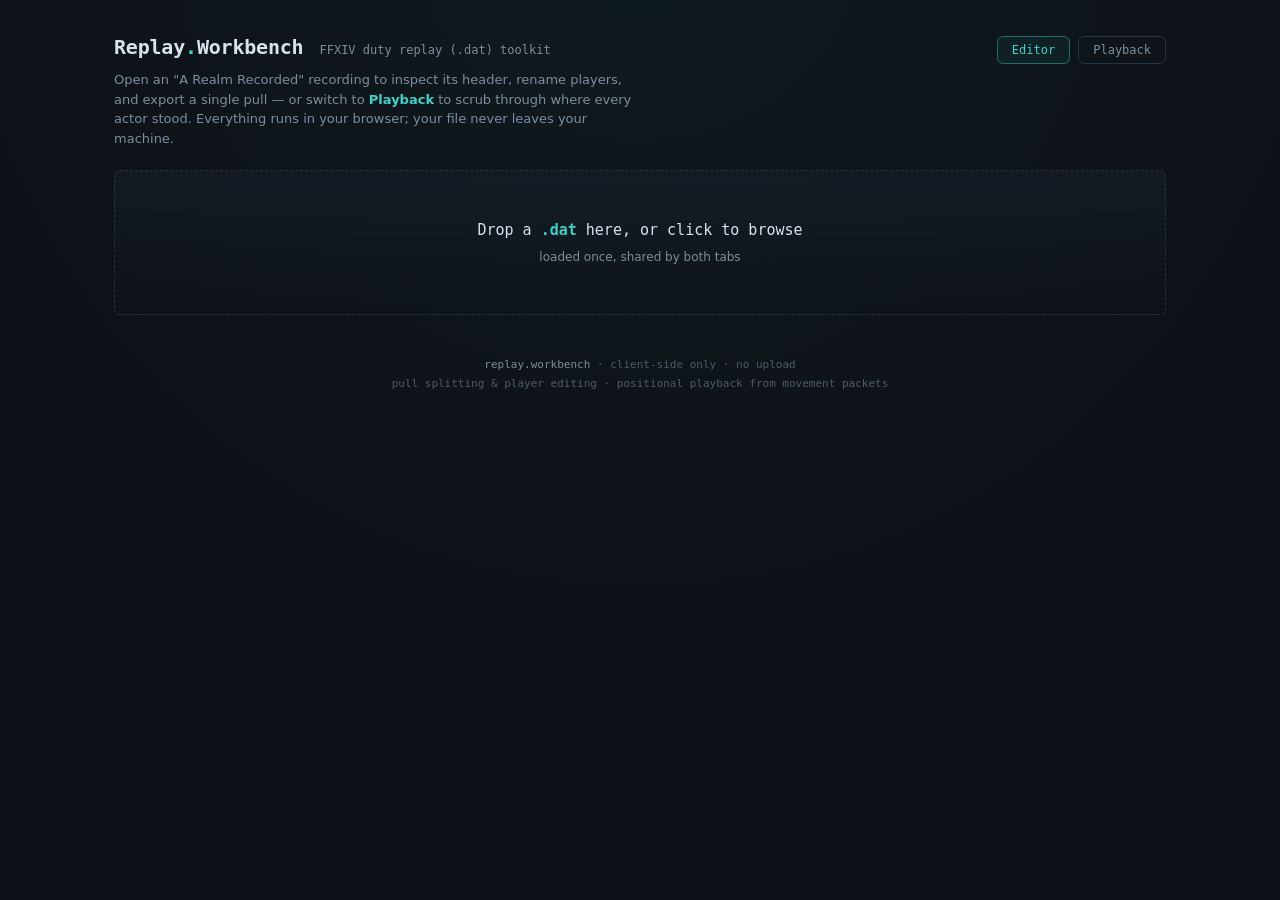
<file: index.html>
<!DOCTYPE html>
<html lang="en">
<head>
<meta charset="UTF-8">
<meta name="viewport" content="width=device-width, initial-scale=1.0">
<title>Replay Workbench — A Realm Recorded .dat tool</title>
<style>
  /* ---- design tokens ----
     Subject: a binary packet inspector for FFXIV duty recordings.
     Direction: instrument panel. Dark slate, phosphor-cyan readouts, amber for the
     recorder/local player, monospace data with one humanist sans for chrome. The
     signature element is the pull TIMELINE — the recording rendered as a track of
     selectable wipe segments, the way you'd scrub an oscilloscope capture. */
  :root{
    --bg:#0d1117;
    --panel:#141b24;
    --panel-2:#1b2531;
    --line:#263344;
    --ink:#d6e2f0;
    --ink-dim:#7d8da0;
    --ink-faint:#4d5a6b;
    --phosphor:#39d4c8;       /* primary readout */
    --phosphor-deep:#1c6f6a;
    --amber:#f2b84c;          /* recorder / local player */
    --violet:#8b7cf6;         /* waymarks */
    --danger:#e8654f;
    --radius:6px;
    --mono:"JetBrains Mono",ui-monospace,"SF Mono",Menlo,Consolas,monospace;
    --sans:"Inter",-apple-system,system-ui,sans-serif;
  }
  @import url('https://fonts.googleapis.com/css2?family=Inter:wght@400;500;600&family=JetBrains+Mono:wght@400;500;700&display=swap');

  *{box-sizing:border-box;margin:0;padding:0}
  html,body{height:100%}
  body{
    background:var(--bg);
    color:var(--ink);
    font-family:var(--sans);
    font-size:14px;
    line-height:1.5;
    -webkit-font-smoothing:antialiased;
    background-image:radial-gradient(circle at 50% -10%, rgba(57,212,200,.05), transparent 60%);
  }
  .wrap{max-width:1100px;margin:0 auto;padding:32px 24px 80px}

  /* ---- header ---- */
  header.app{display:flex;align-items:baseline;gap:16px;flex-wrap:wrap;margin-bottom:6px}
  header.app h1{
    font-family:var(--mono);font-weight:700;font-size:20px;letter-spacing:-.01em;
    color:var(--ink);
  }
  header.app h1 .dot{color:var(--phosphor)}
  header.app .sub{font-family:var(--mono);font-size:12px;color:var(--ink-dim)}
  .tagline{color:var(--ink-dim);font-size:13px;margin-bottom:22px;max-width:64ch}

  /* ---- tab switcher ---- */
  .tabs-nav{margin-left:auto;display:flex;gap:8px}
  .tabbtn{font-family:var(--mono);font-size:12px;color:var(--ink-dim);background:transparent;
    border:1px solid var(--line);border-radius:var(--radius);padding:6px 14px;cursor:pointer;transition:all .12s}
  .tabbtn:hover{color:var(--ink);border-color:var(--ink-faint)}
  .tabbtn.cur{color:var(--phosphor);border-color:var(--phosphor-deep);background:rgba(57,212,200,.06)}

  /* ---- drop zone ---- */
  .drop{
    display:block;
    border:1px dashed var(--line);border-radius:var(--radius);
    background:linear-gradient(180deg,var(--panel),transparent);
    padding:48px 24px;text-align:center;cursor:pointer;
    transition:border-color .15s,background .15s,padding .15s;
  }
  .drop:hover,.drop.over{border-color:var(--phosphor);background:rgba(57,212,200,.04)}
  .drop.compact{padding:14px 24px}
  .drop .big{font-family:var(--mono);font-size:15px;color:var(--ink);margin-bottom:6px}
  .drop.compact .big{font-size:12px;margin:0}
  .drop .small{font-size:12px;color:var(--ink-dim)}
  .drop .small b{color:var(--phosphor);font-weight:500}
  input[type=file]{display:none}

  /* ---- panels ---- */
  .panel{
    background:var(--panel);border:1px solid var(--line);border-radius:var(--radius);
    margin-top:20px;overflow:hidden;
  }
  .panel > .head{
    display:flex;align-items:center;justify-content:space-between;
    padding:12px 16px;border-bottom:1px solid var(--line);background:var(--panel-2);
  }
  .panel > .head h2{
    font-family:var(--mono);font-size:12px;font-weight:500;letter-spacing:.08em;
    text-transform:uppercase;color:var(--ink-dim);
  }
  .panel > .head .meta{font-family:var(--mono);font-size:12px;color:var(--phosphor)}
  .panel > .body{padding:16px}

  /* ---- header readout grid ---- */
  .readout{display:grid;grid-template-columns:repeat(auto-fit,minmax(180px,1fr));gap:1px;background:var(--line)}
  .readout .cell{background:var(--panel);padding:12px 14px}
  .readout .k{font-family:var(--mono);font-size:10px;letter-spacing:.08em;text-transform:uppercase;color:var(--ink-faint);margin-bottom:4px}
  .readout .v{font-family:var(--mono);font-size:14px;color:var(--ink);word-break:break-all}
  .readout .v.cyan{color:var(--phosphor)}
  .readout .v.amber{color:var(--amber)}

  /* ---- timeline (signature) ---- */
  .timeline-wrap{padding:20px 16px 8px}
  .tl-axis{position:relative;height:64px;margin:0 4px}
  .tl-track{position:absolute;top:26px;left:0;right:0;height:12px;background:var(--panel-2);border:1px solid var(--line);border-radius:3px;overflow:hidden}
  .tl-seg{position:absolute;top:0;height:100%;cursor:pointer;border-right:1px solid var(--bg);transition:filter .12s}
  .tl-seg:hover{filter:brightness(1.4)}
  .tl-seg.sel{outline:2px solid var(--phosphor);outline-offset:0;z-index:3}
  .tl-tick{position:absolute;top:42px;font-family:var(--mono);font-size:9px;color:var(--ink-faint);transform:translateX(-50%)}
  .tl-flag{position:absolute;top:6px;width:1px;background:var(--ink-faint);height:18px}
  .tl-flag.wm{background:var(--violet);height:20px}
  .tl-legend{display:flex;gap:18px;flex-wrap:wrap;margin-top:14px;font-family:var(--mono);font-size:11px;color:var(--ink-dim)}
  .tl-legend .sw{display:inline-block;width:10px;height:10px;border-radius:2px;margin-right:6px;vertical-align:-1px}

  /* ---- pull list ---- */
  table.pulls{width:100%;border-collapse:collapse;font-family:var(--mono);font-size:13px}
  table.pulls th{
    text-align:left;font-weight:500;font-size:10px;letter-spacing:.08em;text-transform:uppercase;
    color:var(--ink-faint);padding:8px 12px;border-bottom:1px solid var(--line);
  }
  table.pulls td{padding:9px 12px;border-bottom:1px solid var(--panel-2);color:var(--ink)}
  table.pulls tr{cursor:pointer}
  table.pulls tr:hover td{background:var(--panel-2)}
  table.pulls tr.sel td{background:rgba(57,212,200,.08);color:var(--ink)}
  table.pulls tr.sel td:first-child{box-shadow:inset 3px 0 0 var(--phosphor)}
  table.pulls .num{color:var(--phosphor)}
  table.pulls .dim{color:var(--ink-dim)}
  table.pulls .cd{margin-left:6px;color:var(--amber);font-size:11px;cursor:help}

  /* ---- players ---- */
  .players{display:grid;grid-template-columns:repeat(auto-fill,minmax(260px,1fr));gap:10px}
  .pl{display:flex;align-items:center;gap:10px;background:var(--panel-2);border:1px solid var(--line);border-radius:var(--radius);padding:8px 10px}
  .pl .idx{font-family:var(--mono);font-size:11px;color:var(--ink-faint);width:18px;text-align:right}
  .pl .job{font-family:var(--mono);font-size:10px;color:var(--ink-dim);width:34px;text-transform:uppercase}
  .pl input{
    flex:1;background:var(--bg);border:1px solid var(--line);border-radius:4px;
    color:var(--ink);font-family:var(--mono);font-size:13px;padding:6px 8px;min-width:0;
  }
  .pl input:focus{outline:none;border-color:var(--phosphor)}
  .pl.rec{border-color:var(--amber)}
  .pl.rec .idx{color:var(--amber)}
  .pl .reclabel{font-family:var(--mono);font-size:9px;color:var(--amber);letter-spacing:.05em}

  /* ---- controls ---- */
  .controls{display:flex;align-items:center;gap:20px;flex-wrap:wrap;margin-top:18px}
  .check{display:flex;align-items:center;gap:9px;cursor:pointer;user-select:none}
  .check input{position:absolute;opacity:0;width:0;height:0}
  .check .box{width:18px;height:18px;border:1px solid var(--line);border-radius:4px;background:var(--panel-2);display:grid;place-items:center;transition:all .12s}
  .check input:checked + .box{background:var(--violet);border-color:var(--violet)}
  .check input:checked + .box::after{content:"";width:5px;height:9px;border:solid var(--bg);border-width:0 2px 2px 0;transform:rotate(45deg) translateY(-1px)}
  .check input:focus-visible + .box{outline:2px solid var(--phosphor);outline-offset:2px}
  .check .lbl{font-size:13px;color:var(--ink)}
  .check .lbl small{display:block;color:var(--ink-dim);font-size:11px}
  .check.disabled{opacity:.45;cursor:not-allowed}

  .spacer{flex:1}
  button.act{
    font-family:var(--mono);font-size:13px;font-weight:500;
    background:var(--phosphor);color:#05201e;border:none;border-radius:var(--radius);
    padding:11px 20px;cursor:pointer;transition:filter .12s,transform .05s;
  }
  button.act:hover{filter:brightness(1.1)}
  button.act:active{transform:translateY(1px)}
  button.act:disabled{background:var(--panel-2);color:var(--ink-faint);cursor:not-allowed}
  button.ghost{
    font-family:var(--mono);font-size:13px;background:transparent;color:var(--ink-dim);
    border:1px solid var(--line);border-radius:var(--radius);padding:11px 16px;cursor:pointer;
  }
  button.ghost:hover{color:var(--ink);border-color:var(--ink-faint)}

  .hint{font-family:var(--mono);font-size:11px;color:var(--ink-dim);margin-top:10px}
  .hidden{display:none !important}

  /* ---- playback map ---- */
  .layout{display:grid;grid-template-columns:1fr 240px;gap:0}
  @media(max-width:760px){.layout{grid-template-columns:1fr}}
  .stage-wrap{position:relative;height:480px;background:var(--bg);border-right:1px solid var(--line)}
  @media(max-width:760px){.stage-wrap{border-right:none;border-bottom:1px solid var(--line);height:380px}}
  canvas#stage{display:block;width:100%;height:100%;cursor:grab}
  canvas#stage:active{cursor:grabbing}
  .side{padding:12px 14px;overflow:auto;max-height:480px}
  @media(max-width:760px){.side{max-height:260px}}
  .side h3{font-family:var(--mono);font-size:10px;letter-spacing:.08em;text-transform:uppercase;color:var(--ink-faint);margin-bottom:8px}
  .leg-row{display:flex;align-items:center;gap:8px;padding:4px 2px;cursor:pointer;border-radius:4px}
  .leg-row:hover{background:var(--panel-2)}
  .leg-row input{accent-color:var(--phosphor);width:14px;height:14px}
  .leg-row .sw{width:10px;height:10px;border-radius:2px;flex:none}
  .leg-row .nm{font-family:var(--mono);font-size:12px;color:var(--ink);flex:1;overflow:hidden;text-overflow:ellipsis;white-space:nowrap}
  .leg-row .cnt{font-family:var(--mono);font-size:10px;color:var(--ink-faint)}
  #npc-note{font-family:var(--mono);font-size:10px;color:var(--ink-faint);margin-top:8px}
  .transport{display:flex;align-items:center;gap:14px;flex-wrap:wrap;padding:14px 16px;border-top:1px solid var(--line);background:var(--panel-2)}
  button.tbtn{font-family:var(--mono);font-size:13px;font-weight:500;background:var(--phosphor);color:#05201e;
    border:none;border-radius:var(--radius);padding:9px 18px;cursor:pointer;transition:filter .12s}
  button.tbtn:hover{filter:brightness(1.1)}
  button.tbtn.playing{background:var(--amber);color:#2a1c02}
  #scrub{flex:1;min-width:160px;accent-color:var(--phosphor)}
  #clock{font-family:var(--mono);font-size:12px;color:var(--phosphor);min-width:96px;text-align:right}
  .spds{display:flex;gap:4px}
  .spd{font-family:var(--mono);font-size:11px;background:transparent;color:var(--ink-dim);
    border:1px solid var(--line);border-radius:4px;padding:5px 8px;cursor:pointer}
  .spd.on{color:var(--phosphor);border-color:var(--phosphor-deep);background:rgba(57,212,200,.06)}
  .opts{display:flex;align-items:center;gap:16px;flex-wrap:wrap;padding:10px 16px;border-top:1px solid var(--line)}
  .opt{display:flex;align-items:center;gap:7px;font-family:var(--mono);font-size:12px;color:var(--ink-dim);cursor:pointer}
  .opt input{accent-color:var(--violet);width:14px;height:14px}
  select#pullsel{font-family:var(--mono);font-size:12px;background:var(--bg);color:var(--ink);
    border:1px solid var(--line);border-radius:4px;padding:6px 8px;max-width:100%}

  /* ---- toast ---- */
  #toast{
    position:fixed;left:50%;bottom:28px;transform:translateX(-50%) translateY(20px);
    background:var(--panel-2);border:1px solid var(--phosphor);color:var(--ink);
    font-family:var(--mono);font-size:13px;padding:12px 18px;border-radius:var(--radius);
    opacity:0;pointer-events:none;transition:all .2s;z-index:50;max-width:90vw;
  }
  #toast.show{opacity:1;transform:translateX(-50%) translateY(0)}
  #toast.err{border-color:var(--danger)}

  footer{margin-top:40px;font-family:var(--mono);font-size:11px;color:var(--ink-faint);text-align:center;line-height:1.8}
  footer b{color:var(--ink-dim);font-weight:500}
</style>
</head>
<body>
<div class="wrap">
  <header class="app">
    <h1>Replay<span class="dot">.</span>Workbench</h1>
    <span class="sub">FFXIV duty replay (.dat) toolkit</span>
    <nav class="tabs-nav">
      <button class="tabbtn cur" data-tab="editor">Editor</button>
      <button class="tabbtn" data-tab="playback">Playback</button>
    </nav>
  </header>
  <p class="tagline">Open an "A Realm Recorded" recording to inspect its header, rename players, and
    export a single pull — or switch to <b style="color:var(--phosphor)">Playback</b> to scrub through
    where every actor stood. Everything runs in your browser; your file never leaves your machine.</p>

  <!-- shared drop zone -->
  <label class="drop" id="drop" for="file">
    <div class="big">Drop a <b style="color:var(--phosphor)">.dat</b> here, or click to browse</div>
    <div class="small">loaded once, shared by both tabs</div>
    <input type="file" id="file" accept=".dat">
  </label>

  <div id="tabs" class="hidden">

    <!-- ============ EDITOR TAB ============ -->
    <div id="tab-editor">
      <!-- header readout -->
      <section class="panel hidden" id="p-header">
        <div class="head"><h2>Recording header</h2><span class="meta" id="h-file">—</span></div>
        <div class="readout" id="readout"></div>
      </section>

      <!-- timeline -->
      <section class="panel hidden" id="p-timeline">
        <div class="head"><h2>Pull timeline</h2><span class="meta" id="t-count">—</span></div>
        <div class="timeline-wrap">
          <div class="tl-axis" id="tlaxis"></div>
          <div class="tl-legend">
            <span><span class="sw" style="background:var(--phosphor)"></span>selected pull</span>
            <span><span class="sw" style="background:var(--phosphor-deep)"></span>pull (wipe segment)</span>
            <span><span class="sw" style="background:var(--violet)"></span>waymark placement</span>
          </div>
        </div>
      </section>

      <!-- pull table -->
      <section class="panel hidden" id="p-pulls">
        <div class="head"><h2>Pulls</h2><span class="meta" id="pull-sel">none selected</span></div>
        <div class="body" style="padding:0">
          <table class="pulls">
            <thead><tr><th>#</th><th>type</th><th>starts</th><th>length</th><th>combat</th><th>respawn batch</th></tr></thead>
            <tbody id="pulltbody"></tbody>
          </table>
        </div>
      </section>

      <!-- players -->
      <section class="panel hidden" id="p-players">
        <div class="head"><h2>Players</h2>
          <span style="display:flex;align-items:center;gap:12px">
            <button class="ghost" id="btn-anon" style="padding:5px 12px;font-size:12px" title="Replace every name with Player 1, Player 2, …">Anonymize all names</button>
            <span class="meta" id="pl-count">—</span>
          </span></div>
        <div class="body">
          <div class="players" id="players"></div>
          <div class="hint">Edit a name and it's rewritten everywhere it appears — and reflected live on the Playback map. Names are limited to 31 bytes. The <span style="color:var(--amber)">amber</span> player is the recorder.</div>
        </div>
      </section>

      <!-- controls -->
      <section class="panel hidden" id="p-controls">
        <div class="head"><h2>Export</h2><span class="meta">single pull → .dat</span></div>
        <div class="body">
          <div class="controls">
            <label class="check" id="wm-check">
              <input type="checkbox" id="wm" checked>
              <span class="box"></span>
              <span class="lbl">Re-apply waymarks
                <small id="wm-sub">carry the latest placement into the pull</small></span>
            </label>
            <label class="check" id="names-check">
              <input type="checkbox" id="applynames" checked>
              <span class="box"></span>
              <span class="lbl">Apply name edits
                <small>use the names above in the exported file</small></span>
            </label>
            <label class="check" id="cd-check">
              <input type="checkbox" id="keepcd" checked>
              <span class="box"></span>
              <span class="lbl">Keep countdown
                <small>open the pull on its “3..2..1” lead-in</small></span>
            </label>
            <label class="check disabled" id="transpose-check">
              <input type="checkbox" id="transpose" disabled>
              <span class="box"></span>
              <span class="lbl">Transpose opcodes → latest
                <small id="transpose-sub">remap packets so the current client reads them</small></span>
            </label>
            <div class="spacer"></div>
            <button class="ghost" id="btn-names" title="Save the whole recording with edited names, nothing split">Export renamed full file</button>
            <button class="act" id="btn-split" disabled>Export selected pull</button>
          </div>
          <div class="hint" id="export-hint">Select a pull from the timeline or table to enable export.</div>
        </div>
      </section>
    </div>

    <!-- ============ PLAYBACK TAB ============ -->
    <div id="tab-playback" class="hidden">
      <section class="panel" id="viewer">
        <div class="head">
          <h2>Map playback</h2>
          <span class="meta" id="meta">—</span>
        </div>
        <div style="padding:12px 16px 0">
          <select id="pullsel"></select>
        </div>
        <div class="layout">
          <div class="stage-wrap"><canvas id="stage"></canvas></div>
          <div class="side">
            <h3>Actors</h3>
            <div id="legend"></div>
            <div id="npc-note"></div>
          </div>
        </div>
        <div class="transport">
          <button class="tbtn" id="btn-play">▶ Play</button>
          <input type="range" id="scrub" min="0" max="1000" value="0">
          <span id="clock">00:00 / 00:00</span>
          <span class="spds">
            <button class="spd" data-s="0.5">0.5×</button>
            <button class="spd on" data-s="1">1×</button>
            <button class="spd" data-s="2">2×</button>
            <button class="spd" data-s="4">4×</button>
          </span>
        </div>
        <div class="opts">
          <label class="opt"><input type="checkbox" id="chk-trail" checked> motion trails</label>
          <label class="opt"><input type="checkbox" id="chk-cast" checked> cast pulses</label>
          <label class="opt"><input type="checkbox" id="chk-waymark" checked> waymarks</label>
          <label class="opt"><input type="checkbox" id="chk-npc"> show NPCs / unnamed actors</label>
          <span style="color:var(--ink-faint)">scroll = zoom · drag = pan · dbl-click = reset · space = play · ←/→ = step</span>
        </div>
      </section>
      <p class="hint">Named dots are players (renaming them in the Editor updates them here); the amber ring marks the recorder.
        Pick a single pull from the dropdown to watch just that attempt.</p>
    </div>

  </div>

  <footer>
    <div><b>replay.workbench</b> · client-side only · no upload</div>
    <div>pull splitting &amp; player editing · positional playback from movement packets</div>
  </footer>
</div>

<div id="toast"></div>

<script src="opcodes.js"></script>
<script src="app.js"></script>
<script src="timeline.js"></script>
<script src="shell.js"></script>
</body>
</html>
</file>
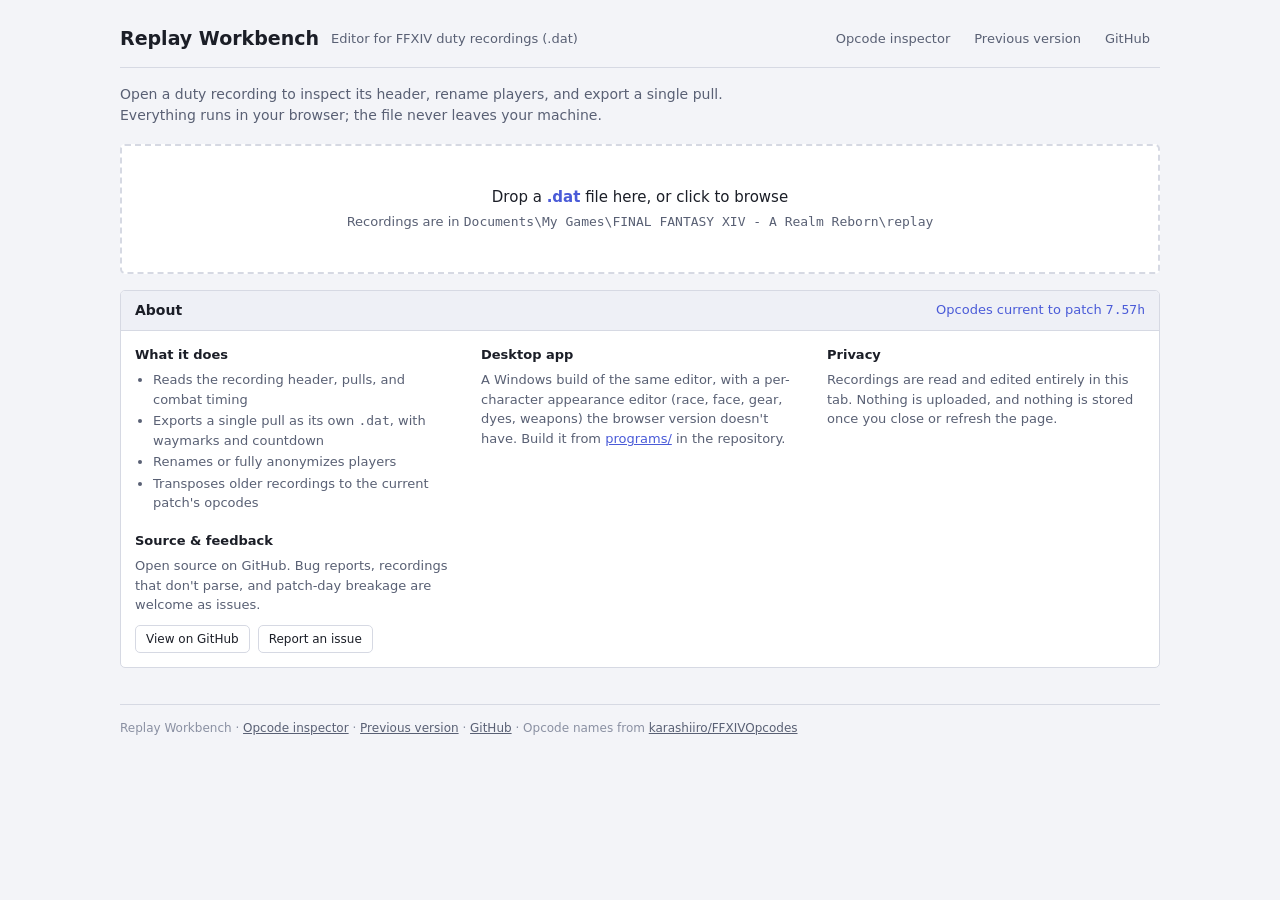
<file: docs/index.html>
<!DOCTYPE html>
<html lang="en">
<head>
<meta charset="UTF-8">
<meta name="viewport" content="width=device-width, initial-scale=1.0">
<title>Replay Workbench</title>
<link rel="stylesheet" href="base.css">
<style>
  /* pull timeline */
  .timeline-wrap{padding:16px 14px 12px}
  .tl-axis{position:relative;height:56px}
  .tl-track{position:absolute;top:16px;left:0;right:0;height:20px;background:var(--surface-2);border:1px solid var(--border);border-radius:3px;overflow:hidden}
  .tl-seg{position:absolute;top:0;height:100%;cursor:pointer;background:var(--c,var(--accent));opacity:.6;border-right:2px solid var(--surface)}
  .tl-seg:hover{opacity:.85}
  .tl-seg.sel{opacity:1;box-shadow:inset 0 0 0 2px var(--text)}
  .tl-tick{position:absolute;top:40px;font-family:var(--mono);font-size:11px;color:var(--faint);transform:translateX(-50%)}
  .tl-flag{position:absolute;top:8px;width:2px;height:32px;border-radius:1px}
  .tl-flag.wm{background:var(--mark)}
  .tl-legend{display:flex;gap:16px;flex-wrap:wrap;margin-top:8px;font-size:12px;color:var(--muted)}
  .tl-legend .sw{display:inline-block;width:10px;height:10px;border-radius:2px;margin-right:5px;vertical-align:-1px}

  /* pull list */
  table.pulls{width:100%;border-collapse:collapse;font-size:13px}
  table.pulls th{text-align:left;font-weight:500;font-size:12px;color:var(--muted);padding:7px 14px;border-bottom:1px solid var(--border)}
  table.pulls td{padding:7px 14px;border-bottom:1px solid var(--border);font-family:var(--mono);font-size:12.5px}
  table.pulls tr:last-child td{border-bottom:none}
  table.pulls tbody tr{cursor:pointer}
  table.pulls tbody tr:hover td{background:var(--surface-2)}
  table.pulls tbody td:first-child{box-shadow:inset 4px 0 0 var(--c,var(--accent));font-weight:600;color:var(--c,var(--accent))}
  table.pulls tr.sel td{background:var(--accent-soft)}
  table.pulls .dim{color:var(--muted)}
  table.pulls .combat{color:var(--ok)}
  table.pulls .cd{margin-left:8px;font-family:var(--sans);font-size:11px;color:var(--rec);background:var(--rec-soft);border-radius:3px;padding:1px 6px;cursor:help}
  .scrollx{overflow-x:auto}

  /* players */
  .players{display:grid;grid-template-columns:repeat(auto-fill,minmax(240px,1fr));gap:8px}
  .pl{display:flex;align-items:center;gap:8px;position:relative}
  .pl .idx{font-family:var(--mono);font-size:12px;font-weight:600;color:var(--accent);width:16px;text-align:right}
  .pl input{flex:1;min-width:0;font-family:var(--mono)}
  .pl.rec .idx{color:var(--rec)}
  .pl.rec input{border-color:var(--rec);background:var(--rec-soft)}
  .pl .reclabel{position:absolute;right:8px;font-size:11px;font-weight:600;color:var(--rec);pointer-events:none}

  /* export options */
  .controls{display:grid;grid-template-columns:repeat(auto-fill,minmax(280px,1fr));gap:14px 24px}
  .check{display:flex;align-items:flex-start;gap:8px;cursor:pointer}
  .check input{margin-top:3px;accent-color:var(--accent)}
  .check .lbl{font-weight:500}
  .check .lbl small{display:block;color:var(--muted);font-size:12px;font-weight:400}
  .check.disabled,.anon-race.disabled{opacity:.5;cursor:not-allowed}
  .anon-race{display:flex;align-items:center;gap:8px;margin:6px 0 0 21px}
  .anon-race.disabled select{cursor:not-allowed}
  .export-actions{display:flex;align-items:center;gap:10px;flex-wrap:wrap;margin-top:16px;padding-top:14px;border-top:1px solid var(--border)}
  .hint{font-size:12px;color:var(--muted);margin-top:10px}
  .spacer{flex:1}

  /* dev menu (konami) */
  #devmenu{position:fixed;inset:0;z-index:60;display:flex;align-items:center;justify-content:center;
    background:rgba(0,0,0,.45);padding:20px}
  .dev-card{width:min(620px,100%);max-height:88vh;display:flex;flex-direction:column;
    background:var(--surface);border:1px solid var(--border);border-radius:var(--radius);
    box-shadow:0 8px 30px rgba(0,0,0,.25);overflow:hidden}
  .dev-head{display:flex;align-items:center;justify-content:space-between;padding:10px 14px;border-bottom:1px solid var(--border)}
  .dev-head h2{font-size:14px;font-weight:600}
  .dev-x{background:transparent;border:none;color:var(--muted);font-size:15px;cursor:pointer;line-height:1}
  .dev-x:hover{color:var(--text)}
  .dev-body{padding:14px;overflow:auto}
  .dev-lbl{display:block;font-size:13px;font-weight:500;margin:0 0 4px}
  .dev-src{float:right;font-weight:400;font-size:12px}
  .dev-body input,.dev-body textarea{width:100%;font-family:var(--mono);margin-bottom:14px}
  .dev-body textarea{min-height:200px;resize:vertical;line-height:1.4;white-space:pre;overflow-wrap:normal}
  .dev-hint{font-size:12px;color:var(--muted)}
  .dev-hint.dev-err{color:var(--danger)}
  .dev-foot{display:flex;align-items:center;gap:8px;padding:10px 14px;border-top:1px solid var(--border)}

  /* about */
  .about{display:grid;grid-template-columns:repeat(auto-fill,minmax(240px,1fr));gap:18px 28px}
  .about h3{font-size:13px;font-weight:600;margin-bottom:6px}
  .about p,.about li{font-size:13px;color:var(--muted)}
  .about ul{padding-left:18px}
  .about li+li{margin-top:2px}
  .about .links{display:flex;gap:8px;flex-wrap:wrap;margin-top:10px}
  .about .links a{text-decoration:none;font-size:12px;color:var(--text);background:var(--surface);
    border:1px solid var(--border);border-radius:var(--radius);padding:4px 10px}
  .about .links a:hover{border-color:var(--accent);color:var(--accent)}
</style>
</head>
<body>
<div class="wrap">
  <header class="app">
    <h1>Replay Workbench</h1>
    <span class="sub">Editor for FFXIV duty recordings (.dat)</span>
    <nav>
      <a href="opcodeinspector.html">Opcode inspector</a>
      <a href="old/">Previous version</a>
      <a href="https://github.com/CherryXIV/Replay.Workbench" target="_blank" rel="noopener noreferrer">GitHub</a>
    </nav>
  </header>
  <p class="tagline">Open a duty recording to inspect its header, rename players, and export a single
    pull. Everything runs in your browser; the file never leaves your machine.</p>

  <label class="drop" id="drop" for="file">
    <div class="big">Drop a <b>.dat</b> file here, or click to browse</div>
    <div class="small">Recordings are in <span class="mono">Documents\My Games\FINAL FANTASY XIV - A Realm Reborn\replay</span></div>
    <input type="file" id="file" accept=".dat">
  </label>

  <div id="editor" class="hidden">
    <section class="panel hidden" id="p-header">
      <div class="head"><h2>Recording header</h2><span class="meta mono" id="h-file">—</span></div>
      <div class="readout" id="readout"></div>
    </section>

    <section class="panel hidden" id="p-timeline">
      <div class="head"><h2>Timeline</h2><span class="meta" id="t-count">—</span></div>
      <div class="timeline-wrap">
        <div class="tl-axis" id="tlaxis"></div>
        <div class="tl-legend">
          <span>Click a pull to select it</span>
          <span><span class="sw" style="background:var(--mark);width:3px"></span>Waymarks placed</span>
        </div>
      </div>
    </section>

    <section class="panel hidden" id="p-pulls">
      <div class="head"><h2>Pulls</h2><span class="meta" id="pull-sel">none selected</span></div>
      <div class="scrollx">
        <table class="pulls">
          <thead><tr><th>#</th><th>Type</th><th>Starts</th><th>Length</th><th>In combat</th><th>Respawns</th></tr></thead>
          <tbody id="pulltbody"></tbody>
        </table>
      </div>
    </section>

    <section class="panel hidden" id="p-players">
      <div class="head"><h2>Players</h2>
        <span style="display:flex;align-items:center;gap:12px">
          <span class="meta" id="pl-count">—</span>
          <button class="ghost sm" id="btn-anon" title="Replace every name with Player 1, Player 2, …">Anonymize names</button>
        </span></div>
      <div class="body">
        <div class="players" id="players"></div>
        <div class="hint">Edited names are rewritten everywhere they appear in the file (31 bytes max).</div>
      </div>
    </section>

    <section class="panel hidden" id="p-controls">
      <div class="head"><h2>Export</h2></div>
      <div class="body">
        <div class="controls">
          <label class="check" id="wm-check">
            <input type="checkbox" id="wm" checked>
            <span class="lbl">Re-apply waymarks
              <small id="wm-sub">Carry the last waymarks into the pull</small></span>
          </label>
          <label class="check" id="names-check">
            <input type="checkbox" id="applynames" checked>
            <span class="lbl">Apply name edits
              <small>Use the names above in the exported file</small></span>
          </label>
          <label class="check" id="cd-check">
            <input type="checkbox" id="keepcd" checked>
            <span class="lbl">Keep countdown
              <small>Add a selectable chapter at the engage</small></span>
          </label>
          <label class="check disabled" id="strip-portrait-check">
            <input type="checkbox" id="strip-portrait" disabled>
            <span class="lbl">Strip party portraits
              <small id="strip-portrait-sub">Delete the PartyPortraitInfo packets entirely</small></span>
          </label>
          <div>
            <label class="check disabled" id="transpose-check">
              <input type="checkbox" id="transpose" disabled>
              <span class="lbl">Transpose opcodes to latest
                <small id="transpose-sub">Remap packets so the current client reads them</small></span>
            </label>
            <label class="anon-race disabled" id="src-patch-wrap">Recorded on
              <select id="src-patch" disabled></select>
            </label>
          </div>
          <div>
            <label class="check disabled" id="anon-check">
              <input type="checkbox" id="anon-appear" disabled>
              <span class="lbl">Anonymize players
                <small id="anon-sub">Replace names, object IDs, race, gear, weapons, titles, worlds &amp; status icons so no one is identifiable</small></span>
            </label>
            <label class="anon-race disabled" id="anon-race-wrap">Race
              <select id="anon-race" disabled>
                <option value="1" selected>Hyur</option>
                <option value="2">Elezen</option>
                <option value="3">Lalafell</option>
                <option value="4">Miqo'te</option>
                <option value="5">Roegadyn</option>
                <option value="6">Au Ra</option>
                <option value="7">Hrothgar</option>
                <option value="8">Viera</option>
              </select>
            </label>
          </div>
        </div>
        <div class="export-actions">
          <button class="act" id="btn-split" disabled>Export selected pull</button>
          <button class="ghost" id="btn-names" title="Save the whole recording with edited names, nothing split">Export full file with names</button>
        </div>
        <div class="hint" id="export-hint">Select a pull from the timeline or table to enable export.</div>
      </div>
    </section>
  </div>

  <section class="panel" id="p-about">
    <div class="head"><h2>About</h2><span class="meta">Opcodes current to patch <span class="mono" id="about-patch">—</span></span></div>
    <div class="body about">
      <div>
        <h3>What it does</h3>
        <ul>
          <li>Reads the recording header, pulls, and combat timing</li>
          <li>Exports a single pull as its own <span class="mono">.dat</span>, with waymarks and countdown</li>
          <li>Renames or fully anonymizes players</li>
          <li>Transposes older recordings to the current patch's opcodes</li>
        </ul>
      </div>
      <div>
        <h3>Desktop app</h3>
        <p>A Windows build of the same editor, with a per-character appearance editor (race, face, gear, dyes, weapons)
          the browser version doesn't have. Build it from <a href="https://github.com/CherryXIV/Replay.Workbench/tree/main/programs" target="_blank" rel="noopener noreferrer">programs/</a> in the repository.</p>
      </div>
      <div>
        <h3>Privacy</h3>
        <p>Recordings are read and edited entirely in this tab. Nothing is uploaded, and nothing is stored once you close or refresh the page.</p>
      </div>
      <div>
        <h3>Source &amp; feedback</h3>
        <p>Open source on GitHub. Bug reports, recordings that don't parse, and patch-day breakage are welcome as issues.</p>
        <div class="links">
          <a href="https://github.com/CherryXIV/Replay.Workbench" target="_blank" rel="noopener noreferrer">View on GitHub</a>
          <a href="https://github.com/CherryXIV/Replay.Workbench/issues/new" target="_blank" rel="noopener noreferrer">Report an issue</a>
        </div>
      </div>
    </div>
  </section>

  <footer>
    Replay Workbench · <a href="opcodeinspector.html">Opcode inspector</a> · <a href="old/">Previous version</a>
    · <a href="https://github.com/CherryXIV/Replay.Workbench" target="_blank" rel="noopener noreferrer">GitHub</a>
    · Opcode names from <a href="https://github.com/karashiiro/FFXIVOpcodes" target="_blank" rel="noopener noreferrer">karashiiro/FFXIVOpcodes</a>
  </footer>
</div>

<!-- dev menu: opened by the Konami code (↑ ↑ ↓ ↓ ← → ← →) -->
<div id="devmenu" class="hidden">
  <div class="dev-card">
    <div class="dev-head">
      <h2>Register opcodes</h2>
      <button class="dev-x" id="dev-close" title="Close">✕</button>
    </div>
    <div class="dev-body">
      <label class="dev-lbl" for="dev-build">Game build number</label>
      <input type="text" id="dev-build" inputmode="numeric" placeholder="e.g. 13592030" autocomplete="off">
      <label class="dev-lbl" for="dev-json">Opcodes JSON
        <a class="dev-src" href="https://raw.githubusercontent.com/karashiiro/FFXIVOpcodes/refs/heads/master/opcodes.json" target="_blank" rel="noopener noreferrer">karashiiro/FFXIVOpcodes</a>
      </label>
      <textarea id="dev-json" spellcheck="false" autocomplete="off" placeholder='{ "ActorCast":457, "ActorControl":415, "NpcSpawn":888, … }

— or paste a full FFXIVOpcodes opcodes.json (Global ServerZoneIpcType is used)'></textarea>
      <div class="dev-hint" id="dev-hint"></div>
    </div>
    <div class="dev-foot">
      <button class="ghost" id="dev-prefill" title="Drop the latest built-in table into the box to tweak">Prefill latest</button>
      <div class="spacer"></div>
      <button class="ghost" id="dev-cancel">Cancel</button>
      <button class="act" id="dev-apply">Apply</button>
    </div>
  </div>
</div>

<div id="toast"></div>

<script src="opcodes.js"></script>
<script src="patchdiffs.js"></script>
<script src="patchchain.js"></script>
<script src="afgear.js"></script>
<script src="app.js"></script>
<script src="shell.js"></script>
<script>document.getElementById("about-patch").textContent=LATEST_PATCH;</script>
</body>
</html>
</file>
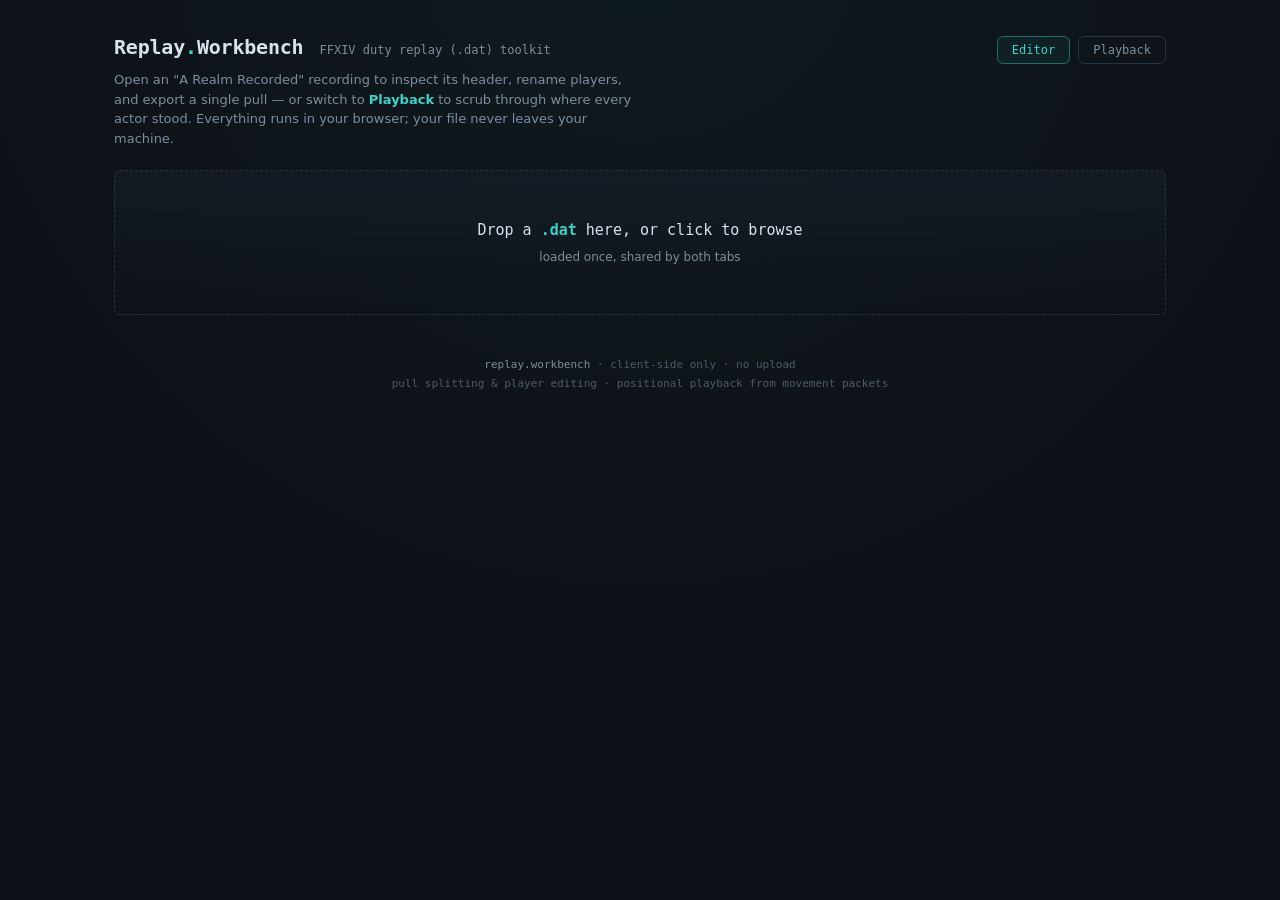
<file: www/index.html>
<!DOCTYPE html>
<html lang="en">
<head>
<meta charset="UTF-8">
<meta name="viewport" content="width=device-width, initial-scale=1.0">
<title>Replay Workbench — A Realm Recorded .dat tool</title>
<style>
  /* ---- design tokens ----
     Subject: a binary packet inspector for FFXIV duty recordings.
     Direction: instrument panel. Dark slate, phosphor-cyan readouts, amber for the
     recorder/local player, monospace data with one humanist sans for chrome. The
     signature element is the pull TIMELINE — the recording rendered as a track of
     selectable wipe segments, the way you'd scrub an oscilloscope capture. */
  :root{
    --bg:#0d1117;
    --panel:#141b24;
    --panel-2:#1b2531;
    --line:#263344;
    --ink:#d6e2f0;
    --ink-dim:#7d8da0;
    --ink-faint:#4d5a6b;
    --phosphor:#39d4c8;       /* primary readout */
    --phosphor-deep:#1c6f6a;
    --amber:#f2b84c;          /* recorder / local player */
    --violet:#8b7cf6;         /* waymarks */
    --danger:#e8654f;
    --radius:6px;
    --mono:"JetBrains Mono",ui-monospace,"SF Mono",Menlo,Consolas,monospace;
    --sans:"Inter",-apple-system,system-ui,sans-serif;
  }
  @import url('https://fonts.googleapis.com/css2?family=Inter:wght@400;500;600&family=JetBrains+Mono:wght@400;500;700&display=swap');

  *{box-sizing:border-box;margin:0;padding:0}
  html,body{height:100%}
  body{
    background:var(--bg);
    color:var(--ink);
    font-family:var(--sans);
    font-size:14px;
    line-height:1.5;
    -webkit-font-smoothing:antialiased;
    background-image:radial-gradient(circle at 50% -10%, rgba(57,212,200,.05), transparent 60%);
  }
  .wrap{max-width:1100px;margin:0 auto;padding:32px 24px 80px}

  /* ---- header ---- */
  header.app{display:flex;align-items:baseline;gap:16px;flex-wrap:wrap;margin-bottom:6px}
  header.app h1{
    font-family:var(--mono);font-weight:700;font-size:20px;letter-spacing:-.01em;
    color:var(--ink);
  }
  header.app h1 .dot{color:var(--phosphor)}
  header.app .sub{font-family:var(--mono);font-size:12px;color:var(--ink-dim)}
  .tagline{color:var(--ink-dim);font-size:13px;margin-bottom:22px;max-width:64ch}

  /* ---- tab switcher ---- */
  .tabs-nav{margin-left:auto;display:flex;gap:8px}
  .tabbtn{font-family:var(--mono);font-size:12px;color:var(--ink-dim);background:transparent;
    border:1px solid var(--line);border-radius:var(--radius);padding:6px 14px;cursor:pointer;transition:all .12s}
  .tabbtn:hover{color:var(--ink);border-color:var(--ink-faint)}
  .tabbtn.cur{color:var(--phosphor);border-color:var(--phosphor-deep);background:rgba(57,212,200,.06)}

  /* ---- drop zone ---- */
  .drop{
    display:block;
    border:1px dashed var(--line);border-radius:var(--radius);
    background:linear-gradient(180deg,var(--panel),transparent);
    padding:48px 24px;text-align:center;cursor:pointer;
    transition:border-color .15s,background .15s,padding .15s;
  }
  .drop:hover,.drop.over{border-color:var(--phosphor);background:rgba(57,212,200,.04)}
  .drop.compact{padding:14px 24px}
  .drop .big{font-family:var(--mono);font-size:15px;color:var(--ink);margin-bottom:6px}
  .drop.compact .big{font-size:12px;margin:0}
  .drop .small{font-size:12px;color:var(--ink-dim)}
  .drop .small b{color:var(--phosphor);font-weight:500}
  input[type=file]{display:none}

  /* ---- panels ---- */
  .panel{
    background:var(--panel);border:1px solid var(--line);border-radius:var(--radius);
    margin-top:20px;overflow:hidden;
  }
  .panel > .head{
    display:flex;align-items:center;justify-content:space-between;
    padding:12px 16px;border-bottom:1px solid var(--line);background:var(--panel-2);
  }
  .panel > .head h2{
    font-family:var(--mono);font-size:12px;font-weight:500;letter-spacing:.08em;
    text-transform:uppercase;color:var(--ink-dim);
  }
  .panel > .head .meta{font-family:var(--mono);font-size:12px;color:var(--phosphor)}
  .panel > .body{padding:16px}

  /* ---- header readout grid ---- */
  .readout{display:grid;grid-template-columns:repeat(auto-fit,minmax(180px,1fr));gap:1px;background:var(--line)}
  .readout .cell{background:var(--panel);padding:12px 14px}
  .readout .k{font-family:var(--mono);font-size:10px;letter-spacing:.08em;text-transform:uppercase;color:var(--ink-faint);margin-bottom:4px}
  .readout .v{font-family:var(--mono);font-size:14px;color:var(--ink);word-break:break-all}
  .readout .v.cyan{color:var(--phosphor)}
  .readout .v.amber{color:var(--amber)}

  /* ---- timeline (signature) ---- */
  .timeline-wrap{padding:20px 16px 8px}
  .tl-axis{position:relative;height:64px;margin:0 4px}
  .tl-track{position:absolute;top:26px;left:0;right:0;height:12px;background:var(--panel-2);border:1px solid var(--line);border-radius:3px;overflow:hidden}
  .tl-seg{position:absolute;top:0;height:100%;cursor:pointer;border-right:1px solid var(--bg);transition:filter .12s}
  .tl-seg:hover{filter:brightness(1.4)}
  .tl-seg.sel{outline:2px solid var(--phosphor);outline-offset:0;z-index:3}
  .tl-tick{position:absolute;top:42px;font-family:var(--mono);font-size:9px;color:var(--ink-faint);transform:translateX(-50%)}
  .tl-flag{position:absolute;top:6px;width:1px;background:var(--ink-faint);height:18px}
  .tl-flag.wm{background:var(--violet);height:20px}
  .tl-legend{display:flex;gap:18px;flex-wrap:wrap;margin-top:14px;font-family:var(--mono);font-size:11px;color:var(--ink-dim)}
  .tl-legend .sw{display:inline-block;width:10px;height:10px;border-radius:2px;margin-right:6px;vertical-align:-1px}

  /* ---- pull list ---- */
  table.pulls{width:100%;border-collapse:collapse;font-family:var(--mono);font-size:13px}
  table.pulls th{
    text-align:left;font-weight:500;font-size:10px;letter-spacing:.08em;text-transform:uppercase;
    color:var(--ink-faint);padding:8px 12px;border-bottom:1px solid var(--line);
  }
  table.pulls td{padding:9px 12px;border-bottom:1px solid var(--panel-2);color:var(--ink)}
  table.pulls tr{cursor:pointer}
  table.pulls tr:hover td{background:var(--panel-2)}
  table.pulls tr.sel td{background:rgba(57,212,200,.08);color:var(--ink)}
  table.pulls tr.sel td:first-child{box-shadow:inset 3px 0 0 var(--phosphor)}
  table.pulls .num{color:var(--phosphor)}
  table.pulls .dim{color:var(--ink-dim)}
  table.pulls .cd{margin-left:6px;color:var(--amber);font-size:11px;cursor:help}

  /* ---- players ---- */
  .players{display:grid;grid-template-columns:repeat(auto-fill,minmax(260px,1fr));gap:10px}
  .pl{display:flex;align-items:center;gap:10px;background:var(--panel-2);border:1px solid var(--line);border-radius:var(--radius);padding:8px 10px}
  .pl .idx{font-family:var(--mono);font-size:11px;color:var(--ink-faint);width:18px;text-align:right}
  .pl .job{font-family:var(--mono);font-size:10px;color:var(--ink-dim);width:34px;text-transform:uppercase}
  .pl input{
    flex:1;background:var(--bg);border:1px solid var(--line);border-radius:4px;
    color:var(--ink);font-family:var(--mono);font-size:13px;padding:6px 8px;min-width:0;
  }
  .pl input:focus{outline:none;border-color:var(--phosphor)}
  .pl.rec{border-color:var(--amber)}
  .pl.rec .idx{color:var(--amber)}
  .pl .reclabel{font-family:var(--mono);font-size:9px;color:var(--amber);letter-spacing:.05em}

  /* ---- controls ---- */
  .controls{display:flex;align-items:center;gap:20px;flex-wrap:wrap;margin-top:18px}
  .check{display:flex;align-items:center;gap:9px;cursor:pointer;user-select:none}
  .check input{position:absolute;opacity:0;width:0;height:0}
  .check .box{width:18px;height:18px;border:1px solid var(--line);border-radius:4px;background:var(--panel-2);display:grid;place-items:center;transition:all .12s}
  .check input:checked + .box{background:var(--violet);border-color:var(--violet)}
  .check input:checked + .box::after{content:"";width:5px;height:9px;border:solid var(--bg);border-width:0 2px 2px 0;transform:rotate(45deg) translateY(-1px)}
  .check input:focus-visible + .box{outline:2px solid var(--phosphor);outline-offset:2px}
  .check .lbl{font-size:13px;color:var(--ink)}
  .check .lbl small{display:block;color:var(--ink-dim);font-size:11px}
  .check.disabled{opacity:.45;cursor:not-allowed}

  .spacer{flex:1}
  button.act{
    font-family:var(--mono);font-size:13px;font-weight:500;
    background:var(--phosphor);color:#05201e;border:none;border-radius:var(--radius);
    padding:11px 20px;cursor:pointer;transition:filter .12s,transform .05s;
  }
  button.act:hover{filter:brightness(1.1)}
  button.act:active{transform:translateY(1px)}
  button.act:disabled{background:var(--panel-2);color:var(--ink-faint);cursor:not-allowed}
  button.ghost{
    font-family:var(--mono);font-size:13px;background:transparent;color:var(--ink-dim);
    border:1px solid var(--line);border-radius:var(--radius);padding:11px 16px;cursor:pointer;
  }
  button.ghost:hover{color:var(--ink);border-color:var(--ink-faint)}

  .hint{font-family:var(--mono);font-size:11px;color:var(--ink-dim);margin-top:10px}
  .hidden{display:none !important}

  /* ---- playback map ---- */
  .layout{display:grid;grid-template-columns:1fr 240px;gap:0}
  @media(max-width:760px){.layout{grid-template-columns:1fr}}
  .stage-wrap{position:relative;height:480px;background:var(--bg);border-right:1px solid var(--line)}
  @media(max-width:760px){.stage-wrap{border-right:none;border-bottom:1px solid var(--line);height:380px}}
  canvas#stage{display:block;width:100%;height:100%;cursor:grab}
  canvas#stage:active{cursor:grabbing}
  .side{padding:12px 14px;overflow:auto;max-height:480px}
  @media(max-width:760px){.side{max-height:260px}}
  .side h3{font-family:var(--mono);font-size:10px;letter-spacing:.08em;text-transform:uppercase;color:var(--ink-faint);margin-bottom:8px}
  .leg-row{display:flex;align-items:center;gap:8px;padding:4px 2px;cursor:pointer;border-radius:4px}
  .leg-row:hover{background:var(--panel-2)}
  .leg-row input{accent-color:var(--phosphor);width:14px;height:14px}
  .leg-row .sw{width:10px;height:10px;border-radius:2px;flex:none}
  .leg-row .nm{font-family:var(--mono);font-size:12px;color:var(--ink);flex:1;overflow:hidden;text-overflow:ellipsis;white-space:nowrap}
  .leg-row .cnt{font-family:var(--mono);font-size:10px;color:var(--ink-faint)}
  #npc-note{font-family:var(--mono);font-size:10px;color:var(--ink-faint);margin-top:8px}
  .transport{display:flex;align-items:center;gap:14px;flex-wrap:wrap;padding:14px 16px;border-top:1px solid var(--line);background:var(--panel-2)}
  button.tbtn{font-family:var(--mono);font-size:13px;font-weight:500;background:var(--phosphor);color:#05201e;
    border:none;border-radius:var(--radius);padding:9px 18px;cursor:pointer;transition:filter .12s}
  button.tbtn:hover{filter:brightness(1.1)}
  button.tbtn.playing{background:var(--amber);color:#2a1c02}
  #scrub{flex:1;min-width:160px;accent-color:var(--phosphor)}
  #clock{font-family:var(--mono);font-size:12px;color:var(--phosphor);min-width:96px;text-align:right}
  .spds{display:flex;gap:4px}
  .spd{font-family:var(--mono);font-size:11px;background:transparent;color:var(--ink-dim);
    border:1px solid var(--line);border-radius:4px;padding:5px 8px;cursor:pointer}
  .spd.on{color:var(--phosphor);border-color:var(--phosphor-deep);background:rgba(57,212,200,.06)}
  .opts{display:flex;align-items:center;gap:16px;flex-wrap:wrap;padding:10px 16px;border-top:1px solid var(--line)}
  .opt{display:flex;align-items:center;gap:7px;font-family:var(--mono);font-size:12px;color:var(--ink-dim);cursor:pointer}
  .opt input{accent-color:var(--violet);width:14px;height:14px}
  select#pullsel{font-family:var(--mono);font-size:12px;background:var(--bg);color:var(--ink);
    border:1px solid var(--line);border-radius:4px;padding:6px 8px;max-width:100%}

  /* ---- toast ---- */
  #toast{
    position:fixed;left:50%;bottom:28px;transform:translateX(-50%) translateY(20px);
    background:var(--panel-2);border:1px solid var(--phosphor);color:var(--ink);
    font-family:var(--mono);font-size:13px;padding:12px 18px;border-radius:var(--radius);
    opacity:0;pointer-events:none;transition:all .2s;z-index:50;max-width:90vw;
  }
  #toast.show{opacity:1;transform:translateX(-50%) translateY(0)}
  #toast.err{border-color:var(--danger)}

  footer{margin-top:40px;font-family:var(--mono);font-size:11px;color:var(--ink-faint);text-align:center;line-height:1.8}
  footer b{color:var(--ink-dim);font-weight:500}
</style>
</head>
<body>
<div class="wrap">
  <header class="app">
    <h1>Replay<span class="dot">.</span>Workbench</h1>
    <span class="sub">FFXIV duty replay (.dat) toolkit</span>
    <nav class="tabs-nav">
      <button class="tabbtn cur" data-tab="editor">Editor</button>
      <button class="tabbtn" data-tab="playback">Playback</button>
    </nav>
  </header>
  <p class="tagline">Open an "A Realm Recorded" recording to inspect its header, rename players, and
    export a single pull — or switch to <b style="color:var(--phosphor)">Playback</b> to scrub through
    where every actor stood. Everything runs in your browser; your file never leaves your machine.</p>

  <!-- shared drop zone -->
  <label class="drop" id="drop" for="file">
    <div class="big">Drop a <b style="color:var(--phosphor)">.dat</b> here, or click to browse</div>
    <div class="small">loaded once, shared by both tabs</div>
    <input type="file" id="file" accept=".dat">
  </label>

  <div id="tabs" class="hidden">

    <!-- ============ EDITOR TAB ============ -->
    <div id="tab-editor">
      <!-- header readout -->
      <section class="panel hidden" id="p-header">
        <div class="head"><h2>Recording header</h2><span class="meta" id="h-file">—</span></div>
        <div class="readout" id="readout"></div>
      </section>

      <!-- timeline -->
      <section class="panel hidden" id="p-timeline">
        <div class="head"><h2>Pull timeline</h2><span class="meta" id="t-count">—</span></div>
        <div class="timeline-wrap">
          <div class="tl-axis" id="tlaxis"></div>
          <div class="tl-legend">
            <span><span class="sw" style="background:var(--phosphor)"></span>selected pull</span>
            <span><span class="sw" style="background:var(--phosphor-deep)"></span>pull (wipe segment)</span>
            <span><span class="sw" style="background:var(--violet)"></span>waymark placement</span>
          </div>
        </div>
      </section>

      <!-- pull table -->
      <section class="panel hidden" id="p-pulls">
        <div class="head"><h2>Pulls</h2><span class="meta" id="pull-sel">none selected</span></div>
        <div class="body" style="padding:0">
          <table class="pulls">
            <thead><tr><th>#</th><th>type</th><th>starts</th><th>length</th><th>combat</th><th>respawn batch</th></tr></thead>
            <tbody id="pulltbody"></tbody>
          </table>
        </div>
      </section>

      <!-- players -->
      <section class="panel hidden" id="p-players">
        <div class="head"><h2>Players</h2>
          <span style="display:flex;align-items:center;gap:12px">
            <button class="ghost" id="btn-anon" style="padding:5px 12px;font-size:12px" title="Replace every name with Player 1, Player 2, …">Anonymize all names</button>
            <span class="meta" id="pl-count">—</span>
          </span></div>
        <div class="body">
          <div class="players" id="players"></div>
          <div class="hint">Edit a name and it's rewritten everywhere it appears — and reflected live on the Playback map. Names are limited to 31 bytes. The <span style="color:var(--amber)">amber</span> player is the recorder.</div>
        </div>
      </section>

      <!-- controls -->
      <section class="panel hidden" id="p-controls">
        <div class="head"><h2>Export</h2><span class="meta">single pull → .dat</span></div>
        <div class="body">
          <div class="controls">
            <label class="check" id="wm-check">
              <input type="checkbox" id="wm" checked>
              <span class="box"></span>
              <span class="lbl">Re-apply waymarks
                <small id="wm-sub">carry the latest placement into the pull</small></span>
            </label>
            <label class="check" id="names-check">
              <input type="checkbox" id="applynames" checked>
              <span class="box"></span>
              <span class="lbl">Apply name edits
                <small>use the names above in the exported file</small></span>
            </label>
            <label class="check" id="cd-check">
              <input type="checkbox" id="keepcd" checked>
              <span class="box"></span>
              <span class="lbl">Keep countdown
                <small>add a selectable chapter at the engage</small></span>
            </label>
            <label class="check disabled" id="transpose-check">
              <input type="checkbox" id="transpose" disabled>
              <span class="box"></span>
              <span class="lbl">Transpose opcodes → latest
                <small id="transpose-sub">remap packets so the current client reads them</small></span>
            </label>
            <div class="spacer"></div>
            <button class="ghost" id="btn-names" title="Save the whole recording with edited names, nothing split">Export renamed full file</button>
            <button class="act" id="btn-split" disabled>Export selected pull</button>
          </div>
          <div class="hint" id="export-hint">Select a pull from the timeline or table to enable export.</div>
        </div>
      </section>
    </div>

    <!-- ============ PLAYBACK TAB ============ -->
    <div id="tab-playback" class="hidden">
      <section class="panel" id="viewer">
        <div class="head">
          <h2>Map playback</h2>
          <span class="meta" id="meta">—</span>
        </div>
        <div style="padding:12px 16px 0">
          <select id="pullsel"></select>
        </div>
        <div class="layout">
          <div class="stage-wrap"><canvas id="stage"></canvas></div>
          <div class="side">
            <h3>Actors</h3>
            <div id="legend"></div>
            <div id="npc-note"></div>
          </div>
        </div>
        <div class="transport">
          <button class="tbtn" id="btn-play">▶ Play</button>
          <input type="range" id="scrub" min="0" max="1000" value="0">
          <span id="clock">00:00 / 00:00</span>
          <span class="spds">
            <button class="spd" data-s="0.5">0.5×</button>
            <button class="spd on" data-s="1">1×</button>
            <button class="spd" data-s="2">2×</button>
            <button class="spd" data-s="4">4×</button>
          </span>
        </div>
        <div class="opts">
          <label class="opt"><input type="checkbox" id="chk-trail" checked> motion trails</label>
          <label class="opt"><input type="checkbox" id="chk-cast" checked> cast pulses</label>
          <label class="opt"><input type="checkbox" id="chk-waymark" checked> waymarks</label>
          <label class="opt"><input type="checkbox" id="chk-npc"> show NPCs / unnamed actors</label>
          <span style="color:var(--ink-faint)">scroll = zoom · drag = pan · dbl-click = reset · space = play · ←/→ = step</span>
        </div>
      </section>
      <p class="hint">Named dots are players (renaming them in the Editor updates them here); the amber ring marks the recorder.
        Pick a single pull from the dropdown to watch just that attempt.</p>
    </div>

  </div>

  <footer>
    <div><b>replay.workbench</b> · client-side only · no upload</div>
    <div>pull splitting &amp; player editing · positional playback from movement packets</div>
  </footer>
</div>

<div id="toast"></div>

<script src="opcodes.js"></script>
<script src="app.js"></script>
<script src="timeline.js"></script>
<script src="shell.js"></script>
</body>
</html>
</file>
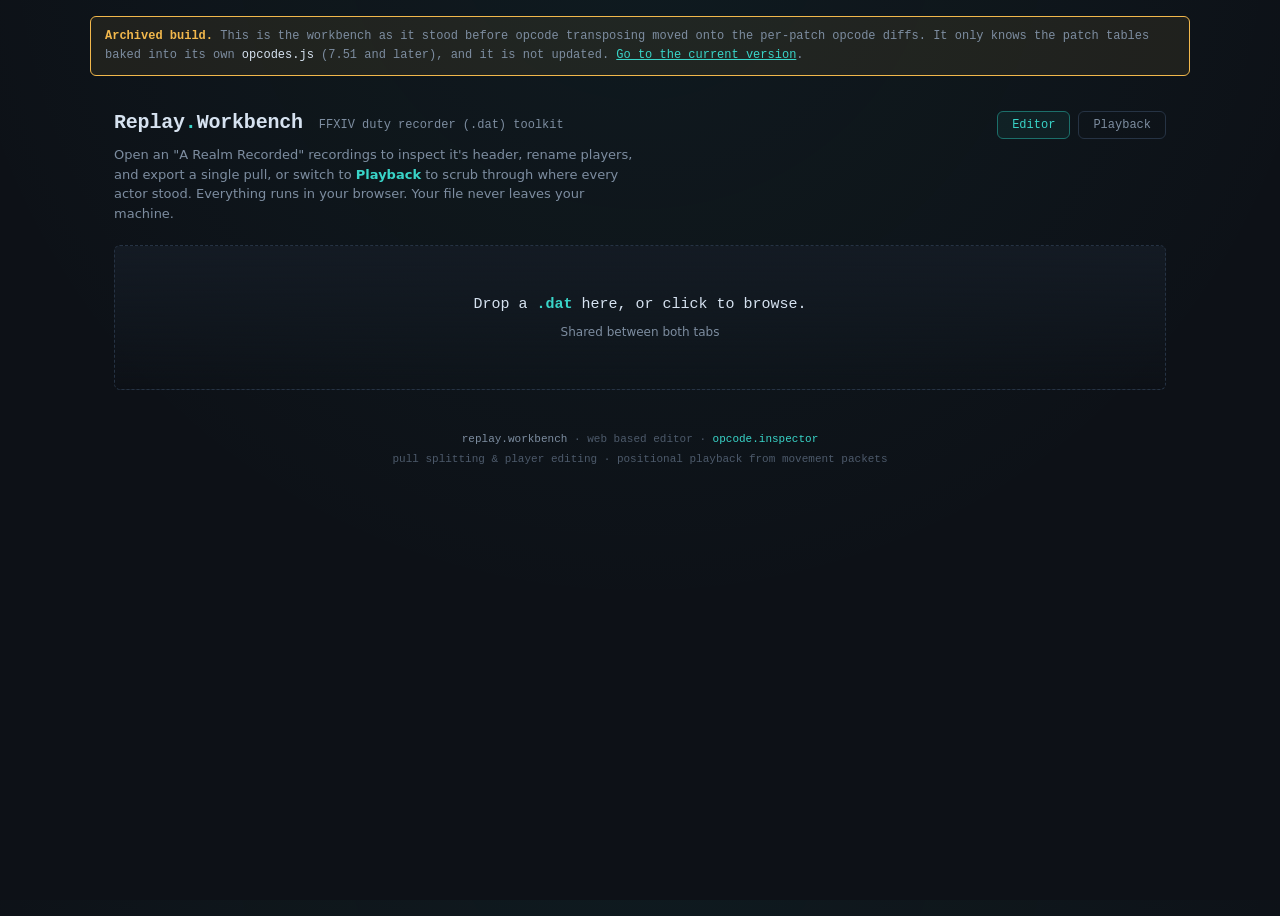
<file: docs/old/index.html>
<!DOCTYPE html>
<html lang="en">
<head>
<meta charset="UTF-8">
<meta name="viewport" content="width=device-width, initial-scale=1.0">
<title>[archived] Replay Workbench - A .dat tool</title>
<style>
  /* ---- design tokens ----
     Subject: a binary packet inspector for FFXIV duty recordings.
     Direction: instrument panel. Dark slate, phosphor-cyan readouts, amber for the
     recorder/local player, monospace data with one humanist sans for chrome. The
     signature element is the pull TIMELINE — the recording rendered as a track of
     selectable wipe segments, the way you'd scrub an oscilloscope capture. */
  :root{
    --bg:#0d1117;
    --panel:#141b24;
    --panel-2:#1b2531;
    --line:#263344;
    --ink:#d6e2f0;
    --ink-dim:#7d8da0;
    --ink-faint:#4d5a6b;
    --phosphor:#39d4c8;       /* primary readout */
    --phosphor-deep:#1c6f6a;
    --amber:#f2b84c;          /* recorder / local player */
    --violet:#8b7cf6;         /* waymarks */
    --danger:#e8654f;
    --radius:6px;
    --mono:"JetBrains Mono",ui-monospace,"SF Mono",Menlo,Consolas,monospace;
    --sans:"Inter",-apple-system,system-ui,sans-serif;
  }
  @import url('https://fonts.googleapis.com/css2?family=Inter:wght@400;500;600&family=JetBrains+Mono:wght@400;500;700&display=swap');

  *{box-sizing:border-box;margin:0;padding:0}
  html,body{height:100%}
  body{
    background:var(--bg);
    color:var(--ink);
    font-family:var(--sans);
    font-size:14px;
    line-height:1.5;
    -webkit-font-smoothing:antialiased;
    background-image:radial-gradient(circle at 50% -10%, rgba(57,212,200,.05), transparent 60%);
  }
  .wrap{max-width:1100px;margin:0 auto;padding:32px 24px 80px}

  /* ---- header ---- */
  header.app{display:flex;align-items:baseline;gap:16px;flex-wrap:wrap;margin-bottom:6px}
  header.app h1{
    font-family:var(--mono);font-weight:700;font-size:20px;letter-spacing:-.01em;
    color:var(--ink);
  }
  header.app h1 .dot{color:var(--phosphor)}
  header.app .sub{font-family:var(--mono);font-size:12px;color:var(--ink-dim)}
  .tagline{color:var(--ink-dim);font-size:13px;margin-bottom:22px;max-width:64ch}

  /* ---- tab switcher ---- */
  .tabs-nav{margin-left:auto;display:flex;gap:8px}
  .tabbtn{font-family:var(--mono);font-size:12px;color:var(--ink-dim);background:transparent;
    border:1px solid var(--line);border-radius:var(--radius);padding:6px 14px;cursor:pointer;transition:all .12s}
  .tabbtn:hover{color:var(--ink);border-color:var(--ink-faint)}
  .tabbtn.cur{color:var(--phosphor);border-color:var(--phosphor-deep);background:rgba(57,212,200,.06)}
  .tablink{font-family:var(--mono);font-size:12px;color:var(--ink-dim);background:transparent;text-decoration:none;
    border:1px solid var(--line);border-radius:var(--radius);padding:6px 14px;cursor:pointer;transition:all .12s}
  .tablink:hover{color:var(--ink);border-color:var(--ink-faint)}

  /* ---- drop zone ---- */
  .drop{
    display:block;
    border:1px dashed var(--line);border-radius:var(--radius);
    background:linear-gradient(180deg,var(--panel),transparent);
    padding:48px 24px;text-align:center;cursor:pointer;
    transition:border-color .15s,background .15s,padding .15s;
  }
  .drop:hover,.drop.over{border-color:var(--phosphor);background:rgba(57,212,200,.04)}
  .drop.compact{padding:14px 24px}
  .drop .big{font-family:var(--mono);font-size:15px;color:var(--ink);margin-bottom:6px}
  .drop.compact .big{font-size:12px;margin:0}
  .drop .small{font-size:12px;color:var(--ink-dim)}
  .drop .small b{color:var(--phosphor);font-weight:500}
  input[type=file]{display:none}

  /* ---- panels ---- */
  .panel{
    background:var(--panel);border:1px solid var(--line);border-radius:var(--radius);
    margin-top:20px;overflow:hidden;
  }
  .panel > .head{
    display:flex;align-items:center;justify-content:space-between;
    padding:12px 16px;border-bottom:1px solid var(--line);background:var(--panel-2);
  }
  .panel > .head h2{
    font-family:var(--mono);font-size:12px;font-weight:500;letter-spacing:.08em;
    text-transform:uppercase;color:var(--ink-dim);
  }
  .panel > .head .meta{font-family:var(--mono);font-size:12px;color:var(--phosphor)}
  .panel > .body{padding:16px}

  /* ---- header readout grid ---- */
  .readout{display:grid;grid-template-columns:repeat(auto-fit,minmax(180px,1fr));gap:1px;background:var(--line)}
  .readout .cell{background:var(--panel);padding:12px 14px}
  .readout .k{font-family:var(--mono);font-size:10px;letter-spacing:.08em;text-transform:uppercase;color:var(--ink-faint);margin-bottom:4px}
  .readout .v{font-family:var(--mono);font-size:14px;color:var(--ink);word-break:break-all}
  .readout .v.cyan{color:var(--phosphor)}
  .readout .v.amber{color:var(--amber)}

  /* ---- timeline (signature) ---- */
  .timeline-wrap{padding:20px 16px 8px}
  .tl-axis{position:relative;height:64px;margin:0 4px}
  .tl-track{position:absolute;top:26px;left:0;right:0;height:12px;background:var(--panel-2);border:1px solid var(--line);border-radius:3px;overflow:hidden}
  .tl-seg{position:absolute;top:0;height:100%;cursor:pointer;border-right:1px solid var(--bg);transition:filter .12s}
  .tl-seg:hover{filter:brightness(1.4)}
  .tl-seg.sel{outline:2px solid var(--phosphor);outline-offset:0;z-index:3}
  .tl-tick{position:absolute;top:42px;font-family:var(--mono);font-size:9px;color:var(--ink-faint);transform:translateX(-50%)}
  .tl-flag{position:absolute;top:6px;width:1px;background:var(--ink-faint);height:18px}
  .tl-flag.wm{background:var(--violet);height:20px}
  .tl-legend{display:flex;gap:18px;flex-wrap:wrap;margin-top:14px;font-family:var(--mono);font-size:11px;color:var(--ink-dim)}
  .tl-legend .sw{display:inline-block;width:10px;height:10px;border-radius:2px;margin-right:6px;vertical-align:-1px}

  /* ---- pull list ---- */
  table.pulls{width:100%;border-collapse:collapse;font-family:var(--mono);font-size:13px}
  table.pulls th{
    text-align:left;font-weight:500;font-size:10px;letter-spacing:.08em;text-transform:uppercase;
    color:var(--ink-faint);padding:8px 12px;border-bottom:1px solid var(--line);
  }
  table.pulls td{padding:9px 12px;border-bottom:1px solid var(--panel-2);color:var(--ink)}
  table.pulls tr{cursor:pointer}
  table.pulls tr:hover td{background:var(--panel-2)}
  table.pulls tr.sel td{background:rgba(57,212,200,.08);color:var(--ink)}
  table.pulls tr.sel td:first-child{box-shadow:inset 3px 0 0 var(--phosphor)}
  table.pulls .num{color:var(--phosphor)}
  table.pulls .dim{color:var(--ink-dim)}
  table.pulls .cd{margin-left:6px;color:var(--amber);font-size:11px;cursor:help}

  /* ---- players ---- */
  .players{display:grid;grid-template-columns:repeat(auto-fill,minmax(260px,1fr));gap:10px}
  .pl{display:flex;align-items:center;gap:10px;background:var(--panel-2);border:1px solid var(--line);border-radius:var(--radius);padding:8px 10px}
  .pl .idx{font-family:var(--mono);font-size:11px;color:var(--ink-faint);width:18px;text-align:right}
  .pl .job{font-family:var(--mono);font-size:10px;color:var(--ink-dim);width:34px;text-transform:uppercase}
  .pl input{
    flex:1;background:var(--bg);border:1px solid var(--line);border-radius:4px;
    color:var(--ink);font-family:var(--mono);font-size:13px;padding:6px 8px;min-width:0;
  }
  .pl input:focus{outline:none;border-color:var(--phosphor)}
  .pl.rec{border-color:var(--amber)}
  .pl.rec .idx{color:var(--amber)}
  .pl .reclabel{font-family:var(--mono);font-size:9px;color:var(--amber);letter-spacing:.05em}

  /* ---- controls ---- */
  .controls{display:flex;align-items:center;gap:20px;flex-wrap:wrap;margin-top:18px}
  .check{display:flex;align-items:center;gap:9px;cursor:pointer;user-select:none}
  .check input{position:absolute;opacity:0;width:0;height:0}
  .check .box{width:18px;height:18px;border:1px solid var(--line);border-radius:4px;background:var(--panel-2);display:grid;place-items:center;transition:all .12s}
  .check input:checked + .box{background:var(--violet);border-color:var(--violet)}
  .check input:checked + .box::after{content:"";width:5px;height:9px;border:solid var(--bg);border-width:0 2px 2px 0;transform:rotate(45deg) translateY(-1px)}
  .check input:focus-visible + .box{outline:2px solid var(--phosphor);outline-offset:2px}
  .check .lbl{font-size:13px;color:var(--ink)}
  .check .lbl small{display:block;color:var(--ink-dim);font-size:11px}
  .check.disabled{opacity:.45;cursor:not-allowed}
  .anon-race{display:flex;align-items:center;gap:8px;font-size:13px;color:var(--ink);cursor:pointer;user-select:none}
  .anon-race select{background:var(--panel-2);border:1px solid var(--line);border-radius:4px;
    color:var(--ink);font-family:var(--mono);font-size:12px;padding:5px 8px;cursor:pointer}
  .anon-race select:focus{outline:none;border-color:var(--phosphor)}
  .anon-race.disabled{opacity:.45;cursor:not-allowed}
  .anon-race.disabled select{cursor:not-allowed}

  .spacer{flex:1}
  /* both export buttons share a full-width bottom row, primary first */
  .export-actions{display:flex;align-items:center;gap:14px;flex-basis:100%;margin-top:4px}
  button.act{
    font-family:var(--mono);font-size:13px;font-weight:500;
    background:var(--phosphor);color:#05201e;border:none;border-radius:var(--radius);
    padding:11px 20px;cursor:pointer;transition:filter .12s,transform .05s;
  }
  button.act:hover{filter:brightness(1.1)}
  button.act:active{transform:translateY(1px)}
  button.act:disabled{background:var(--panel-2);color:var(--ink-faint);cursor:not-allowed}
  button.ghost{
    font-family:var(--mono);font-size:13px;background:transparent;color:var(--ink-dim);
    border:1px solid var(--line);border-radius:var(--radius);padding:11px 16px;cursor:pointer;
  }
  button.ghost:hover{color:var(--ink);border-color:var(--ink-faint)}

  .hint{font-family:var(--mono);font-size:11px;color:var(--ink-dim);margin-top:10px}
  .hidden{display:none !important}

  /* ---- playback map ---- */
  .layout{display:grid;grid-template-columns:1fr 240px;gap:0}
  @media(max-width:760px){.layout{grid-template-columns:1fr}}
  .stage-wrap{position:relative;height:480px;background:var(--bg);border-right:1px solid var(--line)}
  @media(max-width:760px){.stage-wrap{border-right:none;border-bottom:1px solid var(--line);height:380px}}
  canvas#stage{display:block;width:100%;height:100%;cursor:grab}
  canvas#stage:active{cursor:grabbing}
  .side{padding:12px 14px;overflow:auto;max-height:480px}
  @media(max-width:760px){.side{max-height:260px}}
  .side h3{font-family:var(--mono);font-size:10px;letter-spacing:.08em;text-transform:uppercase;color:var(--ink-faint);margin-bottom:8px}
  .leg-row{display:flex;align-items:center;gap:8px;padding:4px 2px;cursor:pointer;border-radius:4px}
  .leg-row:hover{background:var(--panel-2)}
  .leg-row input{accent-color:var(--phosphor);width:14px;height:14px}
  .leg-row .sw{width:10px;height:10px;border-radius:2px;flex:none}
  .leg-row .nm{font-family:var(--mono);font-size:12px;color:var(--ink);flex:1;overflow:hidden;text-overflow:ellipsis;white-space:nowrap}
  .leg-row .cnt{font-family:var(--mono);font-size:10px;color:var(--ink-faint)}
  #npc-note{font-family:var(--mono);font-size:10px;color:var(--ink-faint);margin-top:8px}
  .transport{display:flex;align-items:center;gap:14px;flex-wrap:wrap;padding:14px 16px;border-top:1px solid var(--line);background:var(--panel-2)}
  button.tbtn{font-family:var(--mono);font-size:13px;font-weight:500;background:var(--phosphor);color:#05201e;
    border:none;border-radius:var(--radius);padding:9px 18px;cursor:pointer;transition:filter .12s}
  button.tbtn:hover{filter:brightness(1.1)}
  button.tbtn.playing{background:var(--amber);color:#2a1c02}
  #scrub{flex:1;min-width:160px;accent-color:var(--phosphor)}
  #clock{font-family:var(--mono);font-size:12px;color:var(--phosphor);min-width:96px;text-align:right}
  .spds{display:flex;gap:4px}
  .spd{font-family:var(--mono);font-size:11px;background:transparent;color:var(--ink-dim);
    border:1px solid var(--line);border-radius:4px;padding:5px 8px;cursor:pointer}
  .spd.on{color:var(--phosphor);border-color:var(--phosphor-deep);background:rgba(57,212,200,.06)}
  .opts{display:flex;align-items:center;gap:16px;flex-wrap:wrap;padding:10px 16px;border-top:1px solid var(--line)}
  .opt{display:flex;align-items:center;gap:7px;font-family:var(--mono);font-size:12px;color:var(--ink-dim);cursor:pointer}
  .opt input{accent-color:var(--violet);width:14px;height:14px}
  select#pullsel{font-family:var(--mono);font-size:12px;background:var(--bg);color:var(--ink);
    border:1px solid var(--line);border-radius:4px;padding:6px 8px;max-width:100%}

  /* ---- toast ---- */
  #toast{
    position:fixed;left:50%;bottom:28px;transform:translateX(-50%) translateY(20px);
    background:var(--panel-2);border:1px solid var(--phosphor);color:var(--ink);
    font-family:var(--mono);font-size:13px;padding:12px 18px;border-radius:var(--radius);
    opacity:0;pointer-events:none;transition:all .2s;z-index:50;max-width:90vw;
  }
  #toast.show{opacity:1;transform:translateX(-50%) translateY(0)}
  #toast.err{border-color:var(--danger)}

  /* ---- dev menu (konami) ---- */
  #devmenu{
    position:fixed;inset:0;z-index:60;display:flex;align-items:center;justify-content:center;
    background:rgba(5,8,12,.72);padding:24px;
  }
  .dev-card{
    width:min(640px,100%);max-height:88vh;display:flex;flex-direction:column;
    background:var(--panel);border:1px solid var(--phosphor-deep);border-radius:var(--radius);
    box-shadow:0 18px 60px rgba(0,0,0,.5);overflow:hidden;
  }
  .dev-head{display:flex;align-items:center;justify-content:space-between;
    padding:12px 16px;border-bottom:1px solid var(--line);background:var(--panel-2)}
  .dev-head h2{font-family:var(--mono);font-size:12px;font-weight:500;letter-spacing:.08em;
    text-transform:uppercase;color:var(--phosphor)}
  .dev-x{background:transparent;border:none;color:var(--ink-dim);font-size:16px;cursor:pointer;line-height:1}
  .dev-x:hover{color:var(--ink)}
  .dev-body{padding:16px;overflow:auto}
  .dev-lbl{display:block;font-family:var(--mono);font-size:10px;letter-spacing:.08em;
    text-transform:uppercase;color:var(--ink-faint);margin:0 0 6px}
  .dev-src{float:right;color:var(--phosphor);text-decoration:none;text-transform:none;letter-spacing:0}
  .dev-src:hover{text-decoration:underline}
  .dev-body input,.dev-body textarea{
    width:100%;background:var(--bg);border:1px solid var(--line);border-radius:4px;
    color:var(--ink);font-family:var(--mono);font-size:13px;padding:8px 10px;margin-bottom:16px;
  }
  .dev-body input:focus,.dev-body textarea:focus{outline:none;border-color:var(--phosphor)}
  .dev-body textarea{min-height:200px;resize:vertical;line-height:1.4;white-space:pre;overflow-wrap:normal}
  .dev-hint{font-family:var(--mono);font-size:11px;color:var(--ink-dim);margin-bottom:0}
  .dev-hint.dev-err{color:var(--danger)}
  .dev-foot{display:flex;align-items:center;gap:10px;padding:12px 16px;border-top:1px solid var(--line);background:var(--panel-2)}

  footer{margin-top:40px;font-family:var(--mono);font-size:11px;color:var(--ink-faint);text-align:center;line-height:1.8}
  footer b{color:var(--ink-dim);font-weight:500}
</style>
</head>
<body>
<div class="archive-banner">
  <b>Archived build.</b> This is the workbench as it stood before opcode transposing moved onto
  the per-patch opcode diffs. It only knows the patch tables baked into its own <code>opcodes.js</code>
  (7.51 and later), and it is not updated. <a href="../">Go to the current version</a>.
</div>
<style>
  .archive-banner{max-width:1100px;margin:16px auto 0;padding:10px 14px;border:1px solid var(--amber);
    border-radius:var(--radius);background:rgba(242,184,76,.08);color:var(--ink-dim);
    font-family:var(--mono);font-size:12px;line-height:1.6}
  .archive-banner b{color:var(--amber)}
  .archive-banner code{color:var(--ink)}
  .archive-banner a{color:var(--phosphor)}
</style>
<div class="wrap">
  <header class="app">
    <h1>Replay<span class="dot">.</span>Workbench</h1>
    <span class="sub">FFXIV duty recorder (.dat) toolkit</span>
    <nav class="tabs-nav">
      <button class="tabbtn cur" data-tab="editor">Editor</button>
      <button class="tabbtn" data-tab="playback">Playback</button>
    </nav>
  </header>
  <p class="tagline">Open an "A Realm Recorded" recordings to inspect it's header, rename players, and
    export a single pull, or switch to <b style="color:var(--phosphor)">Playback</b> to scrub through
    where every actor stood. Everything runs in your browser. Your file never leaves your machine.</p>

  <!-- shared drop zone -->
  <label class="drop" id="drop" for="file">
    <div class="big">Drop a <b style="color:var(--phosphor)">.dat</b> here, or click to browse.</div>
    <div class="small">Shared between both tabs</div>
    <input type="file" id="file" accept=".dat">
  </label>

  <div id="tabs" class="hidden">

    <!-- ============ EDITOR TAB ============ -->
    <div id="tab-editor">
      <!-- header readout -->
      <section class="panel hidden" id="p-header">
        <div class="head"><h2>Recording Header</h2><span class="meta" id="h-file">—</span></div>
        <div class="readout" id="readout"></div>
      </section>

      <!-- timeline -->
      <section class="panel hidden" id="p-timeline">
        <div class="head"><h2>Pull Timeline</h2><span class="meta" id="t-count">—</span></div>
        <div class="timeline-wrap">
          <div class="tl-axis" id="tlaxis"></div>
          <div class="tl-legend">
            <span><span class="sw" style="background:var(--phosphor)"></span>Selected Pull</span>
            <span><span class="sw" style="background:var(--phosphor-deep)"></span>Pull (Wipe Segment)</span>
            <span><span class="sw" style="background:var(--violet)"></span>Waymark Placement</span>
          </div>
        </div>
      </section>

      <!-- pull table -->
      <section class="panel hidden" id="p-pulls">
        <div class="head"><h2>Pulls</h2><span class="meta" id="pull-sel">none selected</span></div>
        <div class="body" style="padding:0">
          <table class="pulls">
            <thead><tr><th>#</th><th>type</th><th>starts</th><th>length</th><th>combat</th><th>respawn batch</th></tr></thead>
            <tbody id="pulltbody"></tbody>
          </table>
        </div>
      </section>

      <!-- players -->
      <section class="panel hidden" id="p-players">
        <div class="head"><h2>Players</h2>
          <span style="display:flex;align-items:center;gap:12px">
            <button class="ghost" id="btn-anon" style="padding:5px 12px;font-size:12px" title="Replace every name with Player 1, Player 2, …">Anonymize all names</button>
            <span class="meta" id="pl-count">—</span>
          </span></div>
        <div class="body">
          <div class="players" id="players"></div>
          <div class="hint">Edit a name and it's rewritten everywhere it appears, and is reflected live on the Playback map. Names are limited to 31 bytes. The <span style="color:var(--amber)">amber</span> player is the recorder.</div>
        </div>
      </section>

      <!-- controls -->
      <section class="panel hidden" id="p-controls">
        <div class="head"><h2>Export</h2><span class="meta">Single pull → .dat</span></div>
        <div class="body">
          <div class="controls">
            <label class="check" id="wm-check">
              <input type="checkbox" id="wm" checked>
              <span class="box"></span>
              <span class="lbl">Re-apply waymarks
                <small id="wm-sub">Carry the last waymarks into the pull</small></span>
            </label>
            <label class="check" id="names-check">
              <input type="checkbox" id="applynames" checked>
              <span class="box"></span>
              <span class="lbl">Apply name edits
                <small>Use the names above in the exported file</small></span>
            </label>
            <label class="check" id="cd-check">
              <input type="checkbox" id="keepcd" checked>
              <span class="box"></span>
              <span class="lbl">Keep countdown
                <small>Add a selectable chapter at the engage</small></span>
            </label>
            <label class="check disabled" id="transpose-check">
              <input type="checkbox" id="transpose" disabled>
              <span class="box"></span>
              <span class="lbl">Transpose opcodes to latest
                <small id="transpose-sub">Remap packets so the current client reads them</small></span>
            </label>
            <label class="check disabled" id="anon-check">
              <input type="checkbox" id="anon-appear" disabled>
              <span class="box"></span>
              <span class="lbl">Anonymize players
                <small id="anon-sub">Replace names, object IDs, race, gear &amp; weapons so no one is identifiable</small></span>
            </label>
            <label class="anon-race disabled" id="anon-race-wrap">Race
              <select id="anon-race" disabled>
                <option value="1" selected>Hyur</option>
                <option value="2">Elezen</option>
                <option value="3">Lalafell</option>
                <option value="4">Miqo'te</option>
                <option value="5">Roegadyn</option>
                <option value="6">Au Ra</option>
                <option value="7">Hrothgar</option>
                <option value="8">Viera</option>
              </select>
            </label>
            <label class="check disabled" id="strip-portrait-check">
              <input type="checkbox" id="strip-portrait" disabled>
              <span class="box"></span>
              <span class="lbl">Strip party portraits
                <small id="strip-portrait-sub">Delete the PartyPortraitInfo packets entirely</small></span>
            </label>
            <div class="export-actions">
              <button class="act" id="btn-split" disabled>Export selected pull</button>
              <button class="ghost" id="btn-names" title="Save the whole recording with edited names, nothing split">Export renamed full file</button>
            </div>
          </div>
          <div class="hint" id="export-hint">Select a pull from the timeline or table to enable export.</div>
        </div>
      </section>
    </div>

    <!-- ============ PLAYBACK TAB ============ -->
    <div id="tab-playback" class="hidden">
      <section class="panel" id="viewer">
        <div class="head">
          <h2>Map Playback</h2>
          <span class="meta" id="meta">—</span>
        </div>
        <div style="padding:12px 16px 0">
          <select id="pullsel"></select>
        </div>
        <div class="layout">
          <div class="stage-wrap"><canvas id="stage"></canvas></div>
          <div class="side">
            <h3>Actors</h3>
            <div id="legend"></div>
            <div id="npc-note"></div>
          </div>
        </div>
        <div class="transport">
          <button class="tbtn" id="btn-play">▶ Play</button>
          <input type="range" id="scrub" min="0" max="1000" value="0">
          <span id="clock">00:00 / 00:00</span>
          <span class="spds">
            <button class="spd" data-s="0.5">0.5×</button>
            <button class="spd on" data-s="1">1×</button>
            <button class="spd" data-s="2">2×</button>
            <button class="spd" data-s="4">4×</button>
          </span>
        </div>
        <div class="opts">
          <label class="opt"><input type="checkbox" id="chk-trail" checked> Motion Trails</label>
          <label class="opt"><input type="checkbox" id="chk-cast" checked> Cast Pulses</label>
          <label class="opt"><input type="checkbox" id="chk-waymark" checked> Waymarks</label>
          <label class="opt"><input type="checkbox" id="chk-npc"> Show NPCs / Unnamed Actors</label>
          <span style="color:var(--ink-faint)">Scroll = Zoom · Drag = Pan · dbl-click = Reset · Space = Play · ←/→ = Step</span>
        </div>
      </section>
      <p class="hint">Named dots are players (renaming them in the Editor updates them here); the amber ring marks the recorder.
        Pick a single pull from the dropdown to watch just that attempt.</p>
    </div>

  </div>

  <footer>
    <div><b>replay.workbench</b> · web based editor · <a href="opcodeinspector.html" style="color:var(--phosphor);text-decoration:none">opcode.inspector</a></div>
    <div>pull splitting &amp; player editing · positional playback from movement packets</div>
  </footer>
</div>

<!-- dev menu: opened by the Konami code (↑ ↑ ↓ ↓ ← → ← →) -->
<div id="devmenu" class="hidden">
  <div class="dev-card">
    <div class="dev-head">
      <h2>Dev menu — register opcodes</h2>
      <button class="dev-x" id="dev-close" title="Close">✕</button>
    </div>
    <div class="dev-body">
      <label class="dev-lbl" for="dev-build">Game build number</label>
      <input type="text" id="dev-build" inputmode="numeric" placeholder="e.g. 13592030" autocomplete="off">
      <label class="dev-lbl" for="dev-json">Opcodes JSON
        <a class="dev-src" href="https://raw.githubusercontent.com/karashiiro/FFXIVOpcodes/refs/heads/master/opcodes.json" target="_blank" rel="noopener noreferrer">karashiiro/FFXIVOpcodes opcodes.json ↗</a>
      </label>
      <textarea id="dev-json" spellcheck="false" autocomplete="off" placeholder='{ "ActorCast":457, "ActorControl":415, "NpcSpawn":888, … }

— or paste a full FFXIVOpcodes opcodes.json (Global ServerZoneIpcType is used)'></textarea>
      <div class="dev-hint" id="dev-hint"></div>
    </div>
    <div class="dev-foot">
      <button class="ghost" id="dev-prefill" title="Drop the latest built-in table into the box to tweak">Prefill latest</button>
      <div class="spacer"></div>
      <button class="ghost" id="dev-cancel">Cancel</button>
      <button class="act" id="dev-apply">Apply</button>
    </div>
  </div>
</div>

<div id="toast"></div>

<script src="opcodes.js"></script>
<script src="afgear.js"></script>
<script src="app.js"></script>
<script src="timeline.js"></script>
<script src="shell.js"></script>
</body>
</html>
</file>
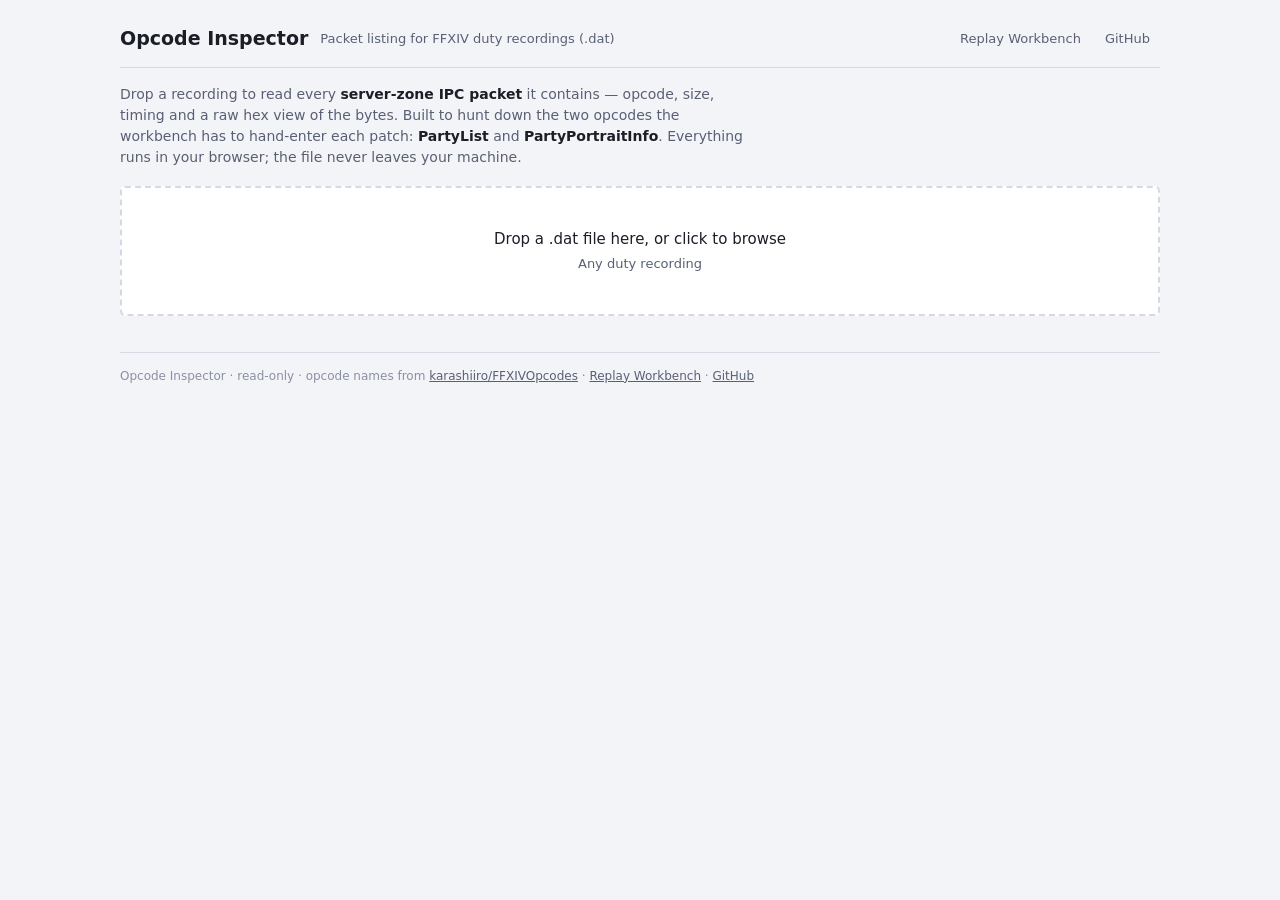
<file: docs/opcodeinspector.html>
<!DOCTYPE html>
<html lang="en">
<head>
<meta charset="UTF-8">
<meta name="viewport" content="width=device-width, initial-scale=1.0">
<title>Opcode Inspector · Replay Workbench</title>
<link rel="stylesheet" href="base.css">
<style>
  .tagline b{font-weight:600;color:var(--text)}

  /* opcode finder */
  .finder{display:grid;grid-template-columns:1fr 1fr;gap:12px}
  @media(max-width:680px){.finder{grid-template-columns:1fr}}
  .fcard{border:1px solid var(--border);border-top:3px solid var(--border);border-radius:var(--radius);padding:12px 14px}
  .fcard h3{font-size:14px;font-weight:600;margin-bottom:2px}
  .fcard .desc{font-size:12px;color:var(--muted);margin-bottom:10px}
  .fcard.hit{border-top-color:var(--ok)}
  .fbig{font-family:var(--mono);font-size:26px;font-weight:600;line-height:1.15;color:var(--accent)}
  .fbig.none{color:var(--faint);font-size:16px;font-weight:400}
  .fhex{font-family:var(--mono);font-size:12px;color:var(--muted);margin-top:2px}
  .fwhy{font-size:12px;color:var(--muted);margin-top:10px}
  .fwhy .ok{color:var(--ok)}
  .fwhy .warn{color:var(--rec)}
  .copybtn{font-size:11px;background:var(--surface);color:var(--muted);
    border:1px solid var(--border);border-radius:var(--radius);padding:2px 8px;cursor:pointer;margin-left:8px;vertical-align:4px}
  .copybtn:hover{color:var(--text);background:var(--surface-2)}
  .alt{font-size:12px;color:var(--faint);margin-top:10px}
  .alt b{color:var(--muted);font-weight:500}
  .alt .pick{font-family:var(--mono);color:var(--accent);cursor:pointer;text-decoration:underline}

  /* census table */
  .toolbar{display:flex;align-items:center;gap:10px;flex-wrap:wrap;padding:8px 14px;border-bottom:1px solid var(--border);background:var(--surface-2)}
  .toolbar .grow{flex:1}
  .ctlrow{display:flex;align-items:center;gap:8px}
  .ctlrow label{font-size:13px;color:var(--muted)}
  .tinput{flex:1;min-width:140px}
  .chk{display:flex;align-items:center;gap:6px;font-size:13px;color:var(--muted);cursor:pointer;user-select:none}
  .chk input{accent-color:var(--accent)}
  table.opc{width:100%;border-collapse:collapse;font-family:var(--mono);font-size:12.5px}
  table.opc th{text-align:left;font-family:var(--sans);font-weight:500;font-size:12px;color:var(--muted);
    padding:7px 12px;border-bottom:1px solid var(--border);cursor:pointer;white-space:nowrap;
    position:sticky;top:0;background:var(--surface)}
  table.opc th:hover{color:var(--text)}
  table.opc th .ar{color:var(--accent)}
  table.opc td{padding:6px 12px;border-bottom:1px solid var(--border);white-space:nowrap}
  table.opc tr{cursor:pointer}
  table.opc tbody tr:hover td{background:var(--surface-2)}
  table.opc tr.sel td{background:var(--accent-soft)}
  .dec{color:var(--accent)}
  .dim{color:var(--muted)}
  .nm.unk{color:var(--rec)}
  .tag{display:inline-block;font-family:var(--sans);font-size:11px;border:1px solid var(--accent);color:var(--accent);
    border-radius:3px;padding:0 4px;margin-left:6px}
  .tag.party{border-color:var(--mark);color:var(--mark)}
  .scrollx{overflow-x:auto}
  .scrolly{max-height:420px;overflow-y:auto}

  /* hex inspector */
  .insp-head{display:flex;align-items:center;gap:14px;flex-wrap:wrap;margin-bottom:12px;font-size:13px;color:var(--muted)}
  .insp-head b{color:var(--text);font-weight:600}
  .pktnav{display:flex;align-items:center;gap:6px}
  .pktnav button{font-size:12px;background:var(--surface);color:var(--text);
    border:1px solid var(--border);border-radius:var(--radius);padding:3px 9px;cursor:pointer}
  .pktnav button:hover{background:var(--surface-2)}
  .pktnav button:disabled{color:var(--faint);cursor:not-allowed;background:var(--surface)}
  .seghdr{display:grid;grid-template-columns:repeat(auto-fit,minmax(120px,1fr));gap:1px;background:var(--border);margin-bottom:12px;border:1px solid var(--border)}
  .seghdr .c{background:var(--surface);padding:6px 10px}
  .seghdr .c .k{font-size:11px;color:var(--muted)}
  .seghdr .c .v{font-family:var(--mono);font-size:13px}
  pre.hex{font-family:var(--mono);font-size:12px;line-height:1.55;background:var(--surface-2);
    border:1px solid var(--border);border-radius:var(--radius);padding:10px 12px;overflow-x:auto;max-height:360px;overflow-y:auto;white-space:pre}
  pre.hex .off{color:var(--faint)}
  pre.hex .as{color:var(--muted)}
  mark{background:var(--mark-soft);color:var(--mark);border-radius:2px}

  .hint{font-size:12px;color:var(--muted);padding:10px 14px}
</style>
</head>
<body>
<div class="wrap">
  <header class="app">
    <h1>Opcode Inspector</h1>
    <span class="sub">Packet listing for FFXIV duty recordings (.dat)</span>
    <nav>
      <a href="index.html">Replay Workbench</a>
      <a href="https://github.com/CherryXIV/Replay.Workbench" target="_blank" rel="noopener noreferrer">GitHub</a>
    </nav>
  </header>
  <p class="tagline">Drop a recording to read every <b>server-zone IPC packet</b> it contains — opcode, size,
    timing and a raw hex view of the bytes. Built to hunt down the two opcodes the workbench has to hand-enter
    each patch: <b>PartyList</b> and <b>PartyPortraitInfo</b>. Everything runs in your browser; the file never leaves your machine.</p>

  <label class="drop" id="drop" for="file">
    <div class="big">Drop a .dat file here, or click to browse</div>
    <div class="small">Any duty recording</div>
    <input type="file" id="file" accept=".dat">
  </label>

  <!-- header readout -->
  <section class="panel hidden" id="p-header">
    <div class="head"><h2>Recording header</h2><span class="meta mono" id="h-file">—</span></div>
    <div class="readout" id="readout"></div>
  </section>

  <!-- custom opcode finder -->
  <section class="panel hidden" id="p-finder">
    <div class="head">
      <h2>Opcode finder</h2>
      <span style="display:flex;align-items:center;gap:12px">
        <button class="ghost sm" id="btn-export" title="Download a {name:opcode} table for this build — paste it straight into the workbench dev menu">Export table JSON</button>
        <span class="meta" id="finder-meta">—</span>
      </span>
    </div>
    <div class="body">
      <p class="tagline" style="margin:0 0 14px">The finder reads the party's 8&#8209;byte <b>contentIds</b> out of the
        (named) PlayerSpawn packets, then looks for the opcodes that carry <b>several of them in a single payload</b> —
        which is what a roster packet does and what a per&#8209;actor packet like PlayerSpawn never does. Party
        <b>names</b> are a secondary signal, also counted per packet.
        <b>PartyPortraitInfo</b> is the 1408&#8209;byte (8&times;176) appearance packet, and carries no name text at all;
        <b>PartyList</b> is the large (~3672&#8209;byte) HUD roster packet. Confirm a guess by clicking it — the hex view
        highlights the names in the bytes.</p>
      <div class="finder" id="finder-cards"></div>
      <div class="alt" id="finder-alt"></div>
    </div>
  </section>

  <!-- opcode census -->
  <section class="panel hidden" id="p-census">
    <div class="head">
      <h2>Opcodes in this file</h2>
      <span class="meta" id="census-meta">—</span>
    </div>
    <div class="toolbar">
      <span class="ctlrow">
        <label for="nametable">Name table</label>
        <select id="nametable"></select>
      </span>
      <input class="tinput" id="search" type="text" placeholder="filter by opcode (dec/0xhex) or name…" autocomplete="off">
      <span class="grow"></span>
      <label class="chk"><input type="checkbox" id="only-unknown"> Unidentified only</label>
      <label class="chk"><input type="checkbox" id="only-names"> Contains names only</label>
    </div>
    <div class="scrollx scrolly">
      <table class="opc">
        <thead><tr id="opc-head"></tr></thead>
        <tbody id="opc-body"></tbody>
      </table>
    </div>
    <div class="hint" id="census-hint"></div>
  </section>

  <!-- hex inspector -->
  <section class="panel hidden" id="p-inspect">
    <div class="head"><h2>Packets</h2><span class="meta" id="insp-meta">select an opcode</span></div>
    <div class="body" id="insp-body">
      <p class="dim" style="font-size:13px">Click an opcode in the table above to list its packets.</p>
    </div>
  </section>

  <footer>
    Opcode Inspector · read-only · opcode names from <a href="https://github.com/karashiiro/FFXIVOpcodes" target="_blank" rel="noopener noreferrer">karashiiro/FFXIVOpcodes</a> · <a href="index.html">Replay Workbench</a> · <a href="https://github.com/CherryXIV/Replay.Workbench" target="_blank" rel="noopener noreferrer">GitHub</a>
  </footer>
</div>

<div id="toast"></div>

<script src="opcodes.js"></script>
<script src="patchdiffs.js"></script>
<script src="patchchain.js"></script>
<script>
"use strict";
(function(){
/* =====================================================================
   FFXIVReplay .dat format constants (mirrors app.js)
   ===================================================================== */
const HEADER_SIZE=0x68, CHAPTER_ENTRY=0xC, MAX_CHAPTERS=64;
const CHAPTER_ARRAY=0x4+CHAPTER_ENTRY*MAX_CHAPTERS;       // 0x304
const DATA_START=HEADER_SIZE+CHAPTER_ARRAY;               // 0x36C
const SEG_HEADER=12;
const OFF_VERSION=0x0C, OFF_BUILD=0x10, OFF_TIMESTAMP=0x14, OFF_TOTAL_MS=0x18, OFF_REPLAY_LEN=0x48;
const MAGIC=[70,70,88,73,86,82,69,80,76,65,89,0]; // "FFXIVREPLAY\0"
const PORTRAIT_LEN=1408; // PartyPortraitInfo = 8 members * 176 bytes (see app.js anonymizer)

/* ---- state ---- */
let raw=null, dv=null, fileName="";
let segs=[];                 // {offset,opcode,dataLength,ms,oid,payloadStart}
let fileBuild=0, filePatch=null, patchDetected=null;
let census=[];               // per-opcode aggregates (see buildCensus)
let censusByOp=new Map();
let partyNames=[];           // [{name, bytes:Uint8Array}]
let nameTableMap=null;       // active opcode->name resolution (Map)
let rosterIds=[];            // party contentIds read from PlayerSpawn (see buildRoster)
let rosterSpawnOp=null;      // opcode the roster was read from; null = no anchor
let sortKey="count", sortDir=-1;
let selectedOp=null, selectedPktIdx=0;

const u16=(o)=>dv.getUint16(o,true);
const u32=(o)=>dv.getUint32(o,true);
const i32=(o)=>dv.getInt32(o,true);

/* =====================================================================
   Parse
   ===================================================================== */
function parse(buffer){
  raw=new Uint8Array(buffer); dv=new DataView(raw.buffer);
  for(let i=0;i<MAGIC.length;i++) if(raw[i]!==MAGIC[i]) throw new Error("Not an FFXIVREPLAY .dat (bad header).");
  fileBuild=i32(OFF_BUILD);
  const replayLength=i32(OFF_REPLAY_LEN);
  segs=[]; let off=0;
  const hist=new Map();
  while(off<replayLength){
    const b=DATA_START+off;
    const opcode=u16(b), dataLength=u16(b+2), ms=u32(b+4), oid=u32(b+8);
    segs.push({offset:off,opcode,dataLength,ms,oid,payloadStart:b+SEG_HEADER});
    hist.set(opcode,(hist.get(opcode)||0)+1);
    off+=SEG_HEADER+dataLength;
  }
  /* Which patch this is comes from the file's own opcodes first (detectPatch in
     patchchain.js), with the build number as a fallback. A wrong BUILD_TO_PATCH
     entry doesn't fail loudly — it just labels every packet as the wrong thing —
     and the recording's opcode set only fits the patch it was really made on. */
  patchDetected=(typeof detectPatch==="function") ? detectPatch(hist) : null;
  filePatch = (patchDetected && patchDetected.confident) ? patchDetected.patch
    : ((typeof BUILD_TO_PATCH!=="undefined" && BUILD_TO_PATCH[fileBuild])||null);
  partyNames=findPlayerNames(replayLength);
  return {replayLength};
}

/* Scan the file for 32-byte null-padded "First Last" name fields, the same way
   the workbench locates players. Returns the encoded bytes for payload matching. */
function findPlayerNames(replayLength){
  const isUpper=(b)=>b>=65&&b<=90;
  const isNameChar=(b)=>(b>=65&&b<=90)||(b>=97&&b<=122)||(b>=48&&b<=57)||b===32||b===39||b===45;
  const seen=new Map();
  const end=DATA_START+replayLength;
  for(let i=0;i+32<=end;i++){
    if(!isUpper(raw[i])) continue;
    let len=0; while(len<32 && isNameChar(raw[i+len])) len++;
    if(len===0||len>31) continue;
    let padded=true; for(let j=len;j<32;j++){ if(raw[i+j]!==0){ padded=false; break; } }
    if(!padded) continue;
    const s=new TextDecoder().decode(raw.subarray(i,i+len));
    if(!looksLikeName(s)) continue;
    if(!seen.has(s)) seen.set(s,new TextEncoder().encode(s));
  }
  return [...seen].map(([name,bytes])=>({name,bytes}));
}
function looksLikeName(s){
  if(/^Player \d{1,3}$/.test(s)) return true;
  const parts=s.split(" ");
  if(parts.length!==2) return false;
  for(const p of parts){
    if(p.length<2||p.length>15) return false;
    if(!(p[0]>="A"&&p[0]<="Z")) return false;
    for(const c of p){ if(!/[A-Za-z'\-]/.test(c)) return false; }
  }
  return true;
}

/* find needle bytes within raw[a, b) — naive, needles are short */
function bytesContain(a,b,needle){
  const n=needle.length; if(n===0) return -1;
  outer: for(let i=a;i+n<=b;i++){
    for(let j=0;j<n;j++) if(raw[i+j]!==needle[j]) continue outer;
    return i;
  }
  return -1;
}

/* ---- multi-needle payload scan --------------------------------------------
   The name and roster passes each look for a handful of short byte strings in
   every packet of a file that runs to tens of MB, and together they dominate
   load time. So needles are bucketed by first byte and each payload is walked
   once, rather than once per needle. `stamp` records which needles have already
   been found in the payload being scanned without allocating a Set per packet:
   an entry counts as set only if it holds the current generation number, so the
   table never has to be cleared. */
function needleGroups(list){            // [{bytes,…}] -> Map<firstByte, item[]>
  const g=new Map();
  list.forEach((it,i)=>{
    it._i=i;
    const f=it.bytes[0];
    if(!g.has(f)) g.set(f,[]);
    g.get(f).push(it);
  });
  return g;
}
let stamp=new Int32Array(0), stampGen=0;
/* How many DISTINCT needles occur in raw[a,b); onHit(item) fires once per needle. */
function countNeedles(a,b,groups,total,onHit){
  if(stamp.length<total) stamp=new Int32Array(total);
  const gen=++stampGen;
  let found=0;
  for(let i=a;i<b;i++){
    const g=groups.get(raw[i]);
    if(g===undefined) continue;
    for(let k=0;k<g.length;k++){
      const it=g[k];
      if(stamp[it._i]===gen) continue;   // already counted in this payload
      const nb=it.bytes, L=nb.length;
      if(i+L>b) continue;
      let ok=true;
      for(let j=1;j<L;j++) if(raw[i+j]!==nb[j]){ ok=false; break; }
      if(!ok) continue;
      stamp[it._i]=gen;
      if(onHit) onHit(it);
      if(++found===total) return found;  // can't do better in this payload
    }
  }
  return found;
}

/* =====================================================================
   Census — aggregate every distinct opcode
   ===================================================================== */
function buildCensus(){
  const m=new Map();
  for(let idx=0;idx<segs.length;idx++){
    const s=segs[idx];
    let e=m.get(s.opcode);
    if(!e){ e={op:s.opcode,count:0,bytes:0,lens:new Map(),firstMs:s.ms,lastMs:s.ms,idxs:[],
                names:new Set(),namesMax:0,rosterMax:0};
      m.set(s.opcode,e); }
    e.count++; e.bytes+=s.dataLength;
    e.lens.set(s.dataLength,(e.lens.get(s.dataLength)||0)+1);
    if(s.ms<e.firstMs) e.firstMs=s.ms; if(s.ms>e.lastMs) e.lastMs=s.ms;
    e.idxs.push(idx);
  }
  /* Which party names appear inside each opcode's payloads.
     namesMax — the most names found in a SINGLE packet — is the only count that
     may be ranked on. `names` is the union across every packet of the opcode and
     is display-only: a per-actor packet such as PlayerSpawn sends one member per
     packet, so its union is the whole party and it looks identical to the roster
     packet that really does carry all 8 at once. Ranking on the union is what
     made the finder report PlayerSpawn as PartyList. */
  if(partyNames.length){
    const groups=needleGroups(partyNames);
    const shortest=Math.min(...partyNames.map(pn=>pn.bytes.length));
    for(const e of m.values()){
      for(const idx of e.idxs){
        const s=segs[idx];
        if(s.dataLength<shortest) continue;
        const per=countNeedles(s.payloadStart,s.payloadStart+s.dataLength,groups,
                               partyNames.length,pn=>e.names.add(pn.name));
        if(per>e.namesMax) e.namesMax=per;
        if(e.namesMax>=partyNames.length) break;   // can't score higher
      }
    }
  }
  census=[...m.values()];
  censusByOp=m;
  // common (modal) length per opcode
  for(const e of census){
    let best=-1,bestN=-1; for(const [L,n] of e.lens){ if(n>bestN){ bestN=n; best=L; } }
    e.modalLen=best;
  }
}

/* =====================================================================
   Name resolution table (built-in patches + custom paste)
   ===================================================================== */
let customTable=null;
function buildNameTableOptions(){
  const sel=document.getElementById("nametable");
  sel.innerHTML="";
  const opt=(v,t)=>{ const o=document.createElement("option"); o.value=v; o.textContent=t; sel.appendChild(o); };
  const how = (patchDetected && patchDetected.confident) ? "from opcodes" : "from build";
  const auto=filePatch?`Auto — ${filePatch} (${how})`:`Auto — build ${fileBuild} (unidentified)`;
  opt("auto",auto);
  // Every patch in the chain is offered, not just the few with a pasted-in name
  // table: patchTable() carries the latest names backwards through the opcode
  // diffs, so a 6.5 recording gets labelled as readably as a 7.5 one.
  const patches=(typeof PATCH_CHAIN!=="undefined") ? PATCH_CHAIN.slice().reverse() : [];
  for(const p of patches) opt("patch:"+p,"Patch "+p);
  if(typeof OPCODE_TABLES!=="undefined")
    for(const p of Object.keys(OPCODE_TABLES)) if(!patches.includes(p)) opt("patch:"+p,"Patch "+p);
  opt("paste","Paste a table…");
  opt("none","None (raw opcodes)");
  sel.value="auto";
}
function activeTableObj(){
  const v=document.getElementById("nametable").value;
  if(v==="none") return null;
  if(v==="paste") return customTable;
  if(v==="auto") return filePatch?patchTable(filePatch):null;
  if(v.startsWith("patch:")) return patchTable(v.slice(6));
  return null;
}
function rebuildNameMap(){
  const t=activeTableObj();
  nameTableMap=new Map();
  if(t) for(const name in t) nameTableMap.set(t[name],name);
}
function nameFor(op){ return nameTableMap.get(op)||null; }

/* =====================================================================
   Party roster anchor
   ---------------------------------------------------------------------
   Names are a weak signal — they are plain text, so any packet carrying a
   single member matches, and one match per packet is indistinguishable from
   the whole roster once you stop counting per packet.

   The party's 8-byte contentIds are the strong signal. They are read out of
   the PlayerSpawn packets, which every opcode table names, and the packets
   we are hunting are the ones that carry SEVERAL of those ids in one
   payload. This also identifies PartyPortraitInfo, which carries contentIds
   and gear but no name text whatsoever — names can never find it.

   Mirrors tools/find_partylist_opcode.py, which has always got this right.
   ===================================================================== */
// A full alliance is 24 players; past that the "ids" are almost certainly some
// other packet's bytes because the loaded table names the wrong PlayerSpawn. The
// cap keeps a wrong anchor from turning into a needle list that slows every scan.
const ROSTER_CAP=32;
function buildRoster(){
  const t=activeTableObj();
  const spawnOp=(t && Number.isFinite(t.PlayerSpawn))?t.PlayerSpawn:null;
  if(spawnOp===rosterSpawnOp) return;      // same anchor — scores still valid
  rosterSpawnOp=spawnOp; rosterIds=[];
  if(spawnOp!=null){
    const seen=new Set();
    for(const s of segs){
      if(rosterIds.length>=ROSTER_CAP) break;
      if(s.opcode!==spawnOp || s.dataLength<8) continue;
      const cid=raw.subarray(s.payloadStart,s.payloadStart+8);
      let zero=true; for(const b of cid) if(b!==0){ zero=false; break; }
      if(zero) continue;                   // unfilled id, not a real player
      const key=cid.join(",");
      if(!seen.has(key)){ seen.add(key); rosterIds.push({bytes:cid}); }
    }
  }
  scoreRoster();
}
/* rosterMax = the most distinct roster contentIds found in a SINGLE packet. */
function scoreRoster(){
  for(const e of census) e.rosterMax=0;
  if(rosterIds.length<2) return;
  const groups=needleGroups(rosterIds);
  for(const e of census){
    if(e.op===rosterSpawnOp) continue;     // the anchor itself is not a party packet
    for(const idx of e.idxs){
      const s=segs[idx];
      if(s.dataLength<16) continue;        // too small to hold two ids
      const hits=countNeedles(s.payloadStart,s.payloadStart+s.dataLength,groups,rosterIds.length,null);
      if(hits>e.rosterMax) e.rosterMax=hits;
      if(e.rosterMax>=rosterIds.length) break;   // can't score higher
    }
  }
}
/* The anchor is only believable once some packet carries two of its ids together.
   If nothing does, the loaded table named the wrong opcode as PlayerSpawn and the
   ids are just that packet's bytes — report no anchor rather than a bogus "0/42". */
function rosterUsable(){
  return rosterIds.length>=2 && census.some(e=>e.rosterMax>=2);
}

/* =====================================================================
   The finder — best guesses for PartyList & PartyPortraitInfo
   ===================================================================== */
/* What the active name table thinks of an opcode, relative to the packet we are
   hunting: +1 it already IS that packet, 0 unidentified (the normal state for
   these two on a fresh patch), -1 it belongs to a DIFFERENT packet. A table that
   calls an opcode PlayerSpawn is direct evidence it is not the party roster, so
   those rank last — but they stay in the list rather than being dropped, in case
   the loaded table is the stale one. */
function tableAffinity(op,target){
  const nm=nameFor(op);
  if(!nm) return 0;
  return nm===target?1:-1;
}
function guessPortrait(){
  // The 1408-byte appearance packet. It carries contentIds and gear, never name
  // text, so name counts must not rank these — only the roster and the table can.
  const cands=census.filter(e=>e.lens.has(PORTRAIT_LEN));
  cands.sort((a,b)=>
    (tableAffinity(b.op,"PartyPortraitInfo")-tableAffinity(a.op,"PartyPortraitInfo"))||
    (b.rosterMax-a.rosterMax)||(b.count-a.count));
  return cands;
}
function guessPartyList(){
  // The HUD roster packet: it holds most of the party IN ONE PAYLOAD — several
  // contentIds, or several names — and it is the large one (~3672 B). Every count
  // here is per packet on purpose; ranking on an opcode's union of names instead
  // promotes PlayerSpawn, which sends one member per packet, to the top.
  const cands=census.filter(e=>!e.lens.has(PORTRAIT_LEN) && (e.rosterMax>=2 || e.namesMax>=2));
  cands.sort((a,b)=>
    (tableAffinity(b.op,"PartyList")-tableAffinity(a.op,"PartyList"))||
    (b.rosterMax-a.rosterMax)||(b.namesMax-a.namesMax)||
    (b.modalLen-a.modalLen)||(a.count-b.count));
  return cands;
}

/* =====================================================================
   Export — a {name:opcode} table ready to drop into the workbench dev
   menu (Konami code on index.html). We start from whatever name table is
   selected (a freshly-pasted FFXIVOpcodes opcodes.json gives every standard
   opcode) and overwrite the two the workbench has to hand-enter each patch,
   PartyList & PartyPortraitInfo, with the finder's best guesses from THIS
   recording. The result is a complete table for the file's build number.
   ===================================================================== */
/* Names in `t` that share an opcode. A table like this is not merely untidy: the
   workbench's transpose maps packets by name, so two names on one opcode collapse
   two packet types into one. The client then parses one of them with the other's
   struct — a 3672-byte PartyList read as a 664-byte PlayerSpawn — and crashes.
   This is exactly what shipped when the finder picked PlayerSpawn's opcode for
   PartyList, so the export refuses to emit it. */
function opcodeCollisions(t){
  const byOp=new Map();
  for(const k in t){ const op=t[k]; if(!byOp.has(op)) byOp.set(op,[]); byOp.get(op).push(k); }
  return [...byOp.entries()].filter(([,names])=>names.length>1);
}
function buildExportTable(){
  const base=activeTableObj();          // {name:opcode} or null
  const out={};
  const set=[];                          // which opcodes the finder supplied
  const l=guessPartyList()[0], p=guessPortrait()[0];
  if(l){ out.PartyList=l.op; set.push("PartyList="+l.op); }
  if(p){ out.PartyPortraitInfo=p.op; set.push("PartyPortraitInfo="+p.op); }
  // fold in the rest of the active table without clobbering the finder's picks
  if(base) for(const k in base){ if(!(k in out)) out[k]=base[k]; }
  return {out,set,hasBase:!!base,collisions:opcodeCollisions(out)};
}
function exportTable(){
  if(!raw){ toast("Load a .dat first.",true); return; }
  const {out,set,hasBase,collisions}=buildExportTable();
  const keys=Object.keys(out);
  if(!keys.length){
    toast("Nothing to export — pick a name table (or paste one) so the export has opcodes to carry.",true);
    return;
  }
  // Never write a table that would crash the game (see opcodeCollisions).
  const bad=collisions.filter(([,names])=>names.some(n=>n==="PartyList"||n==="PartyPortraitInfo"));
  if(bad.length){
    const [op,names]=bad[0];
    toast(`Export blocked: opcode ${op} would be both ${names.join(" and ")}. `+
          `Transposing onto that table collapses two packet types onto one opcode and crashes the game. `+
          `Open ${op} in the inspector — if it really is ${names.find(n=>n!=="PartyList"&&n!=="PartyPortraitInfo")||"another packet"}, `+
          `pick a different candidate from the finder.`,true);
    return;
  }
  // Collisions that don't involve the finder's picks came in with the loaded
  // table; they're survivable but those names still can't be transposed, so say so.
  const dupNote=collisions.length
    ? ` Warning: the loaded table puts ${collisions.length} opcode${collisions.length>1?"s":""} under two names `+
      `(e.g. ${collisions[0][0]} = ${collisions[0][1].join(", ")}); those names won't transpose.`
    : "";
  const json=JSON.stringify(out,null,2)+"\n";
  const fname=`opcodes-build-${fileBuild}.json`;
  const a=document.createElement("a");
  a.href=URL.createObjectURL(new Blob([json],{type:"application/json"}));
  a.download=fname; document.body.appendChild(a); a.click(); a.remove();
  setTimeout(()=>URL.revokeObjectURL(a.href),1000);
  const found=set.length?` · finder set ${set.join(", ")}`:"";
  const warn=hasBase?"":" Heads up: no name table was loaded, so only the finder's opcodes are included.";
  toast(`Exported ${keys.length} opcodes as ${fname}. In the workbench dev menu, enter build ${fileBuild} and paste this file.${found}${warn}${dupNote}`);
}

/* =====================================================================
   Render
   ===================================================================== */
function fmtClock(ms){
  let s=Math.floor(ms/1000); const m=Math.floor(s/60); s%=60;
  return `${String(m).padStart(2,"0")}:${String(s).padStart(2,"0")}`;
}
function hx(op){ return "0x"+op.toString(16).toUpperCase().padStart(4,"0"); }
function fmtBytes(n){ return n<1024?`${n} B`:n<1048576?`${(n/1024).toFixed(0)} KB`:`${(n/1048576).toFixed(1)} MB`; }

function renderHeader(){
  const ts=u32(OFF_TIMESTAMP);
  const known = filePatch
    ? `${fileBuild} (${filePatch}${(patchDetected&&patchDetected.confident)?"":", from build table"})`
    : `${fileBuild} (unknown)`;
  const cells=[
    ["format version",u16(OFF_VERSION),""],
    ["game build",known,filePatch?"cyan":"amber"],
    ["recorded",new Date(ts*1000).toISOString().replace("T"," ").replace(/\..+/,"")+" UTC","cyan"],
    ["total length",fmtClock(u32(OFF_TOTAL_MS)),"cyan"],
    ["replay length",fmtBytes(i32(OFF_REPLAY_LEN)),""],
    ["packets",segs.length.toLocaleString(),""],
    ["distinct opcodes",census.length.toLocaleString(),""],
    ["party names read",partyNames.length?partyNames.length+" found":"none","amber"],
  ];
  document.getElementById("readout").innerHTML=cells.map(([k,v,c])=>
    `<div class="cell"><div class="k">${k}</div><div class="v ${c}">${esc(v)}</div></div>`).join("");
  document.getElementById("h-file").textContent=fileName;
}

function finderCard(title,desc,cands,isPortrait){
  const top=cands[0];
  if(!top){
    return `<div class="fcard"><h3>${title}</h3><div class="desc">${desc}</div>
      <div class="fbig none">No candidate found</div>
      <div class="fwhy"><span class="warn">No packet in this recording matched the signature.</span>
      ${partyNames.length?"":" The finder needs party names — none were read from this file."}</div></div>`;
  }
  const named=nameFor(top.op);
  // Every claim below is per packet. "Holds 8 names" used to mean "8 names appear
  // somewhere across this opcode's packets", which reads as roster evidence but is
  // equally true of 8 separate one-name packets.
  const why=[];
  if(isPortrait) why.push(`<span class="ok">✓ 1408-byte appearance packet</span>`);
  if(rosterUsable()){
    why.push(top.rosterMax>=2
      ? `<span class="ok">✓ ${top.rosterMax}/${rosterIds.length} roster members in one packet</span>`
      : `<span class="warn">only ${top.rosterMax}/${rosterIds.length} roster members in a single packet</span>`);
  }
  if(top.namesMax>=2) why.push(`<span class="ok">✓ ${top.namesMax} party names in one packet</span>`);
  else if(top.namesMax===1) why.push(`<span class="warn">1 name per packet</span> <span style="color:var(--faint)">(${top.names.size} across all ${top.count})</span>`);
  else if(!isPortrait || !rosterUsable()) why.push(`<span class="warn">no names matched</span>`);
  why.push(`appears <b style="color:var(--muted)">${top.count}×</b>`);
  if(named) why.push(named===title?`<span class="ok">✓ matches the loaded table</span>`
    :`<span class="warn">⚠ the loaded table calls this ${esc(named)}</span>`);
  return `<div class="fcard hit"><h3>${title}</h3><div class="desc">${desc}</div>
    <div class="fbig">${top.op}<button class="copybtn" data-copy="${top.op}">copy</button></div>
    <div class="fhex">${hx(top.op)} · modal size ${top.modalLen} B</div>
    <div class="fwhy">${why.join(" &nbsp;·&nbsp; ")}</div>
    <div style="margin-top:10px"><button class="ghost" data-open="${top.op}">Inspect bytes</button></div></div>`;
}

function renderFinder(){
  const portraits=guessPortrait(), lists=guessPartyList();
  document.getElementById("finder-cards").innerHTML=
    finderCard("PartyPortraitInfo","The party-member portraits — race, gear and weapons for up to 8 members.",portraits,true)+
    finderCard("PartyList","The party roster UI — names, jobs and levels of the members.",lists,false);

  // runner-up candidates the user can jump to
  const altParts=[];
  if(portraits.length>1) altParts.push(`<div><b>Other portrait-size opcodes:</b> ${portraits.slice(1,5).map(e=>`<span class="pick" data-open="${e.op}">${e.op}</span>`).join(", ")}</div>`);
  // counts are per packet: "8r" = 8 roster ids in one payload, "8n" = 8 names in one
  if(lists.length>1) altParts.push(`<div><b>Other roster-bearing opcodes:</b> ${lists.slice(1,6).map(e=>{
    const ev=[]; if(e.rosterMax) ev.push(e.rosterMax+"r"); if(e.namesMax) ev.push(e.namesMax+"n");
    const nm=nameFor(e.op);
    return `<span class="pick" data-open="${e.op}">${e.op} <span style="color:var(--faint)">(${ev.join("/")}${nm?" · "+esc(nm):""})</span></span>`;
  }).join(", ")}</div>`);
  const patchT=filePatch?patchTable(filePatch):null;
  if(patchT){
    const t=patchT;
    altParts.push(`<div style="margin-top:6px;color:var(--faint)">This build's table already records PartyList=<b style="color:var(--muted)">${t.PartyList}</b>, PartyPortraitInfo=<b style="color:var(--muted)">${t.PartyPortraitInfo}</b> — use the finder to verify them on a fresh patch.</div>`);
  }
  document.getElementById("finder-alt").innerHTML=altParts.join("");

  // assigned via textContent below, so the names must NOT be HTML-escaped
  // (esc() here would render an apostrophe as a literal &#39;)
  const meta=partyNames.length?`${partyNames.length} names: ${partyNames.slice(0,4).map(n=>n.name).join(", ")}${partyNames.length>4?"…":""}`:"no party names read";
  const anchor=rosterUsable()?` · roster anchor: ${rosterIds.length} ids from PlayerSpawn ${rosterSpawnOp}`
    :rosterSpawnOp!=null?` · roster anchor unusable — no packet pairs the ids read from opcode ${rosterSpawnOp}, so that isn't PlayerSpawn on this build`
    :" · no roster anchor (needs PlayerSpawn in the name table)";
  document.getElementById("finder-meta").textContent=meta+anchor;
}

const COLS=[
  {k:"op",label:"opcode",get:e=>e.op,cell:e=>{
    const tags=[];
    if(isPortraitCand(e)) tags.push('<span class="tag party">portrait?</span>');
    else if(e.rosterMax>=2) tags.push('<span class="tag party">roster</span>');
    else if(e.namesMax>=2) tags.push('<span class="tag party">names</span>');
    return `<span class="dec">${e.op}</span> <span class="dim">${hx(e.op)}</span>${tags.join("")}`;
  }},
  {k:"name",label:"resolved name",get:e=>nameFor(e.op)||"~",cell:e=>{
    const nm=nameFor(e.op); return nm?`<span class="nm">${esc(nm)}</span>`:`<span class="nm unk">unidentified</span>`;
  }},
  {k:"count",label:"packets",get:e=>e.count,cell:e=>`<span class="dec">${e.count.toLocaleString()}</span>`},
  {k:"modalLen",label:"size",get:e=>e.modalLen,cell:e=>{
    const multi=e.lens.size>1?`<span class="dim"> (${e.lens.size} sizes)</span>`:"";
    return `${e.modalLen} B${multi}`;
  }},
  // per packet, not the union across packets — the union can't tell a roster
  // packet apart from N single-member packets
  {k:"namesMax",label:"names/pkt",get:e=>e.namesMax,cell:e=>e.namesMax
    ? `<span style="color:var(--mark)" title="${e.names.size} distinct name${e.names.size>1?"s":""} across all ${e.count} packet${e.count>1?"s":""}">${e.namesMax}</span>`
    : `<span class="dim">—</span>`},
  {k:"rosterMax",label:"roster/pkt",get:e=>e.rosterMax,cell:e=>(e.rosterMax && rosterUsable())
    ? `<span style="color:var(--mark)">${e.rosterMax}<span class="dim">/${rosterIds.length}</span></span>`
    : `<span class="dim">—</span>`},
  {k:"firstMs",label:"first",get:e=>e.firstMs,cell:e=>`<span class="dim">${fmtClock(e.firstMs)}</span>`},
  {k:"lastMs",label:"last",get:e=>e.lastMs,cell:e=>`<span class="dim">${fmtClock(e.lastMs)}</span>`},
];
function isPortraitCand(e){ return e.lens.has(PORTRAIT_LEN); }

function renderCensusHead(){
  document.getElementById("opc-head").innerHTML=COLS.map(c=>{
    const ar=sortKey===c.k?`<span class="ar">${sortDir<0?"▼":"▲"}</span>`:"";
    return `<th data-k="${c.k}">${c.label} ${ar}</th>`;
  }).join("");
}
function renderCensusBody(){
  const q=document.getElementById("search").value.trim().toLowerCase();
  const onlyUnknown=document.getElementById("only-unknown").checked;
  const onlyNames=document.getElementById("only-names").checked;
  let rows=census.slice();
  if(onlyUnknown) rows=rows.filter(e=>!nameFor(e.op));
  if(onlyNames) rows=rows.filter(e=>e.names.size>0);
  if(q) rows=rows.filter(e=>{
    const nm=(nameFor(e.op)||"").toLowerCase();
    return String(e.op).includes(q)||hx(e.op).toLowerCase().includes(q)||nm.includes(q);
  });
  const col=COLS.find(c=>c.k===sortKey)||COLS[2];
  rows.sort((a,b)=>{ const x=col.get(a),y=col.get(b);
    if(typeof x==="number") return (x-y)*sortDir;
    return String(x).localeCompare(String(y))*sortDir; });
  document.getElementById("opc-body").innerHTML=rows.map(e=>
    `<tr data-op="${e.op}"${e.op===selectedOp?' class="sel"':""}>${COLS.map(c=>`<td>${c.cell(e)}</td>`).join("")}</tr>`).join("");
  document.getElementById("census-meta").textContent=`${rows.length} / ${census.length} opcodes · ${segs.length.toLocaleString()} packets`;
  const unk=census.filter(e=>!nameFor(e.op)).length;
  document.getElementById("census-hint").textContent=`${unk} opcode${unk!==1?"s":""} unidentified by the “${document.getElementById("nametable").selectedOptions[0].textContent}” table. Click a row to dump its packets.`;
}

/* =====================================================================
   Hex inspector
   ===================================================================== */
function openOpcode(op){
  selectedOp=op; selectedPktIdx=0;
  document.querySelectorAll("#opc-body tr").forEach(tr=>tr.classList.toggle("sel",+tr.dataset.op===op));
  renderInspector();
  document.getElementById("p-inspect").scrollIntoView({behavior:"smooth",block:"nearest"});
}
function renderInspector(){
  const e=censusByOp.get(selectedOp); if(!e) return;
  const nm=nameFor(selectedOp);
  document.getElementById("insp-meta").textContent=`${selectedOp} ${hx(selectedOp)}${nm?" · "+nm:" · unidentified"}`;
  const n=e.idxs.length;
  if(selectedPktIdx>=n) selectedPktIdx=n-1;
  const segIdx=e.idxs[selectedPktIdx], s=segs[segIdx];
  const body=document.getElementById("insp-body");
  const nameList=e.names.size
    ? `<span style="color:var(--mark)">${[...e.names].map(esc).join(", ")}</span> <span class="dim">(max ${e.namesMax} in one packet)</span>`
    : '<span class="dim">none</span>';
  const rosterLine=rosterUsable()
    ? `<span>roster ids: <b>${e.rosterMax}/${rosterIds.length}</b> <span class="dim">in one packet</span></span>` : "";
  body.innerHTML=`
    <div class="insp-head">
      <span>opcode <b>${selectedOp}</b> (${hx(selectedOp)})</span>
      <span>${n.toLocaleString()} packet${n!==1?"s":""}</span>
      <span>sizes: <b>${[...e.lens.keys()].sort((a,b)=>a-b).join(", ")}</b> B</span>
      <span>names inside: ${nameList}</span>
      ${rosterLine}
      <span class="pktnav">
        <button id="pk-prev">‹ prev</button>
        <span>packet <b>${selectedPktIdx+1}</b> / ${n}</span>
        <button id="pk-next">next ›</button>
      </span>
    </div>
    <div class="seghdr">
      <div class="c"><div class="k">stream offset</div><div class="v">0x${(DATA_START+s.offset).toString(16).toUpperCase()}</div></div>
      <div class="c"><div class="k">timestamp</div><div class="v">${fmtClock(s.ms)} <span class="dim">(${s.ms} ms)</span></div></div>
      <div class="c"><div class="k">data length</div><div class="v">${s.dataLength} B</div></div>
      <div class="c"><div class="k">object id</div><div class="v">0x${s.oid.toString(16).toUpperCase()}</div></div>
    </div>
    <pre class="hex">${hexDump(s)}</pre>
    <p class="hint" style="padding:8px 0 0">Name bytes are <mark>highlighted</mark>. The 12-byte segment header (opcode, length, ms, object id) precedes the payload shown here.</p>`;
  const prev=document.getElementById("pk-prev"), next=document.getElementById("pk-next");
  prev.disabled=selectedPktIdx<=0; next.disabled=selectedPktIdx>=n-1;
  prev.onclick=()=>{ if(selectedPktIdx>0){ selectedPktIdx--; renderInspector(); } };
  next.onclick=()=>{ if(selectedPktIdx<n-1){ selectedPktIdx++; renderInspector(); } };
}

/* hex+ascii dump of a packet's payload, with party-name bytes marked */
function hexDump(s){
  const a=s.payloadStart, len=s.dataLength;
  // mark ranges covered by any party name
  const marks=new Array(len).fill(false);
  for(const pn of partyNames){
    let from=a;
    while(true){
      const hit=bytesContain(from,a+len,pn.bytes);
      if(hit<0) break;
      for(let k=0;k<pn.bytes.length;k++) marks[hit-a+k]=true;
      from=hit+1;
    }
  }
  const lines=[]; const cap=Math.min(len,4096);
  for(let row=0;row<cap;row+=16){
    const off=String(row).padStart(4,"0");
    let hexp="",asc="";
    for(let c=0;c<16;c++){
      if(row+c>=cap){ hexp+="   "; continue; }
      const b=raw[a+row+c], hh=b.toString(16).padStart(2,"0");
      const m=marks[row+c];
      hexp+=(m?`<mark>${hh}</mark>`:hh)+" ";
      const ch=(b>=32&&b<127)?String.fromCharCode(b):".";
      asc+=m?`<mark>${esc(ch)}</mark>`:esc(ch);
      if(c===7) hexp+=" ";
    }
    lines.push(`<span class="off">${off}</span>  ${hexp} <span class="as">${asc}</span>`);
  }
  if(len>cap) lines.push(`<span class="off">…</span>  ${(len-cap)} more bytes`);
  return lines.join("\n");
}

/* =====================================================================
   Wire-up
   ===================================================================== */
function esc(s){ return String(s).replace(/[&<>"']/g,c=>({"&":"&amp;","<":"&lt;",">":"&gt;",'"':"&quot;","'":"&#39;"}[c])); }
let toastTimer=null;
function toast(msg,isErr=false){
  const t=document.getElementById("toast"); t.textContent=msg; t.className="show"+(isErr?" err":"");
  clearTimeout(toastTimer); toastTimer=setTimeout(()=>t.className=isErr?"err":"",2600);
}

function load(name,buffer){
  fileName=name;
  try{
    parse(buffer);
    buildCensus();
    buildNameTableOptions();
    rebuildNameMap();
    rosterSpawnOp=null; buildRoster();   // needs the resolved table for PlayerSpawn
    selectedOp=null;
    renderHeader(); renderFinder(); renderCensusHead(); renderCensusBody();
    ["p-header","p-finder","p-census","p-inspect"].forEach(id=>document.getElementById(id).classList.remove("hidden"));
    document.getElementById("insp-meta").textContent="select an opcode";
    document.getElementById("insp-body").innerHTML=`<p class="dim" style="font-size:13px">Click an opcode in the table above to list its packets.</p>`;
    document.getElementById("drop").classList.add("compact");
    toast(`Read ${segs.length.toLocaleString()} packets · ${census.length} distinct opcodes · ${partyNames.length} party names.`);
  }catch(err){ toast(err.message,true); console.error(err); }
}

// drop zone
const drop=document.getElementById("drop"), fileInput=document.getElementById("file");
["dragenter","dragover"].forEach(ev=>drop.addEventListener(ev,e=>{e.preventDefault();drop.classList.add("over");}));
["dragleave","drop"].forEach(ev=>drop.addEventListener(ev,e=>{e.preventDefault();drop.classList.remove("over");}));
drop.addEventListener("drop",e=>{ const f=e.dataTransfer.files[0]; if(f) readFile(f); });
fileInput.addEventListener("change",e=>{ const f=e.target.files[0]; if(f) readFile(f); });
function readFile(f){ const r=new FileReader(); r.onload=()=>load(f.name,r.result); r.readAsArrayBuffer(f); }

// census interactions
document.getElementById("opc-head").addEventListener("click",e=>{
  const th=e.target.closest("th"); if(!th) return;
  const k=th.dataset.k;
  if(sortKey===k) sortDir*=-1; else { sortKey=k; sortDir=(k==="op")?1:-1; }
  renderCensusHead(); renderCensusBody();
});
document.getElementById("opc-body").addEventListener("click",e=>{
  const tr=e.target.closest("tr"); if(!tr) return; openOpcode(+tr.dataset.op);
});
document.getElementById("search").addEventListener("input",renderCensusBody);
document.getElementById("only-unknown").addEventListener("change",renderCensusBody);
document.getElementById("only-names").addEventListener("change",renderCensusBody);

// name table selector (incl. paste)
document.getElementById("nametable").addEventListener("change",e=>{
  if(e.target.value==="paste"){
    const txt=prompt("Paste an opcode table — either {\"PartyList\":988,…} or a full FFXIVOpcodes opcodes.json:");
    if(!txt){ e.target.value="auto"; }
    else{
      try{ customTable=normalizeOpcodeTable(JSON.parse(txt));
        if(!customTable) throw new Error("no opcode map found");
        toast(`Loaded ${Object.keys(customTable).length} named opcodes.`);
      }catch(err){ toast("Couldn't read that table: "+err.message,true); e.target.value="auto"; }
    }
  }
  // a different table can name a different PlayerSpawn, which moves the anchor
  rebuildNameMap(); buildRoster(); renderFinder(); renderCensusHead(); renderCensusBody();
  if(selectedOp!=null) renderInspector();
});

// export the resolved opcode table for the workbench dev menu
document.getElementById("btn-export").addEventListener("click",exportTable);

// finder card buttons (copy / inspect / runner-up picks) via delegation
document.getElementById("p-finder").addEventListener("click",e=>{
  const copy=e.target.closest("[data-copy]");
  if(copy){ navigator.clipboard?.writeText(copy.dataset.copy); toast(`Copied opcode ${copy.dataset.copy}.`); return; }
  const open=e.target.closest("[data-open]");
  if(open){ openOpcode(+open.dataset.open); }
});

// accept {name:opcode} or a FFXIVOpcodes opcodes.json (ported from app.js)
function normalizeOpcodeTable(parsed){
  if(parsed && typeof parsed==="object" && !Array.isArray(parsed) && !parsed.lists && !parsed.region){
    const out={}; for(const k in parsed){ const v=parsed[k]; if(Number.isFinite(v)) out[k]=v; }
    if(Object.keys(out).length) return out;
  }
  const regions=Array.isArray(parsed)?parsed:(parsed&&parsed.lists?[parsed]:null);
  if(regions){
    const r=regions.find(x=>x&&x.region==="Global")||regions[0];
    const list=r&&r.lists&&r.lists.ServerZoneIpcType;
    if(Array.isArray(list)){
      const out={}; for(const it of list){ if(it&&typeof it.name==="string"&&Number.isFinite(it.opcode)) out[it.name]=it.opcode; }
      if(Object.keys(out).length) return out;
    }
  }
  return null;
}
})();
</script>
</body>
</html>
</file>
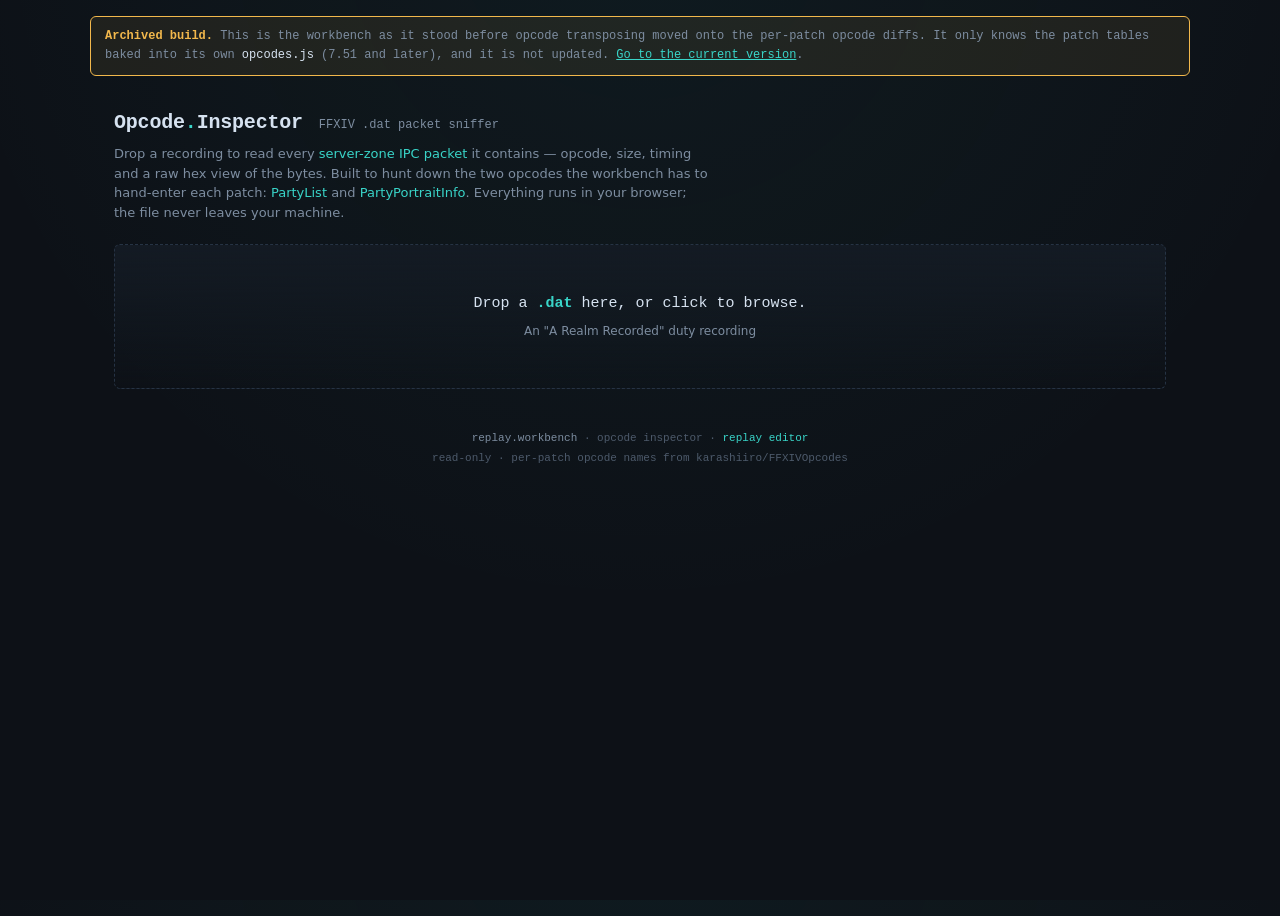
<file: docs/old/opcodeinspector.html>
<!DOCTYPE html>
<html lang="en">
<head>
<meta charset="UTF-8">
<meta name="viewport" content="width=device-width, initial-scale=1.0">
<title>[archived] Opcode Inspector - Replay Workbench</title>
<style>
  /* ---- design tokens (shared with the main workbench) ----
     Subject: a raw packet sniffer for FFXIV duty recordings (.dat).
     Direction: instrument panel. Dark slate, phosphor-cyan readouts, amber for
     the things that need a human's attention (unidentified / custom opcodes).
     Monospace data, one humanist sans for chrome. */
  :root{
    --bg:#0d1117;
    --panel:#141b24;
    --panel-2:#1b2531;
    --line:#263344;
    --ink:#d6e2f0;
    --ink-dim:#7d8da0;
    --ink-faint:#4d5a6b;
    --phosphor:#39d4c8;       /* primary readout */
    --phosphor-deep:#1c6f6a;
    --amber:#f2b84c;          /* unidentified / custom opcodes */
    --violet:#8b7cf6;         /* name hits */
    --danger:#e8654f;
    --radius:6px;
    --mono:"JetBrains Mono",ui-monospace,"SF Mono",Menlo,Consolas,monospace;
    --sans:"Inter",-apple-system,system-ui,sans-serif;
  }
  @import url('https://fonts.googleapis.com/css2?family=Inter:wght@400;500;600&family=JetBrains+Mono:wght@400;500;700&display=swap');

  *{box-sizing:border-box;margin:0;padding:0}
  html,body{height:100%}
  body{
    background:var(--bg);color:var(--ink);font-family:var(--sans);
    font-size:14px;line-height:1.5;-webkit-font-smoothing:antialiased;
    background-image:radial-gradient(circle at 50% -10%, rgba(57,212,200,.05), transparent 60%);
  }
  .wrap{max-width:1100px;margin:0 auto;padding:32px 24px 80px}

  /* ---- header ---- */
  header.app{display:flex;align-items:baseline;gap:16px;flex-wrap:wrap;margin-bottom:6px}
  header.app h1{font-family:var(--mono);font-weight:700;font-size:20px;letter-spacing:-.01em;color:var(--ink)}
  header.app h1 .dot{color:var(--phosphor)}
  header.app .sub{font-family:var(--mono);font-size:12px;color:var(--ink-dim)}
  .tabs-nav{margin-left:auto;display:flex;gap:8px}
  .tablink{font-family:var(--mono);font-size:12px;color:var(--ink-dim);background:transparent;text-decoration:none;
    border:1px solid var(--line);border-radius:var(--radius);padding:6px 14px;cursor:pointer;transition:all .12s}
  .tablink:hover{color:var(--ink);border-color:var(--ink-faint)}
  .tablink.cur{color:var(--phosphor);border-color:var(--phosphor-deep);background:rgba(57,212,200,.06)}
  .tagline{color:var(--ink-dim);font-size:13px;margin-bottom:22px;max-width:72ch}
  .tagline b{color:var(--phosphor);font-weight:500}

  /* ---- drop zone ---- */
  .drop{display:block;border:1px dashed var(--line);border-radius:var(--radius);
    background:linear-gradient(180deg,var(--panel),transparent);
    padding:48px 24px;text-align:center;cursor:pointer;transition:border-color .15s,background .15s,padding .15s}
  .drop:hover,.drop.over{border-color:var(--phosphor);background:rgba(57,212,200,.04)}
  .drop.compact{padding:14px 24px}
  .drop .big{font-family:var(--mono);font-size:15px;color:var(--ink);margin-bottom:6px}
  .drop.compact .big{font-size:12px;margin:0}
  .drop .small{font-size:12px;color:var(--ink-dim)}
  .drop .small b{color:var(--phosphor);font-weight:500}
  input[type=file]{display:none}

  /* ---- panels ---- */
  .panel{background:var(--panel);border:1px solid var(--line);border-radius:var(--radius);margin-top:20px;overflow:hidden}
  .panel > .head{display:flex;align-items:center;justify-content:space-between;gap:12px;
    padding:12px 16px;border-bottom:1px solid var(--line);background:var(--panel-2);flex-wrap:wrap}
  .panel > .head h2{font-family:var(--mono);font-size:12px;font-weight:500;letter-spacing:.08em;text-transform:uppercase;color:var(--ink-dim)}
  .panel > .head .meta{font-family:var(--mono);font-size:12px;color:var(--phosphor)}
  .panel > .body{padding:16px}

  /* ---- header readout grid ---- */
  .readout{display:grid;grid-template-columns:repeat(auto-fit,minmax(170px,1fr));gap:1px;background:var(--line)}
  .readout .cell{background:var(--panel);padding:12px 14px}
  .readout .k{font-family:var(--mono);font-size:10px;letter-spacing:.08em;text-transform:uppercase;color:var(--ink-faint);margin-bottom:4px}
  .readout .v{font-family:var(--mono);font-size:14px;color:var(--ink);word-break:break-all}
  .readout .v.cyan{color:var(--phosphor)}
  .readout .v.amber{color:var(--amber)}

  /* ---- finder cards ---- */
  .finder{display:grid;grid-template-columns:1fr 1fr;gap:14px}
  @media(max-width:680px){.finder{grid-template-columns:1fr}}
  .fcard{background:var(--panel-2);border:1px solid var(--line);border-radius:var(--radius);padding:14px 16px}
  .fcard h3{font-family:var(--mono);font-size:13px;color:var(--ink);margin-bottom:2px}
  .fcard .desc{font-size:12px;color:var(--ink-dim);margin-bottom:12px;line-height:1.45}
  .fcard.hit{border-color:var(--phosphor-deep);box-shadow:inset 0 0 0 1px rgba(57,212,200,.12)}
  .fbig{font-family:var(--mono);font-size:30px;font-weight:700;color:var(--phosphor);line-height:1.1}
  .fbig.none{color:var(--ink-faint);font-size:18px;font-weight:500}
  .fhex{font-family:var(--mono);font-size:12px;color:var(--ink-dim);margin-top:2px}
  .fwhy{font-family:var(--mono);font-size:11px;color:var(--ink-dim);margin-top:10px;line-height:1.5}
  .fwhy .ok{color:var(--phosphor)}
  .fwhy .warn{color:var(--amber)}
  .copybtn{font-family:var(--mono);font-size:11px;background:transparent;color:var(--ink-dim);
    border:1px solid var(--line);border-radius:4px;padding:3px 9px;cursor:pointer;margin-left:8px;vertical-align:2px}
  .copybtn:hover{color:var(--phosphor);border-color:var(--phosphor-deep)}
  .alt{font-family:var(--mono);font-size:11px;color:var(--ink-faint);margin-top:10px}
  .alt b{color:var(--ink-dim);font-weight:500}
  .alt .pick{color:var(--amber);cursor:pointer;text-decoration:underline dotted}
  .alt .pick:hover{color:var(--phosphor)}

  /* ---- name-table control row ---- */
  .ctlrow{display:flex;align-items:center;gap:12px;flex-wrap:wrap}
  .ctlrow label{font-family:var(--mono);font-size:11px;color:var(--ink-faint);text-transform:uppercase;letter-spacing:.06em}
  select,.tinput{font-family:var(--mono);font-size:12px;background:var(--bg);border:1px solid var(--line);
    border-radius:4px;color:var(--ink);padding:6px 8px}
  select:focus,.tinput:focus{outline:none;border-color:var(--phosphor)}
  .tinput{flex:1;min-width:140px}
  button.ghost{font-family:var(--mono);font-size:12px;background:transparent;color:var(--ink-dim);
    border:1px solid var(--line);border-radius:var(--radius);padding:6px 12px;cursor:pointer}
  button.ghost:hover{color:var(--ink);border-color:var(--ink-faint)}

  /* ---- census table ---- */
  .toolbar{display:flex;align-items:center;gap:10px;flex-wrap:wrap;padding:10px 16px;border-bottom:1px solid var(--line);background:var(--panel-2)}
  .toolbar .grow{flex:1}
  .chk{display:flex;align-items:center;gap:6px;font-family:var(--mono);font-size:11px;color:var(--ink-dim);cursor:pointer;user-select:none}
  .chk input{accent-color:var(--phosphor);width:13px;height:13px}
  table.opc{width:100%;border-collapse:collapse;font-family:var(--mono);font-size:12.5px}
  table.opc th{text-align:left;font-weight:500;font-size:10px;letter-spacing:.07em;text-transform:uppercase;
    color:var(--ink-faint);padding:8px 12px;border-bottom:1px solid var(--line);cursor:pointer;white-space:nowrap}
  table.opc th:hover{color:var(--ink-dim)}
  table.opc th .ar{color:var(--phosphor)}
  table.opc td{padding:7px 12px;border-bottom:1px solid var(--panel-2);color:var(--ink);white-space:nowrap}
  table.opc tr{cursor:pointer}
  table.opc tr:hover td{background:var(--panel-2)}
  table.opc tr.sel td{background:rgba(57,212,200,.08)}
  table.opc tr.sel td:first-child{box-shadow:inset 3px 0 0 var(--phosphor)}
  .dec{color:var(--phosphor)}
  .dim{color:var(--ink-dim)}
  .nm{color:var(--ink)}
  .nm.unk{color:var(--amber)}
  .tag{display:inline-block;font-size:9px;letter-spacing:.05em;text-transform:uppercase;
    border:1px solid var(--phosphor-deep);color:var(--phosphor);border-radius:3px;padding:1px 5px;margin-left:6px}
  .tag.party{border-color:var(--violet);color:var(--violet)}
  .scrollx{overflow-x:auto}
  .scrolly{max-height:420px;overflow-y:auto}

  /* ---- hex inspector ---- */
  .insp-head{display:flex;align-items:center;gap:14px;flex-wrap:wrap;margin-bottom:12px;font-family:var(--mono);font-size:12px;color:var(--ink-dim)}
  .insp-head b{color:var(--phosphor);font-weight:500}
  .pktnav{display:flex;align-items:center;gap:8px}
  .pktnav button{font-family:var(--mono);font-size:12px;background:var(--panel-2);color:var(--ink);
    border:1px solid var(--line);border-radius:4px;padding:4px 10px;cursor:pointer}
  .pktnav button:hover{border-color:var(--phosphor-deep)}
  .pktnav button:disabled{color:var(--ink-faint);cursor:not-allowed;opacity:.5}
  .seghdr{display:grid;grid-template-columns:repeat(auto-fit,minmax(120px,1fr));gap:1px;background:var(--line);margin-bottom:12px;border:1px solid var(--line)}
  .seghdr .c{background:var(--panel);padding:8px 10px}
  .seghdr .c .k{font-family:var(--mono);font-size:9px;letter-spacing:.07em;text-transform:uppercase;color:var(--ink-faint)}
  .seghdr .c .v{font-family:var(--mono);font-size:13px;color:var(--ink)}
  pre.hex{font-family:var(--mono);font-size:12px;line-height:1.55;color:var(--ink);background:var(--bg);
    border:1px solid var(--line);border-radius:4px;padding:12px;overflow-x:auto;max-height:360px;overflow-y:auto;white-space:pre}
  pre.hex .off{color:var(--ink-faint)}
  pre.hex .as{color:var(--ink-dim)}
  pre.hex mark{background:rgba(139,124,246,.25);color:var(--violet);border-radius:2px}

  .hint{font-family:var(--mono);font-size:11px;color:var(--ink-dim);padding:12px 16px}
  .hidden{display:none !important}

  #toast{position:fixed;left:50%;bottom:28px;transform:translateX(-50%) translateY(20px);
    background:var(--panel-2);border:1px solid var(--phosphor);color:var(--ink);
    font-family:var(--mono);font-size:13px;padding:12px 18px;border-radius:var(--radius);
    opacity:0;pointer-events:none;transition:all .2s;z-index:50;max-width:90vw}
  #toast.show{opacity:1;transform:translateX(-50%) translateY(0)}
  #toast.err{border-color:var(--danger)}

  footer{margin-top:40px;font-family:var(--mono);font-size:11px;color:var(--ink-faint);text-align:center;line-height:1.8}
  footer b{color:var(--ink-dim);font-weight:500}
</style>
</head>
<body>
<div class="archive-banner">
  <b>Archived build.</b> This is the workbench as it stood before opcode transposing moved onto
  the per-patch opcode diffs. It only knows the patch tables baked into its own <code>opcodes.js</code>
  (7.51 and later), and it is not updated. <a href="../">Go to the current version</a>.
</div>
<style>
  .archive-banner{max-width:1100px;margin:16px auto 0;padding:10px 14px;border:1px solid var(--amber);
    border-radius:var(--radius);background:rgba(242,184,76,.08);color:var(--ink-dim);
    font-family:var(--mono);font-size:12px;line-height:1.6}
  .archive-banner b{color:var(--amber)}
  .archive-banner code{color:var(--ink)}
  .archive-banner a{color:var(--phosphor)}
</style>
<div class="wrap">
  <header class="app">
    <h1>Opcode<span class="dot">.</span>Inspector</h1>
    <span class="sub">FFXIV .dat packet sniffer</span>
  </header>
  <p class="tagline">Drop a recording to read every <b>server-zone IPC packet</b> it contains — opcode, size,
    timing and a raw hex view of the bytes. Built to hunt down the two opcodes the workbench has to hand-enter
    each patch: <b>PartyList</b> and <b>PartyPortraitInfo</b>. Everything runs in your browser; the file never leaves your machine.</p>

  <label class="drop" id="drop" for="file">
    <div class="big">Drop a <b style="color:var(--phosphor)">.dat</b> here, or click to browse.</div>
    <div class="small">An "A Realm Recorded" duty recording</div>
    <input type="file" id="file" accept=".dat">
  </label>

  <!-- header readout -->
  <section class="panel hidden" id="p-header">
    <div class="head"><h2>Recording Header</h2><span class="meta" id="h-file">—</span></div>
    <div class="readout" id="readout"></div>
  </section>

  <!-- custom opcode finder -->
  <section class="panel hidden" id="p-finder">
    <div class="head">
      <h2>Custom Opcode Finder</h2>
      <span style="display:flex;align-items:center;gap:12px">
        <button class="ghost" id="btn-export" title="Download a {name:opcode} table for this build — paste it straight into the workbench dev menu">Export table JSON →</button>
        <span class="meta" id="finder-meta">—</span>
      </span>
    </div>
    <div class="body">
      <p class="tagline" style="margin:0 0 14px">The finder reads the party's 8&#8209;byte <b>contentIds</b> out of the
        (named) PlayerSpawn packets, then looks for the opcodes that carry <b>several of them in a single payload</b> —
        which is what a roster packet does and what a per&#8209;actor packet like PlayerSpawn never does. Party
        <b>names</b> are a secondary signal, also counted per packet.
        <b>PartyPortraitInfo</b> is the 1408&#8209;byte (8&times;176) appearance packet, and carries no name text at all;
        <b>PartyList</b> is the large (~3672&#8209;byte) HUD roster packet. Confirm a guess by clicking it — the hex view
        highlights the names in the bytes.</p>
      <div class="finder" id="finder-cards"></div>
      <div class="alt" id="finder-alt"></div>
    </div>
  </section>

  <!-- opcode census -->
  <section class="panel hidden" id="p-census">
    <div class="head">
      <h2>Opcode Census</h2>
      <span class="meta" id="census-meta">—</span>
    </div>
    <div class="toolbar">
      <span class="ctlrow">
        <label for="nametable">Name table</label>
        <select id="nametable"></select>
      </span>
      <input class="tinput" id="search" type="text" placeholder="filter by opcode (dec/0xhex) or name…" autocomplete="off">
      <span class="grow"></span>
      <label class="chk"><input type="checkbox" id="only-unknown"> Unidentified only</label>
      <label class="chk"><input type="checkbox" id="only-names"> Contains names only</label>
    </div>
    <div class="scrollx scrolly">
      <table class="opc">
        <thead><tr id="opc-head"></tr></thead>
        <tbody id="opc-body"></tbody>
      </table>
    </div>
    <div class="hint" id="census-hint"></div>
  </section>

  <!-- hex inspector -->
  <section class="panel hidden" id="p-inspect">
    <div class="head"><h2>Packet Inspector</h2><span class="meta" id="insp-meta">select an opcode</span></div>
    <div class="body" id="insp-body">
      <p class="dim" style="font-family:var(--mono);font-size:12px">Click any opcode in the census above to dump its packets.</p>
    </div>
  </section>

  <footer>
    <div><b>replay.workbench</b> · opcode inspector · <a href="index.html" style="color:var(--phosphor);text-decoration:none">replay editor</a></div>
    <div>read-only · per-patch opcode names from karashiiro/FFXIVOpcodes</div>
  </footer>
</div>

<div id="toast"></div>

<script src="opcodes.js"></script>
<script>
"use strict";
(function(){
/* =====================================================================
   FFXIVReplay .dat format constants (mirrors app.js)
   ===================================================================== */
const HEADER_SIZE=0x68, CHAPTER_ENTRY=0xC, MAX_CHAPTERS=64;
const CHAPTER_ARRAY=0x4+CHAPTER_ENTRY*MAX_CHAPTERS;       // 0x304
const DATA_START=HEADER_SIZE+CHAPTER_ARRAY;               // 0x36C
const SEG_HEADER=12;
const OFF_VERSION=0x0C, OFF_BUILD=0x10, OFF_TIMESTAMP=0x14, OFF_TOTAL_MS=0x18, OFF_REPLAY_LEN=0x48;
const MAGIC=[70,70,88,73,86,82,69,80,76,65,89,0]; // "FFXIVREPLAY\0"
const PORTRAIT_LEN=1408; // PartyPortraitInfo = 8 members * 176 bytes (see app.js anonymizer)

/* ---- state ---- */
let raw=null, dv=null, fileName="";
let segs=[];                 // {offset,opcode,dataLength,ms,oid,payloadStart}
let fileBuild=0, filePatch=null;
let census=[];               // per-opcode aggregates (see buildCensus)
let censusByOp=new Map();
let partyNames=[];           // [{name, bytes:Uint8Array}]
let nameTableMap=null;       // active opcode->name resolution (Map)
let rosterIds=[];            // party contentIds read from PlayerSpawn (see buildRoster)
let rosterSpawnOp=null;      // opcode the roster was read from; null = no anchor
let sortKey="count", sortDir=-1;
let selectedOp=null, selectedPktIdx=0;

const u16=(o)=>dv.getUint16(o,true);
const u32=(o)=>dv.getUint32(o,true);
const i32=(o)=>dv.getInt32(o,true);

/* =====================================================================
   Parse
   ===================================================================== */
function parse(buffer){
  raw=new Uint8Array(buffer); dv=new DataView(raw.buffer);
  for(let i=0;i<MAGIC.length;i++) if(raw[i]!==MAGIC[i]) throw new Error("Not an FFXIVREPLAY .dat (bad header).");
  fileBuild=i32(OFF_BUILD);
  filePatch=(typeof BUILD_TO_PATCH!=="undefined" && BUILD_TO_PATCH[fileBuild])||null;
  const replayLength=i32(OFF_REPLAY_LEN);
  segs=[]; let off=0;
  while(off<replayLength){
    const b=DATA_START+off;
    const opcode=u16(b), dataLength=u16(b+2), ms=u32(b+4), oid=u32(b+8);
    segs.push({offset:off,opcode,dataLength,ms,oid,payloadStart:b+SEG_HEADER});
    off+=SEG_HEADER+dataLength;
  }
  partyNames=findPlayerNames(replayLength);
  return {replayLength};
}

/* Scan the file for 32-byte null-padded "First Last" name fields, the same way
   the workbench locates players. Returns the encoded bytes for payload matching. */
function findPlayerNames(replayLength){
  const isUpper=(b)=>b>=65&&b<=90;
  const isNameChar=(b)=>(b>=65&&b<=90)||(b>=97&&b<=122)||(b>=48&&b<=57)||b===32||b===39||b===45;
  const seen=new Map();
  const end=DATA_START+replayLength;
  for(let i=0;i+32<=end;i++){
    if(!isUpper(raw[i])) continue;
    let len=0; while(len<32 && isNameChar(raw[i+len])) len++;
    if(len===0||len>31) continue;
    let padded=true; for(let j=len;j<32;j++){ if(raw[i+j]!==0){ padded=false; break; } }
    if(!padded) continue;
    const s=new TextDecoder().decode(raw.subarray(i,i+len));
    if(!looksLikeName(s)) continue;
    if(!seen.has(s)) seen.set(s,new TextEncoder().encode(s));
  }
  return [...seen].map(([name,bytes])=>({name,bytes}));
}
function looksLikeName(s){
  if(/^Player \d{1,3}$/.test(s)) return true;
  const parts=s.split(" ");
  if(parts.length!==2) return false;
  for(const p of parts){
    if(p.length<2||p.length>15) return false;
    if(!(p[0]>="A"&&p[0]<="Z")) return false;
    for(const c of p){ if(!/[A-Za-z'\-]/.test(c)) return false; }
  }
  return true;
}

/* find needle bytes within raw[a, b) — naive, needles are short */
function bytesContain(a,b,needle){
  const n=needle.length; if(n===0) return -1;
  outer: for(let i=a;i+n<=b;i++){
    for(let j=0;j<n;j++) if(raw[i+j]!==needle[j]) continue outer;
    return i;
  }
  return -1;
}

/* ---- multi-needle payload scan --------------------------------------------
   The name and roster passes each look for a handful of short byte strings in
   every packet of a file that runs to tens of MB, and together they dominate
   load time. So needles are bucketed by first byte and each payload is walked
   once, rather than once per needle. `stamp` records which needles have already
   been found in the payload being scanned without allocating a Set per packet:
   an entry counts as set only if it holds the current generation number, so the
   table never has to be cleared. */
function needleGroups(list){            // [{bytes,…}] -> Map<firstByte, item[]>
  const g=new Map();
  list.forEach((it,i)=>{
    it._i=i;
    const f=it.bytes[0];
    if(!g.has(f)) g.set(f,[]);
    g.get(f).push(it);
  });
  return g;
}
let stamp=new Int32Array(0), stampGen=0;
/* How many DISTINCT needles occur in raw[a,b); onHit(item) fires once per needle. */
function countNeedles(a,b,groups,total,onHit){
  if(stamp.length<total) stamp=new Int32Array(total);
  const gen=++stampGen;
  let found=0;
  for(let i=a;i<b;i++){
    const g=groups.get(raw[i]);
    if(g===undefined) continue;
    for(let k=0;k<g.length;k++){
      const it=g[k];
      if(stamp[it._i]===gen) continue;   // already counted in this payload
      const nb=it.bytes, L=nb.length;
      if(i+L>b) continue;
      let ok=true;
      for(let j=1;j<L;j++) if(raw[i+j]!==nb[j]){ ok=false; break; }
      if(!ok) continue;
      stamp[it._i]=gen;
      if(onHit) onHit(it);
      if(++found===total) return found;  // can't do better in this payload
    }
  }
  return found;
}

/* =====================================================================
   Census — aggregate every distinct opcode
   ===================================================================== */
function buildCensus(){
  const m=new Map();
  for(let idx=0;idx<segs.length;idx++){
    const s=segs[idx];
    let e=m.get(s.opcode);
    if(!e){ e={op:s.opcode,count:0,bytes:0,lens:new Map(),firstMs:s.ms,lastMs:s.ms,idxs:[],
                names:new Set(),namesMax:0,rosterMax:0};
      m.set(s.opcode,e); }
    e.count++; e.bytes+=s.dataLength;
    e.lens.set(s.dataLength,(e.lens.get(s.dataLength)||0)+1);
    if(s.ms<e.firstMs) e.firstMs=s.ms; if(s.ms>e.lastMs) e.lastMs=s.ms;
    e.idxs.push(idx);
  }
  /* Which party names appear inside each opcode's payloads.
     namesMax — the most names found in a SINGLE packet — is the only count that
     may be ranked on. `names` is the union across every packet of the opcode and
     is display-only: a per-actor packet such as PlayerSpawn sends one member per
     packet, so its union is the whole party and it looks identical to the roster
     packet that really does carry all 8 at once. Ranking on the union is what
     made the finder report PlayerSpawn as PartyList. */
  if(partyNames.length){
    const groups=needleGroups(partyNames);
    const shortest=Math.min(...partyNames.map(pn=>pn.bytes.length));
    for(const e of m.values()){
      for(const idx of e.idxs){
        const s=segs[idx];
        if(s.dataLength<shortest) continue;
        const per=countNeedles(s.payloadStart,s.payloadStart+s.dataLength,groups,
                               partyNames.length,pn=>e.names.add(pn.name));
        if(per>e.namesMax) e.namesMax=per;
        if(e.namesMax>=partyNames.length) break;   // can't score higher
      }
    }
  }
  census=[...m.values()];
  censusByOp=m;
  // common (modal) length per opcode
  for(const e of census){
    let best=-1,bestN=-1; for(const [L,n] of e.lens){ if(n>bestN){ bestN=n; best=L; } }
    e.modalLen=best;
  }
}

/* =====================================================================
   Name resolution table (built-in patches + custom paste)
   ===================================================================== */
let customTable=null;
function buildNameTableOptions(){
  const sel=document.getElementById("nametable");
  sel.innerHTML="";
  const opt=(v,t)=>{ const o=document.createElement("option"); o.value=v; o.textContent=t; sel.appendChild(o); };
  const auto=filePatch?`Auto — build ${fileBuild} (${filePatch})`:`Auto — build ${fileBuild} (no table)`;
  opt("auto",auto);
  if(typeof OPCODE_TABLES!=="undefined") for(const p of Object.keys(OPCODE_TABLES)) opt("patch:"+p,"Patch "+p);
  opt("paste","Paste a table…");
  opt("none","None (raw opcodes)");
  sel.value="auto";
}
function activeTableObj(){
  const v=document.getElementById("nametable").value;
  if(v==="none") return null;
  if(v==="paste") return customTable;
  if(v==="auto") return (filePatch && typeof OPCODE_TABLES!=="undefined")?OPCODE_TABLES[filePatch]:null;
  if(v.startsWith("patch:")) return OPCODE_TABLES[v.slice(6)];
  return null;
}
function rebuildNameMap(){
  const t=activeTableObj();
  nameTableMap=new Map();
  if(t) for(const name in t) nameTableMap.set(t[name],name);
}
function nameFor(op){ return nameTableMap.get(op)||null; }

/* =====================================================================
   Party roster anchor
   ---------------------------------------------------------------------
   Names are a weak signal — they are plain text, so any packet carrying a
   single member matches, and one match per packet is indistinguishable from
   the whole roster once you stop counting per packet.

   The party's 8-byte contentIds are the strong signal. They are read out of
   the PlayerSpawn packets, which every opcode table names, and the packets
   we are hunting are the ones that carry SEVERAL of those ids in one
   payload. This also identifies PartyPortraitInfo, which carries contentIds
   and gear but no name text whatsoever — names can never find it.

   Mirrors tools/find_partylist_opcode.py, which has always got this right.
   ===================================================================== */
// A full alliance is 24 players; past that the "ids" are almost certainly some
// other packet's bytes because the loaded table names the wrong PlayerSpawn. The
// cap keeps a wrong anchor from turning into a needle list that slows every scan.
const ROSTER_CAP=32;
function buildRoster(){
  const t=activeTableObj();
  const spawnOp=(t && Number.isFinite(t.PlayerSpawn))?t.PlayerSpawn:null;
  if(spawnOp===rosterSpawnOp) return;      // same anchor — scores still valid
  rosterSpawnOp=spawnOp; rosterIds=[];
  if(spawnOp!=null){
    const seen=new Set();
    for(const s of segs){
      if(rosterIds.length>=ROSTER_CAP) break;
      if(s.opcode!==spawnOp || s.dataLength<8) continue;
      const cid=raw.subarray(s.payloadStart,s.payloadStart+8);
      let zero=true; for(const b of cid) if(b!==0){ zero=false; break; }
      if(zero) continue;                   // unfilled id, not a real player
      const key=cid.join(",");
      if(!seen.has(key)){ seen.add(key); rosterIds.push({bytes:cid}); }
    }
  }
  scoreRoster();
}
/* rosterMax = the most distinct roster contentIds found in a SINGLE packet. */
function scoreRoster(){
  for(const e of census) e.rosterMax=0;
  if(rosterIds.length<2) return;
  const groups=needleGroups(rosterIds);
  for(const e of census){
    if(e.op===rosterSpawnOp) continue;     // the anchor itself is not a party packet
    for(const idx of e.idxs){
      const s=segs[idx];
      if(s.dataLength<16) continue;        // too small to hold two ids
      const hits=countNeedles(s.payloadStart,s.payloadStart+s.dataLength,groups,rosterIds.length,null);
      if(hits>e.rosterMax) e.rosterMax=hits;
      if(e.rosterMax>=rosterIds.length) break;   // can't score higher
    }
  }
}
/* The anchor is only believable once some packet carries two of its ids together.
   If nothing does, the loaded table named the wrong opcode as PlayerSpawn and the
   ids are just that packet's bytes — report no anchor rather than a bogus "0/42". */
function rosterUsable(){
  return rosterIds.length>=2 && census.some(e=>e.rosterMax>=2);
}

/* =====================================================================
   The finder — best guesses for PartyList & PartyPortraitInfo
   ===================================================================== */
/* What the active name table thinks of an opcode, relative to the packet we are
   hunting: +1 it already IS that packet, 0 unidentified (the normal state for
   these two on a fresh patch), -1 it belongs to a DIFFERENT packet. A table that
   calls an opcode PlayerSpawn is direct evidence it is not the party roster, so
   those rank last — but they stay in the list rather than being dropped, in case
   the loaded table is the stale one. */
function tableAffinity(op,target){
  const nm=nameFor(op);
  if(!nm) return 0;
  return nm===target?1:-1;
}
function guessPortrait(){
  // The 1408-byte appearance packet. It carries contentIds and gear, never name
  // text, so name counts must not rank these — only the roster and the table can.
  const cands=census.filter(e=>e.lens.has(PORTRAIT_LEN));
  cands.sort((a,b)=>
    (tableAffinity(b.op,"PartyPortraitInfo")-tableAffinity(a.op,"PartyPortraitInfo"))||
    (b.rosterMax-a.rosterMax)||(b.count-a.count));
  return cands;
}
function guessPartyList(){
  // The HUD roster packet: it holds most of the party IN ONE PAYLOAD — several
  // contentIds, or several names — and it is the large one (~3672 B). Every count
  // here is per packet on purpose; ranking on an opcode's union of names instead
  // promotes PlayerSpawn, which sends one member per packet, to the top.
  const cands=census.filter(e=>!e.lens.has(PORTRAIT_LEN) && (e.rosterMax>=2 || e.namesMax>=2));
  cands.sort((a,b)=>
    (tableAffinity(b.op,"PartyList")-tableAffinity(a.op,"PartyList"))||
    (b.rosterMax-a.rosterMax)||(b.namesMax-a.namesMax)||
    (b.modalLen-a.modalLen)||(a.count-b.count));
  return cands;
}

/* =====================================================================
   Export — a {name:opcode} table ready to drop into the workbench dev
   menu (Konami code on index.html). We start from whatever name table is
   selected (a freshly-pasted FFXIVOpcodes opcodes.json gives every standard
   opcode) and overwrite the two the workbench has to hand-enter each patch,
   PartyList & PartyPortraitInfo, with the finder's best guesses from THIS
   recording. The result is a complete table for the file's build number.
   ===================================================================== */
/* Names in `t` that share an opcode. A table like this is not merely untidy: the
   workbench's transpose maps packets by name, so two names on one opcode collapse
   two packet types into one. The client then parses one of them with the other's
   struct — a 3672-byte PartyList read as a 664-byte PlayerSpawn — and crashes.
   This is exactly what shipped when the finder picked PlayerSpawn's opcode for
   PartyList, so the export refuses to emit it. */
function opcodeCollisions(t){
  const byOp=new Map();
  for(const k in t){ const op=t[k]; if(!byOp.has(op)) byOp.set(op,[]); byOp.get(op).push(k); }
  return [...byOp.entries()].filter(([,names])=>names.length>1);
}
function buildExportTable(){
  const base=activeTableObj();          // {name:opcode} or null
  const out={};
  const set=[];                          // which opcodes the finder supplied
  const l=guessPartyList()[0], p=guessPortrait()[0];
  if(l){ out.PartyList=l.op; set.push("PartyList="+l.op); }
  if(p){ out.PartyPortraitInfo=p.op; set.push("PartyPortraitInfo="+p.op); }
  // fold in the rest of the active table without clobbering the finder's picks
  if(base) for(const k in base){ if(!(k in out)) out[k]=base[k]; }
  return {out,set,hasBase:!!base,collisions:opcodeCollisions(out)};
}
function exportTable(){
  if(!raw){ toast("Load a .dat first.",true); return; }
  const {out,set,hasBase,collisions}=buildExportTable();
  const keys=Object.keys(out);
  if(!keys.length){
    toast("Nothing to export — pick a name table (or paste one) so the export has opcodes to carry.",true);
    return;
  }
  // Never write a table that would crash the game (see opcodeCollisions).
  const bad=collisions.filter(([,names])=>names.some(n=>n==="PartyList"||n==="PartyPortraitInfo"));
  if(bad.length){
    const [op,names]=bad[0];
    toast(`Export blocked: opcode ${op} would be both ${names.join(" and ")}. `+
          `Transposing onto that table collapses two packet types onto one opcode and crashes the game. `+
          `Open ${op} in the inspector — if it really is ${names.find(n=>n!=="PartyList"&&n!=="PartyPortraitInfo")||"another packet"}, `+
          `pick a different candidate from the finder.`,true);
    return;
  }
  // Collisions that don't involve the finder's picks came in with the loaded
  // table; they're survivable but those names still can't be transposed, so say so.
  const dupNote=collisions.length
    ? ` Warning: the loaded table puts ${collisions.length} opcode${collisions.length>1?"s":""} under two names `+
      `(e.g. ${collisions[0][0]} = ${collisions[0][1].join(", ")}); those names won't transpose.`
    : "";
  const json=JSON.stringify(out,null,2)+"\n";
  const fname=`opcodes-build-${fileBuild}.json`;
  const a=document.createElement("a");
  a.href=URL.createObjectURL(new Blob([json],{type:"application/json"}));
  a.download=fname; document.body.appendChild(a); a.click(); a.remove();
  setTimeout(()=>URL.revokeObjectURL(a.href),1000);
  const found=set.length?` · finder set ${set.join(", ")}`:"";
  const warn=hasBase?"":" Heads up: no name table was loaded, so only the finder's opcodes are included.";
  toast(`Exported ${keys.length} opcodes as ${fname}. In the workbench dev menu, enter build ${fileBuild} and paste this file.${found}${warn}${dupNote}`);
}

/* =====================================================================
   Render
   ===================================================================== */
function fmtClock(ms){
  let s=Math.floor(ms/1000); const m=Math.floor(s/60); s%=60;
  return `${String(m).padStart(2,"0")}:${String(s).padStart(2,"0")}`;
}
function hx(op){ return "0x"+op.toString(16).toUpperCase().padStart(4,"0"); }
function fmtBytes(n){ return n<1024?`${n} B`:n<1048576?`${(n/1024).toFixed(0)} KB`:`${(n/1048576).toFixed(1)} MB`; }

function renderHeader(){
  const ts=u32(OFF_TIMESTAMP);
  const known = filePatch ? `${fileBuild} (${filePatch})` : `${fileBuild} (unknown)`;
  const cells=[
    ["format version",u16(OFF_VERSION),""],
    ["game build",known,filePatch?"cyan":"amber"],
    ["recorded",new Date(ts*1000).toISOString().replace("T"," ").replace(/\..+/,"")+" UTC","cyan"],
    ["total length",fmtClock(u32(OFF_TOTAL_MS)),"cyan"],
    ["replay length",fmtBytes(i32(OFF_REPLAY_LEN)),""],
    ["packets",segs.length.toLocaleString(),""],
    ["distinct opcodes",census.length.toLocaleString(),""],
    ["party names read",partyNames.length?partyNames.length+" found":"none","amber"],
  ];
  document.getElementById("readout").innerHTML=cells.map(([k,v,c])=>
    `<div class="cell"><div class="k">${k}</div><div class="v ${c}">${esc(v)}</div></div>`).join("");
  document.getElementById("h-file").textContent=fileName;
}

function finderCard(title,desc,cands,isPortrait){
  const top=cands[0];
  if(!top){
    return `<div class="fcard"><h3>${title}</h3><div class="desc">${desc}</div>
      <div class="fbig none">No candidate found</div>
      <div class="fwhy"><span class="warn">No packet in this recording matched the signature.</span>
      ${partyNames.length?"":" The finder needs party names — none were read from this file."}</div></div>`;
  }
  const named=nameFor(top.op);
  // Every claim below is per packet. "Holds 8 names" used to mean "8 names appear
  // somewhere across this opcode's packets", which reads as roster evidence but is
  // equally true of 8 separate one-name packets.
  const why=[];
  if(isPortrait) why.push(`<span class="ok">✓ 1408-byte appearance packet</span>`);
  if(rosterUsable()){
    why.push(top.rosterMax>=2
      ? `<span class="ok">✓ ${top.rosterMax}/${rosterIds.length} roster members in one packet</span>`
      : `<span class="warn">only ${top.rosterMax}/${rosterIds.length} roster members in a single packet</span>`);
  }
  if(top.namesMax>=2) why.push(`<span class="ok">✓ ${top.namesMax} party names in one packet</span>`);
  else if(top.namesMax===1) why.push(`<span class="warn">1 name per packet</span> <span style="color:var(--ink-faint)">(${top.names.size} across all ${top.count})</span>`);
  else if(!isPortrait || !rosterUsable()) why.push(`<span class="warn">no names matched</span>`);
  why.push(`appears <b style="color:var(--ink-dim)">${top.count}×</b>`);
  if(named) why.push(named===title?`<span class="ok">✓ matches the loaded table</span>`
    :`<span class="warn">⚠ the loaded table calls this ${esc(named)}</span>`);
  return `<div class="fcard hit"><h3>${title}</h3><div class="desc">${desc}</div>
    <div class="fbig">${top.op}<button class="copybtn" data-copy="${top.op}">copy</button></div>
    <div class="fhex">${hx(top.op)} · modal size ${top.modalLen} B</div>
    <div class="fwhy">${why.join(" &nbsp;·&nbsp; ")}</div>
    <div style="margin-top:10px"><button class="ghost" data-open="${top.op}">Inspect bytes →</button></div></div>`;
}

function renderFinder(){
  const portraits=guessPortrait(), lists=guessPartyList();
  document.getElementById("finder-cards").innerHTML=
    finderCard("PartyPortraitInfo","The party-member portraits — race, gear and weapons for up to 8 members.",portraits,true)+
    finderCard("PartyList","The party roster UI — names, jobs and levels of the members.",lists,false);

  // runner-up candidates the user can jump to
  const altParts=[];
  if(portraits.length>1) altParts.push(`<div><b>Other portrait-size opcodes:</b> ${portraits.slice(1,5).map(e=>`<span class="pick" data-open="${e.op}">${e.op}</span>`).join(", ")}</div>`);
  // counts are per packet: "8r" = 8 roster ids in one payload, "8n" = 8 names in one
  if(lists.length>1) altParts.push(`<div><b>Other roster-bearing opcodes:</b> ${lists.slice(1,6).map(e=>{
    const ev=[]; if(e.rosterMax) ev.push(e.rosterMax+"r"); if(e.namesMax) ev.push(e.namesMax+"n");
    const nm=nameFor(e.op);
    return `<span class="pick" data-open="${e.op}">${e.op} <span style="color:var(--ink-faint)">(${ev.join("/")}${nm?" · "+esc(nm):""})</span></span>`;
  }).join(", ")}</div>`);
  if(filePatch && typeof OPCODE_TABLES!=="undefined"){
    const t=OPCODE_TABLES[filePatch];
    altParts.push(`<div style="margin-top:6px;color:var(--ink-faint)">This build's table already records PartyList=<b style="color:var(--ink-dim)">${t.PartyList}</b>, PartyPortraitInfo=<b style="color:var(--ink-dim)">${t.PartyPortraitInfo}</b> — use the finder to verify them on a fresh patch.</div>`);
  }
  document.getElementById("finder-alt").innerHTML=altParts.join("");

  // assigned via textContent below, so the names must NOT be HTML-escaped
  // (esc() here would render an apostrophe as a literal &#39;)
  const meta=partyNames.length?`${partyNames.length} names: ${partyNames.slice(0,4).map(n=>n.name).join(", ")}${partyNames.length>4?"…":""}`:"no party names read";
  const anchor=rosterUsable()?` · roster anchor: ${rosterIds.length} ids from PlayerSpawn ${rosterSpawnOp}`
    :rosterSpawnOp!=null?` · roster anchor unusable — no packet pairs the ids read from opcode ${rosterSpawnOp}, so that isn't PlayerSpawn on this build`
    :" · no roster anchor (needs PlayerSpawn in the name table)";
  document.getElementById("finder-meta").textContent=meta+anchor;
}

const COLS=[
  {k:"op",label:"opcode",get:e=>e.op,cell:e=>{
    const tags=[];
    if(isPortraitCand(e)) tags.push('<span class="tag party">portrait?</span>');
    else if(e.rosterMax>=2) tags.push('<span class="tag party">roster</span>');
    else if(e.namesMax>=2) tags.push('<span class="tag party">names</span>');
    return `<span class="dec">${e.op}</span> <span class="dim">${hx(e.op)}</span>${tags.join("")}`;
  }},
  {k:"name",label:"resolved name",get:e=>nameFor(e.op)||"~",cell:e=>{
    const nm=nameFor(e.op); return nm?`<span class="nm">${esc(nm)}</span>`:`<span class="nm unk">unidentified</span>`;
  }},
  {k:"count",label:"packets",get:e=>e.count,cell:e=>`<span class="dec">${e.count.toLocaleString()}</span>`},
  {k:"modalLen",label:"size",get:e=>e.modalLen,cell:e=>{
    const multi=e.lens.size>1?`<span class="dim"> (${e.lens.size} sizes)</span>`:"";
    return `${e.modalLen} B${multi}`;
  }},
  // per packet, not the union across packets — the union can't tell a roster
  // packet apart from N single-member packets
  {k:"namesMax",label:"names/pkt",get:e=>e.namesMax,cell:e=>e.namesMax
    ? `<span style="color:var(--violet)" title="${e.names.size} distinct name${e.names.size>1?"s":""} across all ${e.count} packet${e.count>1?"s":""}">${e.namesMax}</span>`
    : `<span class="dim">—</span>`},
  {k:"rosterMax",label:"roster/pkt",get:e=>e.rosterMax,cell:e=>(e.rosterMax && rosterUsable())
    ? `<span style="color:var(--violet)">${e.rosterMax}<span class="dim">/${rosterIds.length}</span></span>`
    : `<span class="dim">—</span>`},
  {k:"firstMs",label:"first",get:e=>e.firstMs,cell:e=>`<span class="dim">${fmtClock(e.firstMs)}</span>`},
  {k:"lastMs",label:"last",get:e=>e.lastMs,cell:e=>`<span class="dim">${fmtClock(e.lastMs)}</span>`},
];
function isPortraitCand(e){ return e.lens.has(PORTRAIT_LEN); }

function renderCensusHead(){
  document.getElementById("opc-head").innerHTML=COLS.map(c=>{
    const ar=sortKey===c.k?`<span class="ar">${sortDir<0?"▼":"▲"}</span>`:"";
    return `<th data-k="${c.k}">${c.label} ${ar}</th>`;
  }).join("");
}
function renderCensusBody(){
  const q=document.getElementById("search").value.trim().toLowerCase();
  const onlyUnknown=document.getElementById("only-unknown").checked;
  const onlyNames=document.getElementById("only-names").checked;
  let rows=census.slice();
  if(onlyUnknown) rows=rows.filter(e=>!nameFor(e.op));
  if(onlyNames) rows=rows.filter(e=>e.names.size>0);
  if(q) rows=rows.filter(e=>{
    const nm=(nameFor(e.op)||"").toLowerCase();
    return String(e.op).includes(q)||hx(e.op).toLowerCase().includes(q)||nm.includes(q);
  });
  const col=COLS.find(c=>c.k===sortKey)||COLS[2];
  rows.sort((a,b)=>{ const x=col.get(a),y=col.get(b);
    if(typeof x==="number") return (x-y)*sortDir;
    return String(x).localeCompare(String(y))*sortDir; });
  document.getElementById("opc-body").innerHTML=rows.map(e=>
    `<tr data-op="${e.op}"${e.op===selectedOp?' class="sel"':""}>${COLS.map(c=>`<td>${c.cell(e)}</td>`).join("")}</tr>`).join("");
  document.getElementById("census-meta").textContent=`${rows.length} / ${census.length} opcodes · ${segs.length.toLocaleString()} packets`;
  const unk=census.filter(e=>!nameFor(e.op)).length;
  document.getElementById("census-hint").textContent=`${unk} opcode${unk!==1?"s":""} unidentified by the “${document.getElementById("nametable").selectedOptions[0].textContent}” table. Click a row to dump its packets.`;
}

/* =====================================================================
   Hex inspector
   ===================================================================== */
function openOpcode(op){
  selectedOp=op; selectedPktIdx=0;
  document.querySelectorAll("#opc-body tr").forEach(tr=>tr.classList.toggle("sel",+tr.dataset.op===op));
  renderInspector();
  document.getElementById("p-inspect").scrollIntoView({behavior:"smooth",block:"nearest"});
}
function renderInspector(){
  const e=censusByOp.get(selectedOp); if(!e) return;
  const nm=nameFor(selectedOp);
  document.getElementById("insp-meta").textContent=`${selectedOp} ${hx(selectedOp)}${nm?" · "+nm:" · unidentified"}`;
  const n=e.idxs.length;
  if(selectedPktIdx>=n) selectedPktIdx=n-1;
  const segIdx=e.idxs[selectedPktIdx], s=segs[segIdx];
  const body=document.getElementById("insp-body");
  const nameList=e.names.size
    ? `<span style="color:var(--violet)">${[...e.names].map(esc).join(", ")}</span> <span class="dim">(max ${e.namesMax} in one packet)</span>`
    : '<span class="dim">none</span>';
  const rosterLine=rosterUsable()
    ? `<span>roster ids: <b>${e.rosterMax}/${rosterIds.length}</b> <span class="dim">in one packet</span></span>` : "";
  body.innerHTML=`
    <div class="insp-head">
      <span>opcode <b>${selectedOp}</b> (${hx(selectedOp)})</span>
      <span>${n.toLocaleString()} packet${n!==1?"s":""}</span>
      <span>sizes: <b>${[...e.lens.keys()].sort((a,b)=>a-b).join(", ")}</b> B</span>
      <span>names inside: ${nameList}</span>
      ${rosterLine}
      <span class="pktnav">
        <button id="pk-prev">‹ prev</button>
        <span>packet <b>${selectedPktIdx+1}</b> / ${n}</span>
        <button id="pk-next">next ›</button>
      </span>
    </div>
    <div class="seghdr">
      <div class="c"><div class="k">stream offset</div><div class="v">0x${(DATA_START+s.offset).toString(16).toUpperCase()}</div></div>
      <div class="c"><div class="k">timestamp</div><div class="v">${fmtClock(s.ms)} <span class="dim">(${s.ms} ms)</span></div></div>
      <div class="c"><div class="k">data length</div><div class="v">${s.dataLength} B</div></div>
      <div class="c"><div class="k">object id</div><div class="v">0x${s.oid.toString(16).toUpperCase()}</div></div>
    </div>
    <pre class="hex">${hexDump(s)}</pre>
    <p class="hint" style="padding:8px 0 0">Name bytes are <mark>highlighted</mark>. The 12-byte segment header (opcode, length, ms, object id) precedes the payload shown here.</p>`;
  const prev=document.getElementById("pk-prev"), next=document.getElementById("pk-next");
  prev.disabled=selectedPktIdx<=0; next.disabled=selectedPktIdx>=n-1;
  prev.onclick=()=>{ if(selectedPktIdx>0){ selectedPktIdx--; renderInspector(); } };
  next.onclick=()=>{ if(selectedPktIdx<n-1){ selectedPktIdx++; renderInspector(); } };
}

/* hex+ascii dump of a packet's payload, with party-name bytes marked */
function hexDump(s){
  const a=s.payloadStart, len=s.dataLength;
  // mark ranges covered by any party name
  const marks=new Array(len).fill(false);
  for(const pn of partyNames){
    let from=a;
    while(true){
      const hit=bytesContain(from,a+len,pn.bytes);
      if(hit<0) break;
      for(let k=0;k<pn.bytes.length;k++) marks[hit-a+k]=true;
      from=hit+1;
    }
  }
  const lines=[]; const cap=Math.min(len,4096);
  for(let row=0;row<cap;row+=16){
    const off=String(row).padStart(4,"0");
    let hexp="",asc="";
    for(let c=0;c<16;c++){
      if(row+c>=cap){ hexp+="   "; continue; }
      const b=raw[a+row+c], hh=b.toString(16).padStart(2,"0");
      const m=marks[row+c];
      hexp+=(m?`<mark>${hh}</mark>`:hh)+" ";
      const ch=(b>=32&&b<127)?String.fromCharCode(b):".";
      asc+=m?`<mark>${esc(ch)}</mark>`:esc(ch);
      if(c===7) hexp+=" ";
    }
    lines.push(`<span class="off">${off}</span>  ${hexp} <span class="as">${asc}</span>`);
  }
  if(len>cap) lines.push(`<span class="off">…</span>  ${(len-cap)} more bytes`);
  return lines.join("\n");
}

/* =====================================================================
   Wire-up
   ===================================================================== */
function esc(s){ return String(s).replace(/[&<>"']/g,c=>({"&":"&amp;","<":"&lt;",">":"&gt;",'"':"&quot;","'":"&#39;"}[c])); }
let toastTimer=null;
function toast(msg,isErr=false){
  const t=document.getElementById("toast"); t.textContent=msg; t.className="show"+(isErr?" err":"");
  clearTimeout(toastTimer); toastTimer=setTimeout(()=>t.className=isErr?"err":"",2600);
}

function load(name,buffer){
  fileName=name;
  try{
    parse(buffer);
    buildCensus();
    buildNameTableOptions();
    rebuildNameMap();
    rosterSpawnOp=null; buildRoster();   // needs the resolved table for PlayerSpawn
    selectedOp=null;
    renderHeader(); renderFinder(); renderCensusHead(); renderCensusBody();
    ["p-header","p-finder","p-census","p-inspect"].forEach(id=>document.getElementById(id).classList.remove("hidden"));
    document.getElementById("insp-meta").textContent="select an opcode";
    document.getElementById("insp-body").innerHTML=`<p class="dim" style="font-family:var(--mono);font-size:12px">Click any opcode in the census above to dump its packets.</p>`;
    document.getElementById("drop").classList.add("compact");
    toast(`Read ${segs.length.toLocaleString()} packets · ${census.length} distinct opcodes · ${partyNames.length} party names.`);
  }catch(err){ toast(err.message,true); console.error(err); }
}

// drop zone
const drop=document.getElementById("drop"), fileInput=document.getElementById("file");
["dragenter","dragover"].forEach(ev=>drop.addEventListener(ev,e=>{e.preventDefault();drop.classList.add("over");}));
["dragleave","drop"].forEach(ev=>drop.addEventListener(ev,e=>{e.preventDefault();drop.classList.remove("over");}));
drop.addEventListener("drop",e=>{ const f=e.dataTransfer.files[0]; if(f) readFile(f); });
fileInput.addEventListener("change",e=>{ const f=e.target.files[0]; if(f) readFile(f); });
function readFile(f){ const r=new FileReader(); r.onload=()=>load(f.name,r.result); r.readAsArrayBuffer(f); }

// census interactions
document.getElementById("opc-head").addEventListener("click",e=>{
  const th=e.target.closest("th"); if(!th) return;
  const k=th.dataset.k;
  if(sortKey===k) sortDir*=-1; else { sortKey=k; sortDir=(k==="op")?1:-1; }
  renderCensusHead(); renderCensusBody();
});
document.getElementById("opc-body").addEventListener("click",e=>{
  const tr=e.target.closest("tr"); if(!tr) return; openOpcode(+tr.dataset.op);
});
document.getElementById("search").addEventListener("input",renderCensusBody);
document.getElementById("only-unknown").addEventListener("change",renderCensusBody);
document.getElementById("only-names").addEventListener("change",renderCensusBody);

// name table selector (incl. paste)
document.getElementById("nametable").addEventListener("change",e=>{
  if(e.target.value==="paste"){
    const txt=prompt("Paste an opcode table — either {\"PartyList\":988,…} or a full FFXIVOpcodes opcodes.json:");
    if(!txt){ e.target.value="auto"; }
    else{
      try{ customTable=normalizeOpcodeTable(JSON.parse(txt));
        if(!customTable) throw new Error("no opcode map found");
        toast(`Loaded ${Object.keys(customTable).length} named opcodes.`);
      }catch(err){ toast("Couldn't read that table: "+err.message,true); e.target.value="auto"; }
    }
  }
  // a different table can name a different PlayerSpawn, which moves the anchor
  rebuildNameMap(); buildRoster(); renderFinder(); renderCensusHead(); renderCensusBody();
  if(selectedOp!=null) renderInspector();
});

// export the resolved opcode table for the workbench dev menu
document.getElementById("btn-export").addEventListener("click",exportTable);

// finder card buttons (copy / inspect / runner-up picks) via delegation
document.getElementById("p-finder").addEventListener("click",e=>{
  const copy=e.target.closest("[data-copy]");
  if(copy){ navigator.clipboard?.writeText(copy.dataset.copy); toast(`Copied opcode ${copy.dataset.copy}.`); return; }
  const open=e.target.closest("[data-open]");
  if(open){ openOpcode(+open.dataset.open); }
});

// accept {name:opcode} or a FFXIVOpcodes opcodes.json (ported from app.js)
function normalizeOpcodeTable(parsed){
  if(parsed && typeof parsed==="object" && !Array.isArray(parsed) && !parsed.lists && !parsed.region){
    const out={}; for(const k in parsed){ const v=parsed[k]; if(Number.isFinite(v)) out[k]=v; }
    if(Object.keys(out).length) return out;
  }
  const regions=Array.isArray(parsed)?parsed:(parsed&&parsed.lists?[parsed]:null);
  if(regions){
    const r=regions.find(x=>x&&x.region==="Global")||regions[0];
    const list=r&&r.lists&&r.lists.ServerZoneIpcType;
    if(Array.isArray(list)){
      const out={}; for(const it of list){ if(it&&typeof it.name==="string"&&Number.isFinite(it.opcode)) out[it.name]=it.opcode; }
      if(Object.keys(out).length) return out;
    }
  }
  return null;
}
})();
</script>
</body>
</html>
</file>
<file: docs/base.css>
/* Shared by index.html and opcodeinspector.html: colors, type, and the
   pieces both pages use (header, drop zone, panels, readout grid, buttons,
   toast, footer). Page-specific rules stay in each page's <style>.

   Color carries meaning where it can: amber is the recorder, pink is
   waymarks, and jobs take their in-game role color (tank / healer / DPS).
   --cat-0..5 tell neighbouring pulls apart on the timeline. */
:root{
  color-scheme:light dark;
  --bg:#f3f4f8;
  --surface:#ffffff;
  --surface-2:#eef0f6;
  --border:#d6d9e3;
  --text:#1b1e27;
  --muted:#596074;
  --faint:#8a90a2;
  --accent:#4a5bd8;
  --accent-soft:#e6e9fb;
  --accent-ink:#ffffff;
  --rec:#b06d00;          /* recorder / needs attention */
  --rec-soft:#fbefd9;
  --mark:#c2387f;         /* waymarks, name hits */
  --mark-soft:rgba(194,56,127,.14);
  --ok:#1f8a4c;
  --danger:#cc3a2f;
  --tank:#2f6fd6;
  --healer:#1f8a4c;
  --dps:#c8423a;
  --cat-0:#4a5bd8; --cat-1:#14968a; --cat-2:#c97a00;
  --cat-3:#c2387f; --cat-4:#6b4fc8; --cat-5:#3a8d2f;
  --radius:5px;
  --mono:ui-monospace,"SF Mono","Cascadia Mono",Consolas,Menlo,monospace;
  --sans:system-ui,-apple-system,"Segoe UI",Roboto,sans-serif;
}
@media (prefers-color-scheme:dark){
  :root{
    --bg:#11141c;
    --surface:#191d28;
    --surface-2:#212635;
    --border:#2e3446;
    --text:#e4e7f0;
    --muted:#a0a7bb;
    --faint:#6b7288;
    --accent:#8191ff;
    --accent-soft:rgba(129,145,255,.15);
    --accent-ink:#0d1030;
    --rec:#f0b552;
    --rec-soft:rgba(240,181,82,.14);
    --mark:#ef79b6;
    --mark-soft:rgba(239,121,182,.2);
    --ok:#5cc98a;
    --danger:#f06a5e;
    --tank:#6ba1ff;
    --healer:#5cc98a;
    --dps:#f0716a;
    --cat-0:#8191ff; --cat-1:#3cc7b8; --cat-2:#f0b552;
    --cat-3:#ef79b6; --cat-4:#b096ff; --cat-5:#7fcf5a;
  }
}

*{box-sizing:border-box;margin:0;padding:0}
body{
  background:var(--bg);color:var(--text);
  font-family:var(--sans);font-size:14px;line-height:1.5;
}
a{color:var(--accent)}
.wrap{max-width:1080px;margin:0 auto;padding:24px 20px 64px}
.hidden{display:none !important}
.mono{font-family:var(--mono)}

/* header */
header.app{display:flex;align-items:center;gap:12px;flex-wrap:wrap;
  padding-bottom:14px;margin-bottom:16px;border-bottom:1px solid var(--border)}
header.app h1{font-size:19px;font-weight:650}
header.app .sub{font-size:13px;color:var(--muted)}
header.app nav{margin-left:auto;display:flex;gap:4px;font-size:13px}
header.app nav a{color:var(--muted);text-decoration:none;padding:4px 10px;border-radius:var(--radius)}
header.app nav a:hover{color:var(--accent);background:var(--accent-soft)}
.tagline{color:var(--muted);margin-bottom:18px;max-width:70ch}

/* drop zone */
.drop{display:block;border:2px dashed var(--border);border-radius:var(--radius);
  background:var(--surface);padding:40px 20px;text-align:center;cursor:pointer}
.drop:hover,.drop.over{border-color:var(--accent);background:var(--accent-soft)}
.drop.compact{padding:9px 20px;text-align:left;border-width:1px}
.drop .big{font-size:15px;margin-bottom:4px}
.drop .big b{color:var(--accent)}
.drop.compact .big{font-size:13px;margin:0}
.drop.compact .small{display:none}
.drop .small{font-size:13px;color:var(--muted)}
input[type=file]{display:none}

/* panels */
.panel{background:var(--surface);border:1px solid var(--border);border-radius:var(--radius);
  margin-top:16px;overflow:hidden}
.panel > .head{display:flex;align-items:center;justify-content:space-between;gap:12px;flex-wrap:wrap;
  padding:9px 14px;border-bottom:1px solid var(--border);background:var(--surface-2)}
.panel > .head h2{font-size:14px;font-weight:600}
.panel > .head .meta{font-size:13px;color:var(--accent)}
.panel > .body{padding:14px}

/* key/value readout */
.readout{display:grid;grid-template-columns:repeat(auto-fill,minmax(180px,1fr))}
.readout .cell{padding:10px 14px;border-bottom:1px solid var(--border);border-right:1px solid var(--border);margin:0 -1px -1px 0}
.readout .k{font-size:12px;color:var(--muted);margin-bottom:2px}
.readout .k::first-letter{text-transform:uppercase}
.readout .v{font-family:var(--mono);font-size:13px;overflow-wrap:anywhere}
.readout .v.amber{color:var(--rec)}
.readout .v.cyan{color:var(--accent)}
.role-tank{color:var(--tank)}
.role-healer{color:var(--healer)}
.role-dps{color:var(--dps)}

/* buttons */
button{font:inherit}
button.act,button.ghost{font-size:13px;border-radius:var(--radius);padding:7px 14px;cursor:pointer;white-space:nowrap}
button.act{background:var(--accent);color:var(--accent-ink);border:1px solid var(--accent);font-weight:600}
button.act:hover{filter:brightness(1.1)}
button.act:disabled{background:var(--surface-2);border-color:var(--border);color:var(--faint);cursor:not-allowed;filter:none}
button.ghost{background:var(--surface);color:var(--text);border:1px solid var(--border)}
button.ghost:hover{border-color:var(--accent);color:var(--accent)}
button.sm{padding:4px 10px;font-size:12px}

select,input[type=text],textarea{font:inherit;font-size:13px;color:var(--text);background:var(--surface);
  border:1px solid var(--border);border-radius:var(--radius);padding:5px 8px}
select:focus,input[type=text]:focus,textarea:focus{outline:2px solid var(--accent-soft);border-color:var(--accent)}

/* toast */
#toast{position:fixed;left:50%;bottom:24px;transform:translateX(-50%);
  background:var(--surface);color:var(--text);border:1px solid var(--border);border-left:4px solid var(--ok);
  box-shadow:0 6px 20px rgba(0,0,0,.18);font-size:13px;padding:9px 14px;border-radius:var(--radius);
  opacity:0;pointer-events:none;transition:opacity .15s;z-index:50;max-width:90vw}
#toast.show{opacity:1}
#toast.err{border-left-color:var(--danger)}

footer{margin-top:36px;padding-top:14px;border-top:1px solid var(--border);font-size:12px;color:var(--faint)}
footer a{color:var(--muted)}
footer a:hover{color:var(--accent)}
</file>
